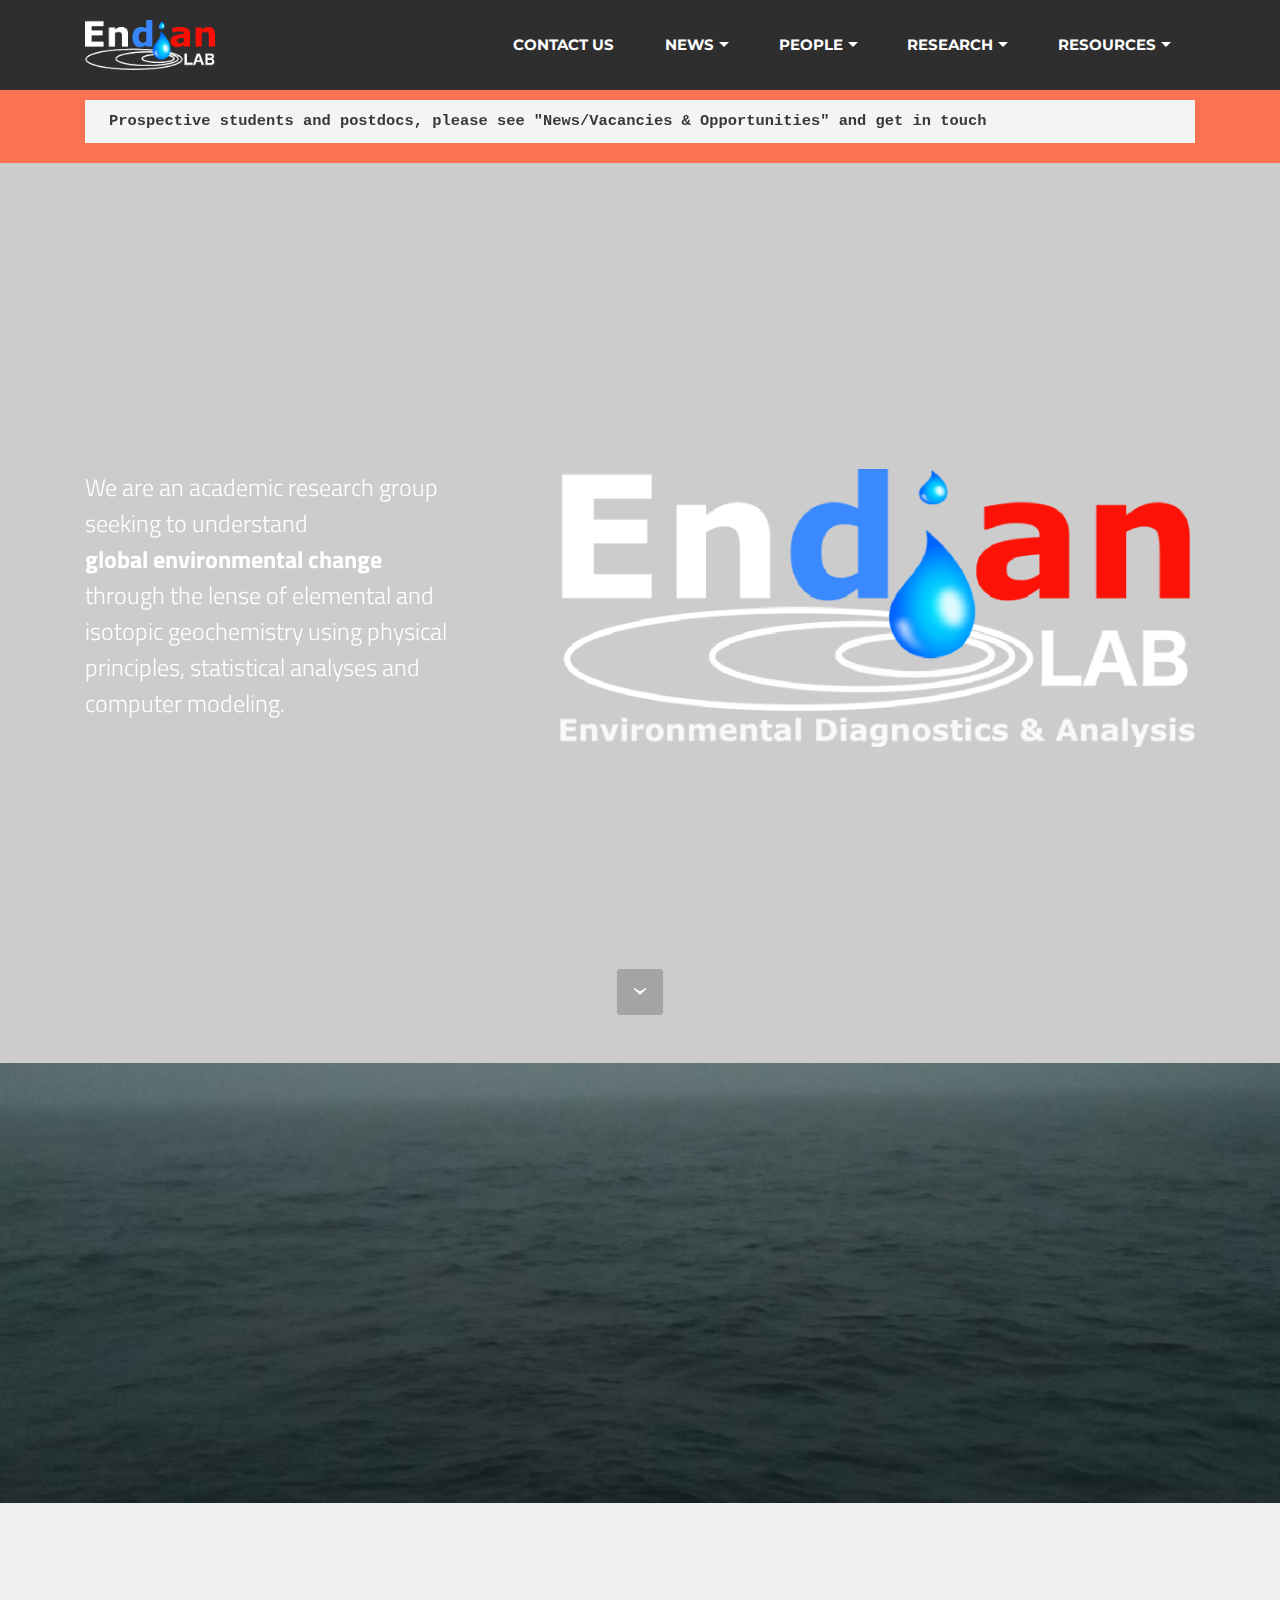
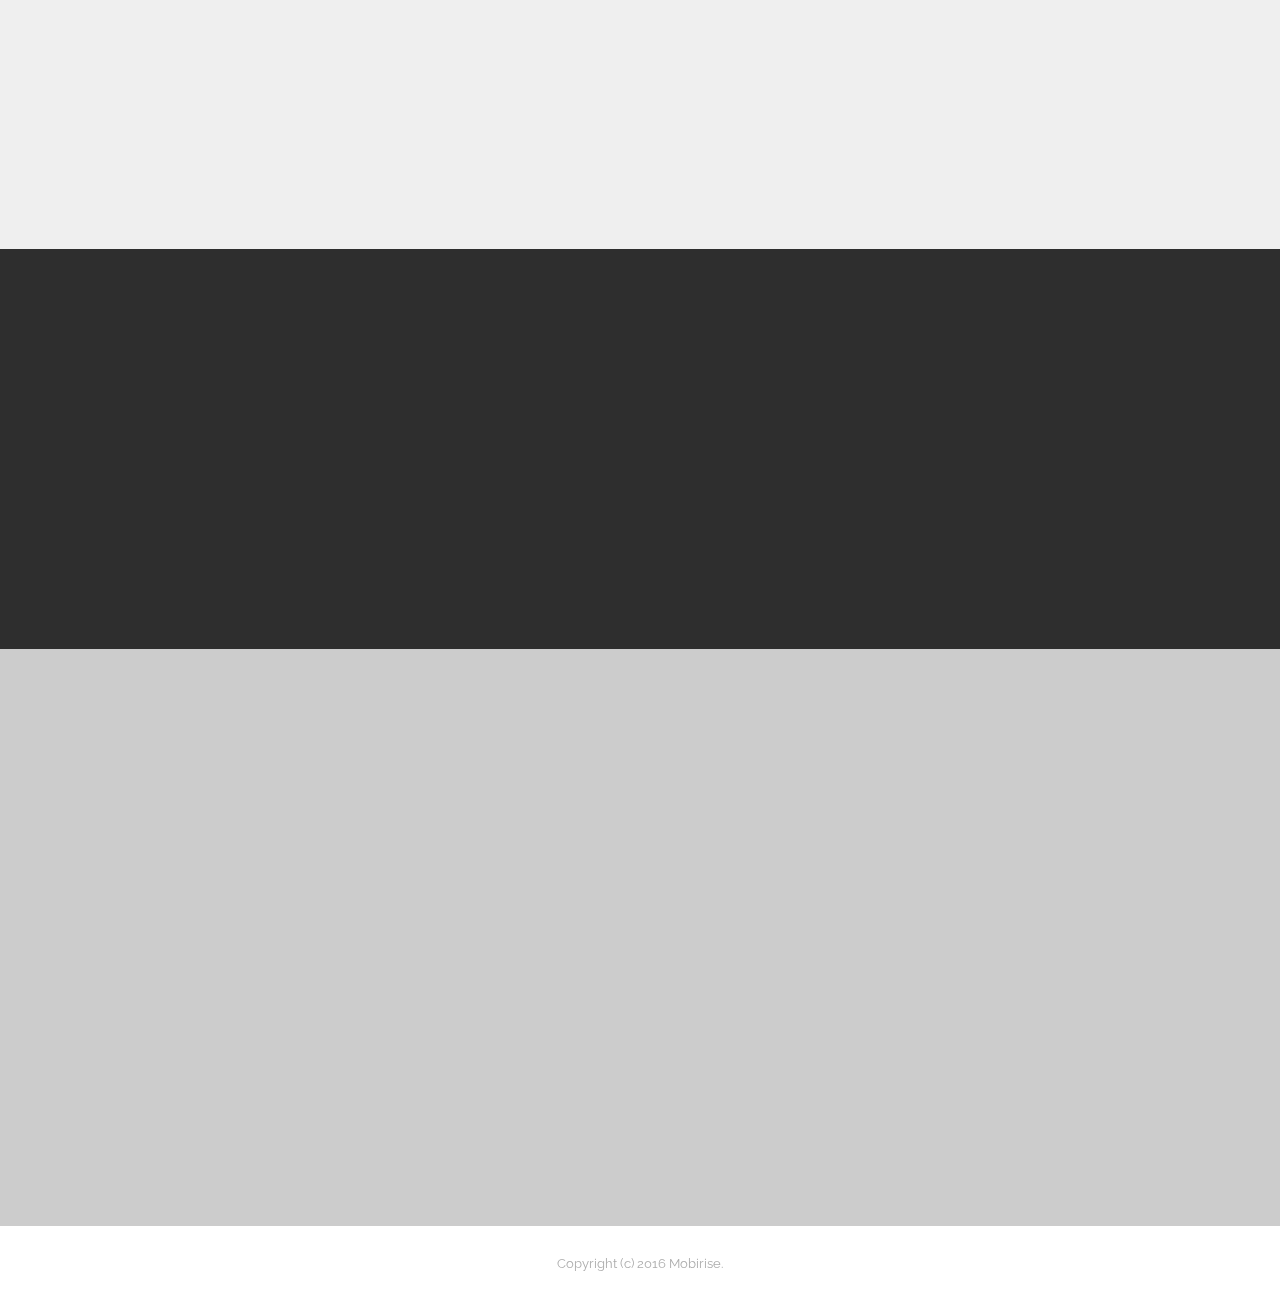
<file: index.html>
<!DOCTYPE html>
<html>
<head>
  <!-- Site made with Mobirise Website Builder v3.8.3, https://mobirise.com -->
  <meta charset="UTF-8">
  <meta http-equiv="X-UA-Compatible" content="IE=edge">
  <meta name="generator" content="Mobirise v3.8.3, mobirise.com">
  <meta name="viewport" content="width=device-width, initial-scale=1">
  <link rel="shortcut icon" href="assets/images/endian-logo-v3b4-new-webwhite-332x128-85.png" type="image/x-icon">
  <meta name="description" content="Welcome to the laboratory for ENvironmental DIagnostics and ANalysis">
  <title>The ENDIAN Lab</title>
  <link rel="stylesheet" href="https://fonts.googleapis.com/css?family=Lora:400,700,400italic,700italic&amp;subset=latin">
  <link rel="stylesheet" href="https://fonts.googleapis.com/css?family=Montserrat:400,700">
  <link rel="stylesheet" href="https://fonts.googleapis.com/css?family=Raleway:100,100i,200,200i,300,300i,400,400i,500,500i,600,600i,700,700i,800,800i,900,900i">
  <link rel="stylesheet" href="assets/et-line-font-plugin/style.css">
  <link rel="stylesheet" href="assets/bootstrap-material-design-font/css/material.css">
  <link rel="stylesheet" href="assets/tether/tether.min.css">
  <link rel="stylesheet" href="assets/bootstrap/css/bootstrap.min.css">
  <link rel="stylesheet" href="assets/socicon/css/socicon.min.css">
  <link rel="stylesheet" href="assets/animate.css/animate.min.css">
  <link rel="stylesheet" href="assets/dropdown/css/style.css">
  <link rel="stylesheet" href="assets/theme/css/style.css">
  <link rel="stylesheet" href="assets/mobirise/css/mbr-additional.css" type="text/css">
  
  
  
</head>
<body>
<section id="menu-0">

    <nav class="navbar navbar-dropdown navbar-fixed-top">
        <div class="container">

            <div class="mbr-table">
                <div class="mbr-table-cell">

                    <div class="navbar-brand">
                        <a href="index.html" class="navbar-logo"><img src="assets/images/endian-logo-v3b4-new-webwhite-332x128-85.png" alt="Endian home"></a>
                        
                    </div>

                </div>
                <div class="mbr-table-cell">

                    <button class="navbar-toggler pull-xs-right hidden-md-up" type="button" data-toggle="collapse" data-target="#exCollapsingNavbar">
                        <div class="hamburger-icon"></div>
                    </button>

                    <ul class="nav-dropdown collapse pull-xs-right nav navbar-nav navbar-toggleable-sm" id="exCollapsingNavbar"><li class="nav-item"><a class="nav-link link" href="index.html#contacts1-66">CONTACT US</a></li><li class="nav-item dropdown"><a class="nav-link link dropdown-toggle" href="news..html" data-toggle="dropdown-submenu" aria-expanded="false">NEWS</a><div class="dropdown-menu"><a class="dropdown-item" href="news..html">Updates &amp; Events</a><a class="dropdown-item" href="vacancies.html">Vacancies &amp; Opportunities</a></div></li><li class="nav-item dropdown"><a class="nav-link link dropdown-toggle" data-toggle="dropdown-submenu" href="https://mobirise.com/" aria-expanded="false">PEOPLE</a><div class="dropdown-menu"><a class="dropdown-item" href="people.html#msg-box5-65">Yves Plancherel</a><a class="dropdown-item" href="people.html#msg-box1-60" aria-expanded="false">Current members</a><a class="dropdown-item" href="people.html#msg-box1-63" aria-expanded="false">Alumni</a><a class="dropdown-item" href="https://mobirise.com/"></a></div></li><li class="nav-item dropdown open"><a class="nav-link link dropdown-toggle" data-toggle="dropdown-submenu" href="https://mobirise.com/" aria-expanded="true">RESEARCH</a><div class="dropdown-menu"><a class="dropdown-item" href="research.html#msg-box5-74">Rare Earth Elements and emerging tracers</a><a class="dropdown-item" href="research.html#msg-box5-78">Thorium, radiogenic and radioactive isotopes</a><a class="dropdown-item" href="research.html#msg-box5-80">Pb cycle and metal pollutants</a><a class="dropdown-item" href="research.html#msg-box5-82">Climate and ocean models</a><a class="dropdown-item" href="research.html#msg-box5-e">Industrial ecology and ecosystem services</a><a class="dropdown-item" href="research.html#msg-box5-f">AI for Earth</a></div></li><li class="nav-item dropdown"><a class="nav-link link dropdown-toggle" href="resources.html#content1-33" aria-expanded="false" data-toggle="dropdown-submenu">RESOURCES</a><div class="dropdown-menu"><a class="dropdown-item" href="https://www.imperial.ac.uk/people/y.plancherel/publications.html" target="_blank">Publications</a><a class="dropdown-item" href="teaching.html#content1-j">Outreach</a></div></li></ul>
                    <button hidden="" class="navbar-toggler navbar-close" type="button" data-toggle="collapse" data-target="#exCollapsingNavbar">
                        <div class="close-icon"></div>
                    </button>

                </div>
            </div>

        </div>
    </nav>

</section>

<section class="engine"><a rel="external" href="https://mobirise.com">easy site development</a></section><section class="mbr-section article mbr-section__container mbr-after-navbar" id="content1-9" style="background-color: rgb(249, 115, 82); padding-top: 100px; padding-bottom: 20px;">

    <div class="container">
        <div class="row">
            <div class="col-xs-12 lead"><pre><strong>Prospective students and postdocs, please see "News/Vacancies &amp; Opportunities" and get in touch</strong></pre></div>
        </div>
    </div>

</section>

<section class="mbr-section mbr-section-hero mbr-section-full" id="header2-65" data-bg-video="https://www.youtube.com/watch?v=uNCr7NdOJgw">

    <div class="mbr-overlay" style="opacity: 0.2; background-color: rgb(0, 0, 0);">
    </div>

    <div class="mbr-table mbr-table-full">
        <div class="mbr-table-cell">

            <div class="container">
                <div class="mbr-section row">
                    <div class="mbr-table-md-up">
                        
                        
                        

                        <div class="mbr-table-cell mbr-right-padding-md-up col-md-5 text-xs-center text-md-right">

                            

                            <div class="mbr-section-text lead">
                                <p><span style="line-height: 1.5;">We are an academic research group seeking to understand </span><strong>global&nbsp;environmental </strong><strong>change</strong><span style="line-height: 1.5;"> through the lense of elemental and isotopic geochemistry using physical principles, statistical analyses and computer modeling. &nbsp;</span><br></p>
                            </div>

                            

                        </div>
                        <div class="mbr-table-cell mbr-valign-top col-md-7">
                            <div class="mbr-figure"><img src="assets/images/endian-logo-v3b4-new-webwhite-1400x613-1.png" title="Endian logo"></div>
                        </div>

                    </div>
                </div>
            </div>

        </div>
    </div>

    <div class="mbr-arrow mbr-arrow-floating hidden-sm-down" aria-hidden="true"><a href="#msg-box8-1"><i class="mbr-arrow-icon"></i></a></div>

</section>

<section class="mbr-section mbr-parallax-background" id="msg-box8-1" style="background-image: url(assets/images/img-20180421-023846-2000x1500-9.jpg); padding-top: 40px; padding-bottom: 120px;">

    <div class="mbr-overlay" style="opacity: 0.2; background-color: rgb(34, 34, 34);">
    </div>
    <div class="container">
        <div class="row">
            <div class="col-md-8 col-md-offset-2 text-xs-center">
                <h3 class="mbr-section-title display-2">What we do?</h3>
                <div class="lead"><p>The goal of the Endian group is to develop a comprehensive understanding of <strong>global biogeochemical dynamics</strong> in a changing environment. </p><p>We aim to support the <strong>green transition</strong> while trying to <strong>anticipate the pollution issues</strong> of the new low-carbon world by consolidating the knowledge base and build the datasets and tools that will be needed in the next decades.&nbsp;</p></div>
                
            </div>
        </div>
    </div>

</section>

<section class="mbr-section article mbr-section__container" id="content1-1" style="background-color: rgb(239, 239, 239); padding-top: 40px; padding-bottom: 60px;">

    <div class="container">
        <div class="row">
            <div class="col-xs-12 lead"><p><span style="font-size: 1.07rem; line-height: 1.5;">In computer science, "<strong>endianness</strong>" refers to the order bytes are stored in memory. In everyday life, we use the <strong>big-endian</strong> convention: we write the number "one hundred" as "100", with the most significant digit first. But this is a just a convention. Some computers, however, use the <strong>little-endian</strong> form and store (and understand) the number "one hundred" in their memory as "001" (Wikipedia provides a detailed explanation of "endianness", https://en.wikipedia.org/wiki/Endianness).&nbsp;</span><br></p><p><br></p><p>With this in mind, "Endian", aside from being the acronym of our group, underlines also the group's philosophy; that is we strive to investigate environmental change from various angles, including and especially non-conventional ones (in the little-endian way!). "Endian" of course also highlights our use of computer modeling to help us quantify and physically understand environmental signals.</p></div>
        </div>
    </div>

</section>

<section class="mbr-section mbr-section-md-padding mbr-footer footer1" id="contacts1-66" style="background-color: rgb(46, 46, 46); padding-top: 30px; padding-bottom: 0px;">
    
    <div class="container">
        <div class="row">
            <div class="mbr-footer-content col-xs-12 col-md-3">
                <div><img src="assets/images/endian-logo-v3b4-new-webwhite-265x116-11.png"></div>
            </div>
            <div class="mbr-footer-content col-xs-12 col-md-3">
                <p><strong>Address</strong><br>Yves Plancherel<br>Grantham Institute - climate change and the environment<br>Imperial College London<br>South Kensington Campus<br>London, SW7 2AZ<br>United Kingdom<br><br><a href="http://www.imperial.ac.uk/visit/campuses/" target="_blank">Directions and map of campus</a><br></p>
            </div>
            <div class="mbr-footer-content col-xs-12 col-md-3">
                <p><strong>Contacts</strong><br>
Email: y.plancherel@imperial.ac.uk<br>
Phone (Grantham):<br>&nbsp;+44 (0)2075 941034 <br> Phone (ESE):<br>+44 (0)2075 942967 &nbsp;<br>Twitter: <a href="https://twitter.com/endian_lab " target="_blank" class="text-danger"><strong>@endian_lab</strong></a></p>
            </div>
            <div class="mbr-footer-content col-xs-12 col-md-3">
                <p></p><p><strong>Links</strong><br>
<a href="https://www.imperial.ac.uk" class="text-primary">Imperial College london</a></p><p><a href="https://www.imperial.ac.uk" class="text-danger"><br></a><a href="https://www.imperial.ac.uk/earth-science/ " target="_blank" class="text-primary" style="background-color: rgb(46, 46, 46); line-height: 1.5;">Department of Earth Sciences and Engineering</a></p><p><a href="https://www.imperial.ac.uk/earth-science/ " target="_blank" class="text-danger" style="background-color: rgb(46, 46, 46); line-height: 1.5;"><br></a></p><p><a href="https://www.imperial.ac.uk/grantham/" class="text-primary" target="_blank">Grantham Institute - climate change and the environment</a></p><p><br></p><p><a href="http://www.imperial.ac.uk/marine-and-coastal-environments" target="_blank" class="text-primary">Marine and coastal environments network</a></p><p><a href="https://www.imperial.ac.uk/grantham/" class="text-danger"><br></a><a href="http://www.ox.ac.uk" class="text-success"></a><br></p><p></p>
            </div>

        </div>
    </div>
</section>

<section class="mbr-section" id="form1-2" style="background-color: rgb(204, 204, 204); padding-top: 40px; padding-bottom: 40px;">
    
    <div class="mbr-section mbr-section__container mbr-section__container--middle">
        <div class="container">
            <div class="row">
                <div class="col-xs-12 text-xs-center">
                    <h3 class="mbr-section-title display-2">CONTACT FORM</h3>
                    <small class="mbr-section-subtitle">You can use this form to contact us by email.</small>
                </div>
            </div>
        </div>
    </div>
    <div class="mbr-section mbr-section-nopadding">
        <div class="container">
            <div class="row">
                <div class="col-xs-12 col-lg-10 col-lg-offset-1" data-form-type="formoid">


                    <div data-form-alert="true">
                        <div hidden="" data-form-alert-success="true" class="alert alert-form alert-success text-xs-center">Thanks for getting in touch, we'll get back to you shortly.</div>
                    </div>


                    <form action="https://mobirise.com/" method="post" data-form-title="CONTACT FORM">

                        <input type="hidden" value="vlRkc6oa6r+toUj5nqY8xbsiM/Q0AEAl91qKD4uABimi633MRgSZId+g0Fmuryy8ocJYi8wzC89RhDpRO9asbeDosd4Cr+qEWFTh5P1ZcrxMrIzVje0torrAYnpQlOxr" data-form-email="true">

                        <div class="row row-sm-offset">

                            <div class="col-xs-12 col-md-4">
                                <div class="form-group">
                                    <label class="form-control-label" for="form1-2-name">Name<span class="form-asterisk">*</span></label>
                                    <input type="text" class="form-control" name="name" required="" data-form-field="Name" id="form1-2-name">
                                </div>
                            </div>

                            <div class="col-xs-12 col-md-4">
                                <div class="form-group">
                                    <label class="form-control-label" for="form1-2-email">Email<span class="form-asterisk">*</span></label>
                                    <input type="email" class="form-control" name="email" required="" data-form-field="Email" id="form1-2-email">
                                </div>
                            </div>

                            <div class="col-xs-12 col-md-4">
                                <div class="form-group">
                                    <label class="form-control-label" for="form1-2-phone">Phone (optional)</label>
                                    <input type="tel" class="form-control" name="phone" data-form-field="Phone" id="form1-2-phone">
                                </div>
                            </div>

                        </div>

                        <div class="form-group">
                            <label class="form-control-label" for="form1-2-message">Message</label>
                            <textarea class="form-control" name="message" rows="7" data-form-field="Message" id="form1-2-message"></textarea>
                        </div>

                        <div><button type="submit" class="btn btn-danger">CONTACT US</button></div>

                    </form>
                </div>
            </div>
        </div>
    </div>
</section>

<footer class="mbr-small-footer mbr-section mbr-section-nopadding" id="footer1-2" style="background-color: rgb(255, 255, 255); padding-top: 1.75rem; padding-bottom: 1.75rem;">
    
    <div class="container">
        <p class="text-xs-center">Copyright (c) 2016 Mobirise.</p>
    </div>
</footer>


  <script src="assets/web/assets/jquery/jquery.min.js"></script>
  <script src="assets/tether/tether.min.js"></script>
  <script src="assets/bootstrap/js/bootstrap.min.js"></script>
  <script src="assets/smooth-scroll/SmoothScroll.js"></script>
  <script src="assets/viewportChecker/jquery.viewportchecker.js"></script>
  <script src="assets/jquery-mb-ytplayer/jquery.mb.YTPlayer.min.js"></script>
  <script src="assets/jarallax/jarallax.js"></script>
  <script src="assets/dropdown/js/script.min.js"></script>
  <script src="assets/touchSwipe/jquery.touchSwipe.min.js"></script>
  <script src="assets/theme/js/script.js"></script>
  <script src="assets/formoid/formoid.min.js"></script>
  
  
  <input name="animation" type="hidden">
  </body>
</html>
</file>
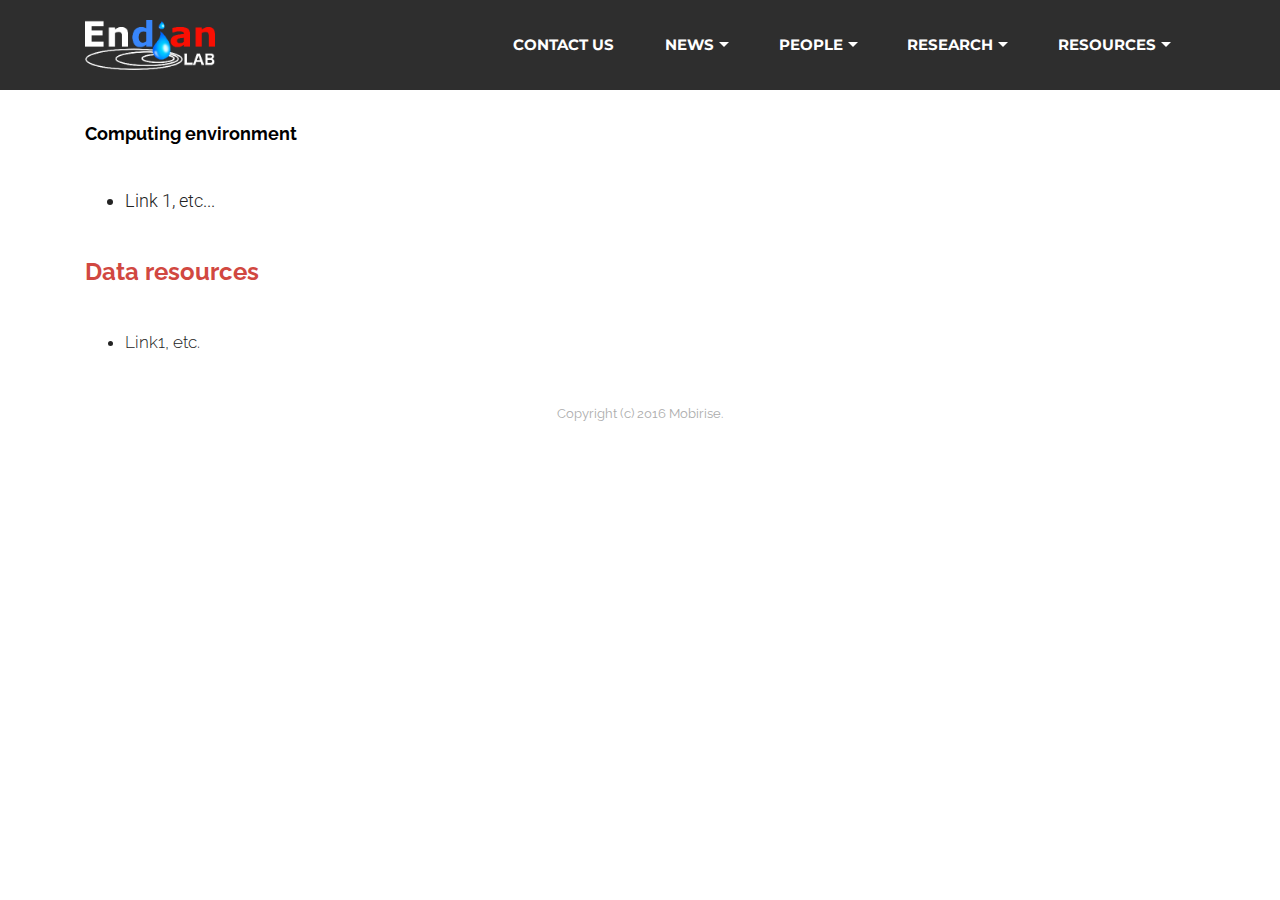
<file: links.html>
<!DOCTYPE html>
<html>
<head>
  <!-- Site made with Mobirise Website Builder v3.8.3, https://mobirise.com -->
  <meta charset="UTF-8">
  <meta http-equiv="X-UA-Compatible" content="IE=edge">
  <meta name="generator" content="Mobirise v3.8.3, mobirise.com">
  <meta name="viewport" content="width=device-width, initial-scale=1">
  <link rel="shortcut icon" href="assets/images/endian-logo-v3b4-new-webwhite-332x128-85.png" type="image/x-icon">
  <meta name="description" content="">
  <title>Useful links</title>
  <link rel="stylesheet" href="https://fonts.googleapis.com/css?family=Lora:400,700,400italic,700italic&amp;subset=latin">
  <link rel="stylesheet" href="https://fonts.googleapis.com/css?family=Montserrat:400,700">
  <link rel="stylesheet" href="https://fonts.googleapis.com/css?family=Raleway:100,100i,200,200i,300,300i,400,400i,500,500i,600,600i,700,700i,800,800i,900,900i">
  <link rel="stylesheet" href="assets/et-line-font-plugin/style.css">
  <link rel="stylesheet" href="assets/bootstrap-material-design-font/css/material.css">
  <link rel="stylesheet" href="assets/tether/tether.min.css">
  <link rel="stylesheet" href="assets/bootstrap/css/bootstrap.min.css">
  <link rel="stylesheet" href="assets/socicon/css/socicon.min.css">
  <link rel="stylesheet" href="assets/animate.css/animate.min.css">
  <link rel="stylesheet" href="assets/dropdown/css/style.css">
  <link rel="stylesheet" href="assets/theme/css/style.css">
  <link rel="stylesheet" href="assets/mobirise/css/mbr-additional.css" type="text/css">
  
  
  
</head>
<body>
<section id="menu-a">

    <nav class="navbar navbar-dropdown navbar-fixed-top">
        <div class="container">

            <div class="mbr-table">
                <div class="mbr-table-cell">

                    <div class="navbar-brand">
                        <a href="index.html" class="navbar-logo"><img src="assets/images/endian-logo-v3b4-new-webwhite-332x128-11.png" alt="Endian home"></a>
                        
                    </div>

                </div>
                <div class="mbr-table-cell">

                    <button class="navbar-toggler pull-xs-right hidden-md-up" type="button" data-toggle="collapse" data-target="#exCollapsingNavbar">
                        <div class="hamburger-icon"></div>
                    </button>

                    <ul class="nav-dropdown collapse pull-xs-right nav navbar-nav navbar-toggleable-sm" id="exCollapsingNavbar"><li class="nav-item"><a class="nav-link link" href="index.html#contacts1-66">CONTACT US</a></li><li class="nav-item dropdown"><a class="nav-link link dropdown-toggle" href="news..html" data-toggle="dropdown-submenu" aria-expanded="false">NEWS</a><div class="dropdown-menu"><a class="dropdown-item" href="news..html">Updates &amp; Events</a><a class="dropdown-item" href="vacancies.html">Vacancies &amp; Opportunities</a></div></li><li class="nav-item dropdown"><a class="nav-link link dropdown-toggle" data-toggle="dropdown-submenu" href="https://mobirise.com/" aria-expanded="false">PEOPLE</a><div class="dropdown-menu"><a class="dropdown-item" href="people.html#msg-box5-65">Yves Plancherel</a><a class="dropdown-item" href="people.html#msg-box1-60" aria-expanded="false">Current members</a><a class="dropdown-item" href="people.html#msg-box1-63" aria-expanded="false">Alumni</a><a class="dropdown-item" href="https://mobirise.com/"></a></div></li><li class="nav-item dropdown open"><a class="nav-link link dropdown-toggle" data-toggle="dropdown-submenu" href="https://mobirise.com/" aria-expanded="true">RESEARCH</a><div class="dropdown-menu"><a class="dropdown-item" href="research.html#msg-box5-74">Rare Earth Elements and emerging tracers</a><a class="dropdown-item" href="research.html#msg-box5-78">Thorium, radiogenic and radioactive isotopes</a><a class="dropdown-item" href="research.html#msg-box5-80">Pb cycle and metal pollutants</a><a class="dropdown-item" href="research.html#msg-box5-82">Climate and ocean models</a><a class="dropdown-item" href="research.html#msg-box5-e">Industrial ecology and ecosystem services</a><a class="dropdown-item" href="research.html#msg-box5-f">AI for Earth</a></div></li><li class="nav-item dropdown"><a class="nav-link link dropdown-toggle" href="resources.html#content1-33" aria-expanded="false" data-toggle="dropdown-submenu">RESOURCES</a><div class="dropdown-menu"><a class="dropdown-item" href="https://www.imperial.ac.uk/people/y.plancherel/publications.html" target="_blank">Publications</a><a class="dropdown-item" href="teaching.html#content1-j">Outreach</a></div></li></ul>
                    <button hidden="" class="navbar-toggler navbar-close" type="button" data-toggle="collapse" data-target="#exCollapsingNavbar">
                        <div class="close-icon"></div>
                    </button>

                </div>
            </div>

        </div>
    </nav>

</section>

<section class="engine"><a rel="external" href="https://mobirise.com">easy offline website creator</a></section><section class="mbr-section article mbr-section__container mbr-after-navbar" id="content1-2" style="background-color: rgb(255, 255, 255); padding-top: 120px; padding-bottom: 20px;">

    <div class="container">
        <div class="row">
            <div class="col-xs-12 lead"><p><strong>Computing environment</strong></p></div>
        </div>
    </div>

</section>

<section class="mbr-section article mbr-section__container" id="content1-1" style="background-color: rgb(255, 255, 255); padding-top: 20px; padding-bottom: 20px;">

    <div class="container">
        <div class="row">
            <div class="col-xs-12 lead"><ul><li>Link 1, etc...</li></ul></div>
        </div>
    </div>

</section>

<section class="mbr-section article mbr-section__container" id="content1-3" style="background-color: rgb(255, 255, 255); padding-top: 20px; padding-bottom: 20px;">

    <div class="container">
        <div class="row">
            <div class="col-xs-12 lead"><p><strong>Data resources</strong></p></div>
        </div>
    </div>

</section>

<section class="mbr-section article mbr-section__container" id="content1-4" style="background-color: rgb(255, 255, 255); padding-top: 20px; padding-bottom: 20px;">

    <div class="container">
        <div class="row">
            <div class="col-xs-12 lead"><ul><li>Link1, etc.</li></ul></div>
        </div>
    </div>

</section>

<footer class="mbr-small-footer mbr-section mbr-section-nopadding" id="footer1-b" style="background-color: rgb(255, 255, 255); padding-top: 1.75rem; padding-bottom: 1.75rem;">
    
    <div class="container">
        <p class="text-xs-center">Copyright (c) 2016 Mobirise.</p>
    </div>
</footer>


  <script src="assets/web/assets/jquery/jquery.min.js"></script>
  <script src="assets/tether/tether.min.js"></script>
  <script src="assets/bootstrap/js/bootstrap.min.js"></script>
  <script src="assets/smooth-scroll/SmoothScroll.js"></script>
  <script src="assets/viewportChecker/jquery.viewportchecker.js"></script>
  <script src="assets/dropdown/js/script.min.js"></script>
  <script src="assets/touchSwipe/jquery.touchSwipe.min.js"></script>
  <script src="assets/theme/js/script.js"></script>
  
  
  <input name="animation" type="hidden">
  </body>
</html>
</file>
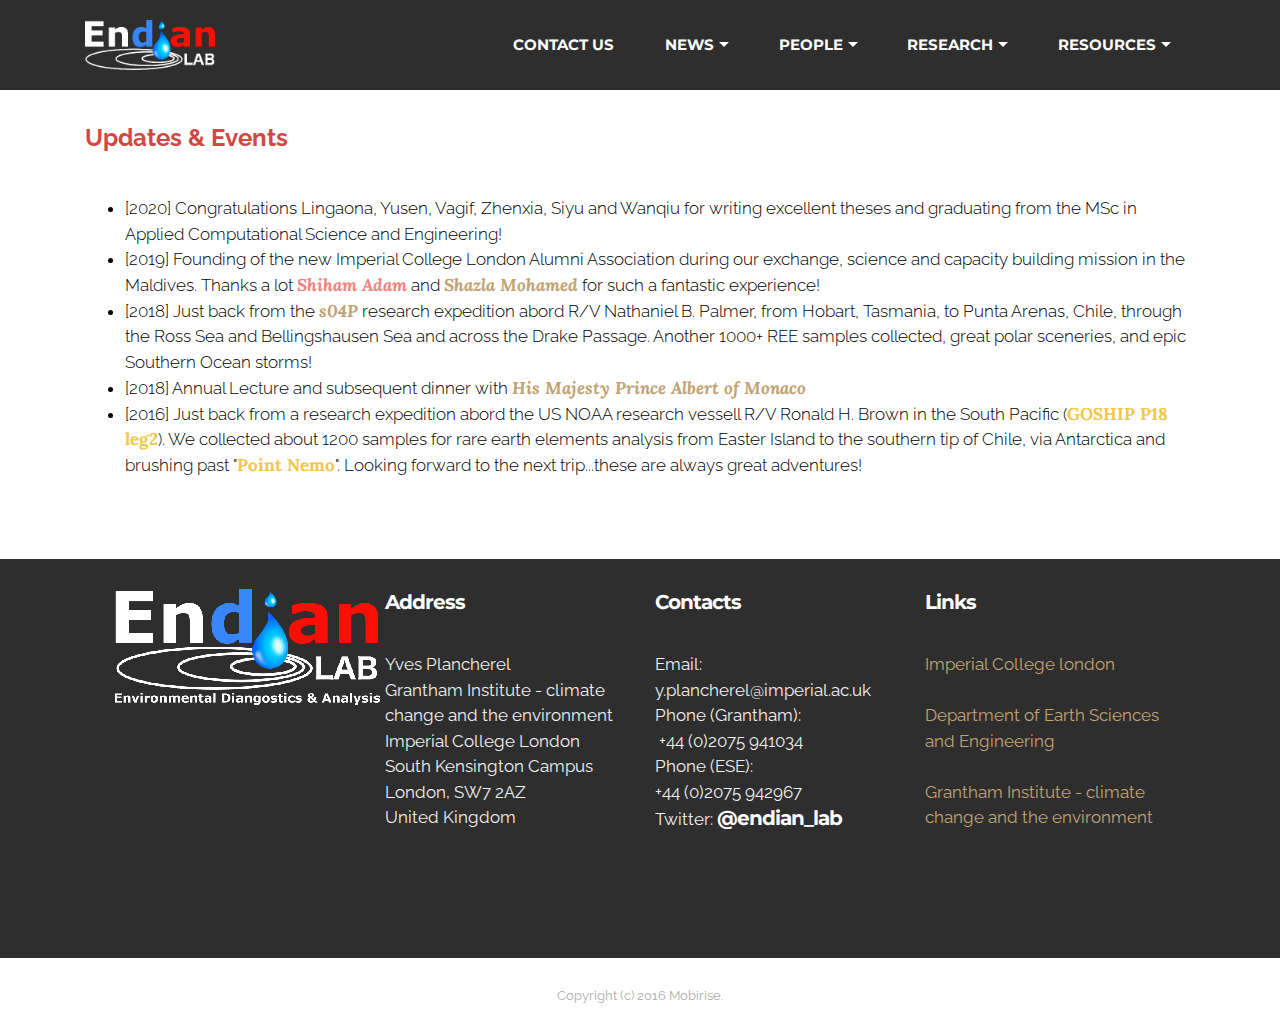
<file: news..html>
<!DOCTYPE html>
<html>
<head>
  <!-- Site made with Mobirise Website Builder v3.8.3, https://mobirise.com -->
  <meta charset="UTF-8">
  <meta http-equiv="X-UA-Compatible" content="IE=edge">
  <meta name="generator" content="Mobirise v3.8.3, mobirise.com">
  <meta name="viewport" content="width=device-width, initial-scale=1">
  <link rel="shortcut icon" href="assets/images/endian-logo-v3b4-new-webwhite-332x128-85.png" type="image/x-icon">
  <meta name="description" content="News, updates and vacancies">
  <title>News</title>
  <link rel="stylesheet" href="https://fonts.googleapis.com/css?family=Lora:400,700,400italic,700italic&amp;subset=latin">
  <link rel="stylesheet" href="https://fonts.googleapis.com/css?family=Montserrat:400,700">
  <link rel="stylesheet" href="https://fonts.googleapis.com/css?family=Raleway:100,100i,200,200i,300,300i,400,400i,500,500i,600,600i,700,700i,800,800i,900,900i">
  <link rel="stylesheet" href="assets/et-line-font-plugin/style.css">
  <link rel="stylesheet" href="assets/bootstrap-material-design-font/css/material.css">
  <link rel="stylesheet" href="assets/tether/tether.min.css">
  <link rel="stylesheet" href="assets/bootstrap/css/bootstrap.min.css">
  <link rel="stylesheet" href="assets/socicon/css/socicon.min.css">
  <link rel="stylesheet" href="assets/animate.css/animate.min.css">
  <link rel="stylesheet" href="assets/dropdown/css/style.css">
  <link rel="stylesheet" href="assets/theme/css/style.css">
  <link rel="stylesheet" href="assets/mobirise/css/mbr-additional.css" type="text/css">
  
  
  
</head>
<body>
<section id="menu-3">

    <nav class="navbar navbar-dropdown navbar-fixed-top">
        <div class="container">

            <div class="mbr-table">
                <div class="mbr-table-cell">

                    <div class="navbar-brand">
                        <a href="index.html" class="navbar-logo"><img src="assets/images/endian-logo-v3b4-new-webwhite-332x128-84.png" alt="Endian home"></a>
                        
                    </div>

                </div>
                <div class="mbr-table-cell">

                    <button class="navbar-toggler pull-xs-right hidden-md-up" type="button" data-toggle="collapse" data-target="#exCollapsingNavbar">
                        <div class="hamburger-icon"></div>
                    </button>

                    <ul class="nav-dropdown collapse pull-xs-right nav navbar-nav navbar-toggleable-sm" id="exCollapsingNavbar"><li class="nav-item"><a class="nav-link link" href="index.html#contacts1-66">CONTACT US</a></li><li class="nav-item dropdown"><a class="nav-link link dropdown-toggle" href="news..html" data-toggle="dropdown-submenu" aria-expanded="false">NEWS</a><div class="dropdown-menu"><a class="dropdown-item" href="news..html">Updates &amp; Events</a><a class="dropdown-item" href="vacancies.html">Vacancies &amp; Opportunities</a></div></li><li class="nav-item dropdown"><a class="nav-link link dropdown-toggle" data-toggle="dropdown-submenu" href="https://mobirise.com/" aria-expanded="false">PEOPLE</a><div class="dropdown-menu"><a class="dropdown-item" href="people.html#msg-box5-65">Yves Plancherel</a><a class="dropdown-item" href="people.html#msg-box1-60" aria-expanded="false">Current members</a><a class="dropdown-item" href="people.html#msg-box1-63" aria-expanded="false">Alumni</a><a class="dropdown-item" href="https://mobirise.com/"></a></div></li><li class="nav-item dropdown open"><a class="nav-link link dropdown-toggle" data-toggle="dropdown-submenu" href="https://mobirise.com/" aria-expanded="true">RESEARCH</a><div class="dropdown-menu"><a class="dropdown-item" href="research.html#msg-box5-74">Rare Earth Elements and emerging tracers</a><a class="dropdown-item" href="research.html#msg-box5-78">Thorium, radiogenic and radioactive isotopes</a><a class="dropdown-item" href="research.html#msg-box5-80">Pb cycle and metal pollutants</a><a class="dropdown-item" href="research.html#msg-box5-82">Climate and ocean models</a><a class="dropdown-item" href="research.html#msg-box5-e">Industrial ecology and ecosystem services</a><a class="dropdown-item" href="research.html#msg-box5-f">AI for Earth</a></div></li><li class="nav-item dropdown"><a class="nav-link link dropdown-toggle" href="resources.html#content1-33" aria-expanded="false" data-toggle="dropdown-submenu">RESOURCES</a><div class="dropdown-menu"><a class="dropdown-item" href="https://www.imperial.ac.uk/people/y.plancherel/publications.html" target="_blank">Publications</a><a class="dropdown-item" href="teaching.html#content1-j">Outreach</a></div></li></ul>
                    <button hidden="" class="navbar-toggler navbar-close" type="button" data-toggle="collapse" data-target="#exCollapsingNavbar">
                        <div class="close-icon"></div>
                    </button>

                </div>
            </div>

        </div>
    </nav>

</section>

<section class="engine"><a rel="external" href="https://mobirise.com">best website creator software</a></section><section class="mbr-section article mbr-section__container mbr-after-navbar" id="content1-7" style="background-color: rgb(255, 255, 255); padding-top: 120px; padding-bottom: 20px;">

    <div class="container">
        <div class="row">
            <div class="col-xs-12 lead"><p><strong>Updates &amp; Events</strong></p></div>
        </div>
    </div>

</section>

<section class="mbr-section article mbr-section__container" id="content1-6" style="background-color: rgb(255, 255, 255); padding-top: 20px; padding-bottom: 80px;">

    <div class="container">
        <div class="row">
            <div class="col-xs-12 lead"><ul><li>[2020] Congratulations Lingaona, Yusen, Vagif, Zhenxia, Siyu and Wanqiu for writing excellent theses and graduating from the MSc in Applied Computational Science and Engineering!&nbsp;</li><li>[2019] Founding of the new Imperial College London Alumni Association during our exchange, science and capacity building mission in the Maldives. Thanks a lot <a href="https://www.linkedin.com/in/msadam/" target="_blank" class="text-danger"><strong>Shiham Adam</strong></a> and <a href="https://www.researchgate.net/profile/Shazla_Mohamed" target="_blank"><strong>Shazla Mohamed</strong></a> for such a fantastic experience!&nbsp;</li><li>[2018] Just back from the <a href="https://cchdo.ucsd.edu/cruise/320620180309" target="_blank"><strong>s04P</strong></a> research expedition abord R/V Nathaniel B. Palmer, from Hobart, Tasmania, to Punta Arenas, Chile, through the Ross Sea and Bellingshausen Sea and across the Drake Passage. Another 1000+ REE samples collected, great polar sceneries, and epic Southern Ocean storms!</li><li>[2018] Annual Lecture and subsequent dinner with <a href="https://www.imperial.ac.uk/news/185068/prince-albert-monaco-blue-economy-must/" target="_blank"><strong>His Majesty Prince Albert of Monaco</strong></a></li><li>[2016] Just back from a research expedition abord the US NOAA research vessell R/V Ronald H. Brown in the South Pacific (<a href="https://cchdo.github.io/usgoship.ucsd.edu/about/" target="_blank" class="text-warning" style="font-style: normal;"><strong>GOSHIP P18 leg2</strong></a>). We collected about 1200 samples for rare earth elements analysis from Easter Island to the southern tip of Chile, via Antarctica and brushing past "<a href="https://en.wikipedia.org/wiki/Pole_of_inaccessibility" target="_blank" class="text-warning" style="font-style: normal;"><strong>Point Nemo</strong></a>". Looking forward to the next trip...these are always great adventures!&nbsp;</li></ul></div>
        </div>
    </div>

</section>

<section class="mbr-section mbr-section-md-padding mbr-footer footer1" id="contacts1-4" style="background-color: rgb(46, 46, 46); padding-top: 30px; padding-bottom: 0px;">
    
    <div class="container">
        <div class="row">
            <div class="mbr-footer-content col-xs-12 col-md-3">
                <div><img src="assets/images/endian-logo-v3b4-new-webwhite-big-265x116-49.png"></div>
            </div>
            <div class="mbr-footer-content col-xs-12 col-md-3">
                <p><strong>Address</strong><br>Yves Plancherel<br>Grantham Institute - climate change and the environment<br>Imperial College London<br>South Kensington Campus<br>London, SW7 2AZ<br>United Kingdom<br><br><a href="http://www.imperial.ac.uk/visit/campuses/" target="_blank">Directions and map of campus</a><br></p>
            </div>
            <div class="mbr-footer-content col-xs-12 col-md-3">
                <p><strong>Contacts</strong><br>
Email: y.plancherel@imperial.ac.uk<br>
Phone (Grantham):<br>&nbsp;+44 (0)2075 941034 <br> Phone (ESE):<br>+44 (0)2075 942967 &nbsp;<br>Twitter: <a href="https://twitter.com/endian_lab " target="_blank" class="text-danger"><strong>@endian_lab</strong></a></p>
            </div>
            <div class="mbr-footer-content col-xs-12 col-md-3">
                <p></p><p><strong>Links</strong><br>
<a href="https://www.imperial.ac.uk" class="text-primary">Imperial College london</a></p><p><a href="https://www.imperial.ac.uk" class="text-danger"><br></a><a href="https://www.imperial.ac.uk/earth-science/ " target="_blank" class="text-primary" style="background-color: rgb(46, 46, 46); line-height: 1.5;">Department of Earth Sciences and Engineering</a></p><p><a href="https://www.imperial.ac.uk/earth-science/ " target="_blank" class="text-danger" style="background-color: rgb(46, 46, 46); line-height: 1.5;"><br></a></p><p><a href="https://www.imperial.ac.uk/grantham/" class="text-primary" target="_blank">Grantham Institute - climate change and the environment</a></p><p><br></p><p><a href="http://www.imperial.ac.uk/marine-and-coastal-environments" target="_blank" class="text-primary">Marine and coastal environments network</a></p><p><a href="https://www.imperial.ac.uk/grantham/" class="text-danger"><br></a><a href="http://www.ox.ac.uk" class="text-success"></a><br></p><p></p>
            </div>

        </div>
    </div>
</section>

<footer class="mbr-small-footer mbr-section mbr-section-nopadding" id="footer1-5" style="background-color: rgb(255, 255, 255); padding-top: 1.75rem; padding-bottom: 1.75rem;">
    
    <div class="container">
        <p class="text-xs-center">Copyright (c) 2016 Mobirise.</p>
    </div>
</footer>


  <script src="assets/web/assets/jquery/jquery.min.js"></script>
  <script src="assets/tether/tether.min.js"></script>
  <script src="assets/bootstrap/js/bootstrap.min.js"></script>
  <script src="assets/smooth-scroll/SmoothScroll.js"></script>
  <script src="assets/viewportChecker/jquery.viewportchecker.js"></script>
  <script src="assets/dropdown/js/script.min.js"></script>
  <script src="assets/touchSwipe/jquery.touchSwipe.min.js"></script>
  <script src="assets/theme/js/script.js"></script>
  
  
  <input name="animation" type="hidden">
  </body>
</html>
</file>
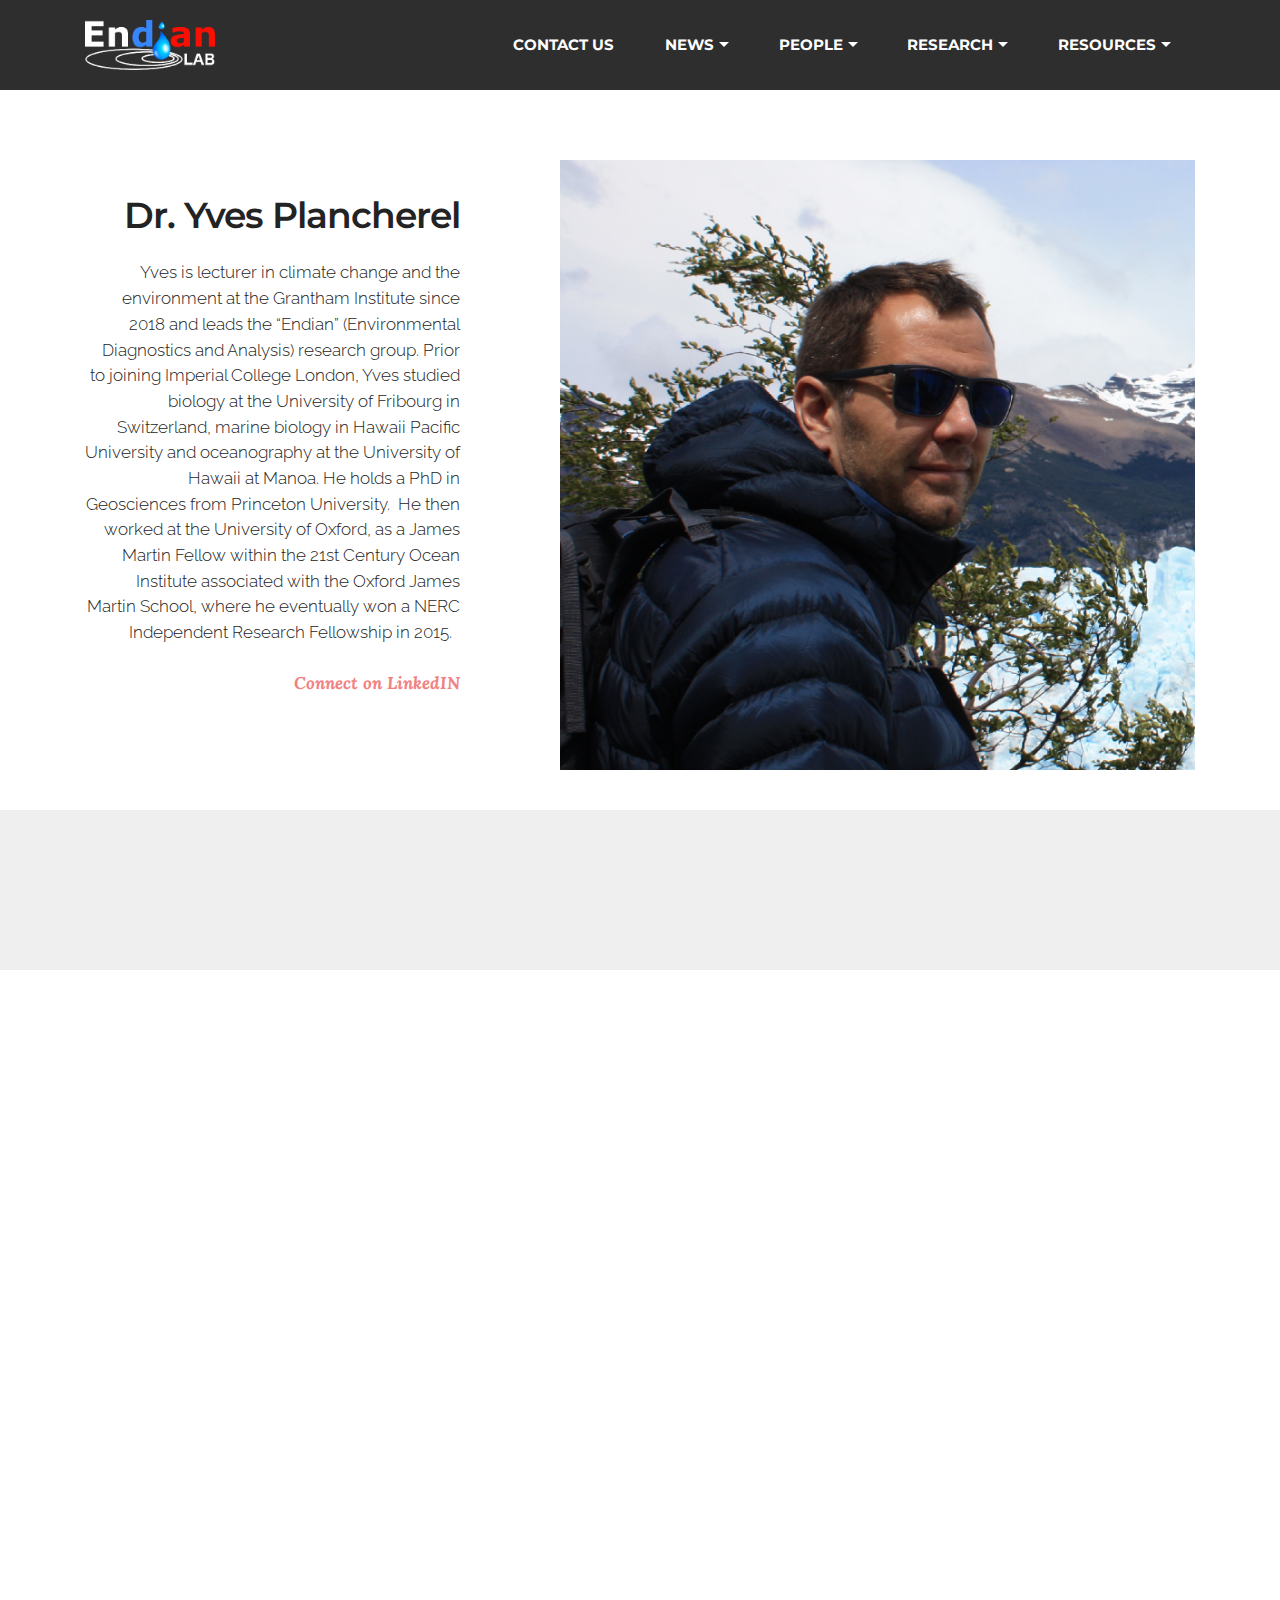
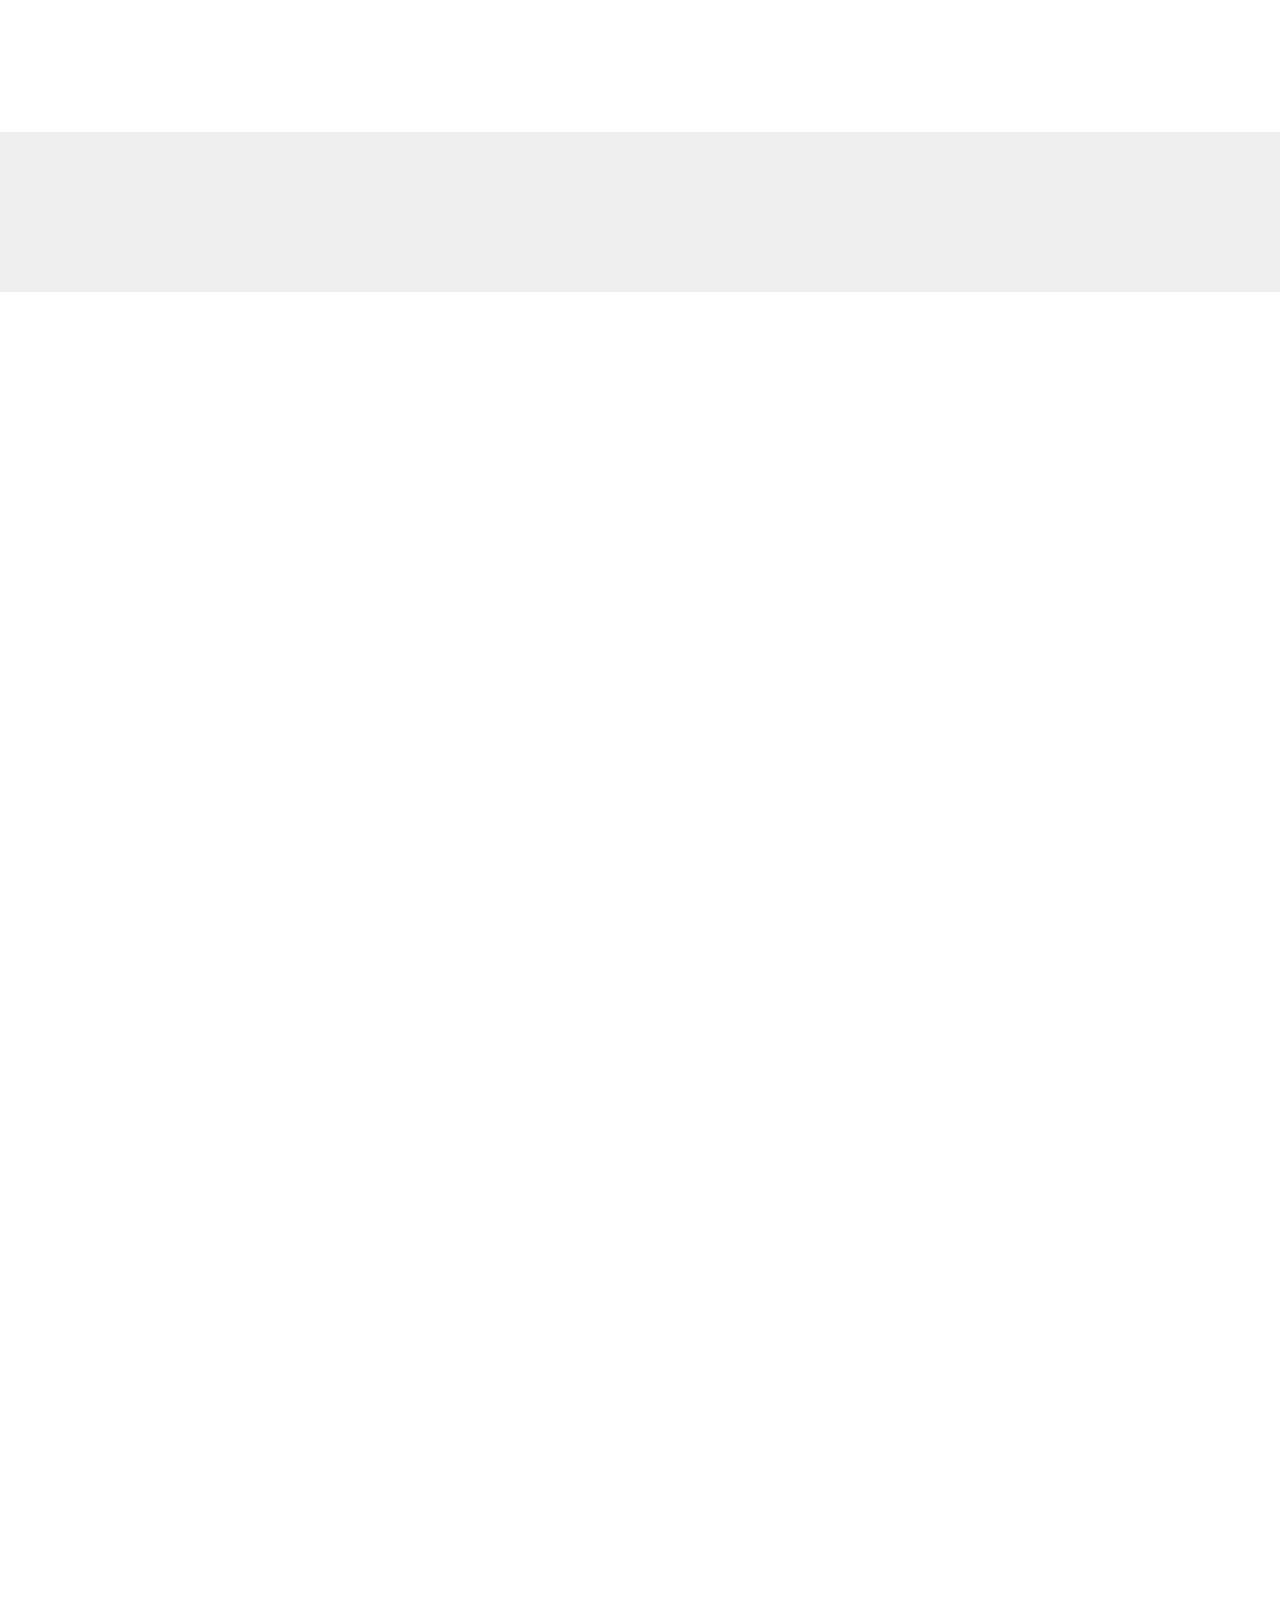
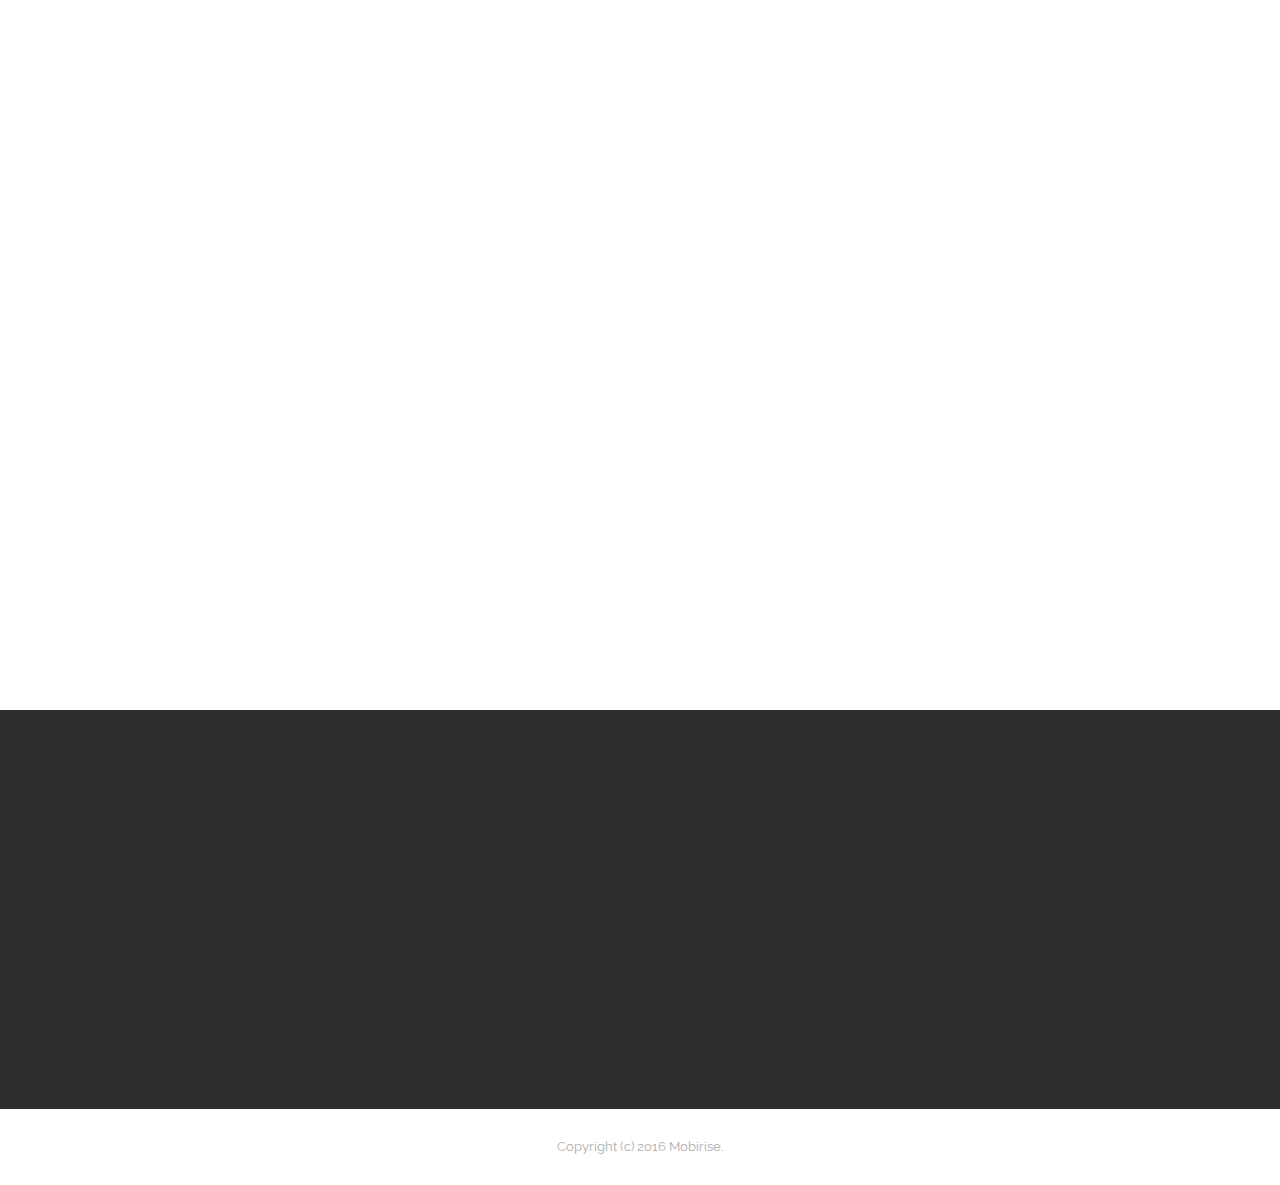
<file: people.html>
<!DOCTYPE html>
<html>
<head>
  <!-- Site made with Mobirise Website Builder v3.8.3, https://mobirise.com -->
  <meta charset="UTF-8">
  <meta http-equiv="X-UA-Compatible" content="IE=edge">
  <meta name="generator" content="Mobirise v3.8.3, mobirise.com">
  <meta name="viewport" content="width=device-width, initial-scale=1">
  <link rel="shortcut icon" href="assets/images/endian-logo-v3b4-new-webwhite-332x128-85.png" type="image/x-icon">
  <meta name="description" content="The workforce, past and present">
  <title>People</title>
  <link rel="stylesheet" href="https://fonts.googleapis.com/css?family=Lora:400,700,400italic,700italic&amp;subset=latin">
  <link rel="stylesheet" href="https://fonts.googleapis.com/css?family=Montserrat:400,700">
  <link rel="stylesheet" href="https://fonts.googleapis.com/css?family=Raleway:100,100i,200,200i,300,300i,400,400i,500,500i,600,600i,700,700i,800,800i,900,900i">
  <link rel="stylesheet" href="assets/et-line-font-plugin/style.css">
  <link rel="stylesheet" href="assets/bootstrap-material-design-font/css/material.css">
  <link rel="stylesheet" href="assets/tether/tether.min.css">
  <link rel="stylesheet" href="assets/bootstrap/css/bootstrap.min.css">
  <link rel="stylesheet" href="assets/socicon/css/socicon.min.css">
  <link rel="stylesheet" href="assets/animate.css/animate.min.css">
  <link rel="stylesheet" href="assets/dropdown/css/style.css">
  <link rel="stylesheet" href="assets/theme/css/style.css">
  <link rel="stylesheet" href="assets/mobirise/css/mbr-additional.css" type="text/css">
  
  
  
</head>
<body>
<section id="menu-59">

    <nav class="navbar navbar-dropdown navbar-fixed-top">
        <div class="container">

            <div class="mbr-table">
                <div class="mbr-table-cell">

                    <div class="navbar-brand">
                        <a href="index.html" class="navbar-logo"><img src="assets/images/endian-logo-v3b4-new-webwhite-332x128-45.png" alt="Endian home"></a>
                        
                    </div>

                </div>
                <div class="mbr-table-cell">

                    <button class="navbar-toggler pull-xs-right hidden-md-up" type="button" data-toggle="collapse" data-target="#exCollapsingNavbar">
                        <div class="hamburger-icon"></div>
                    </button>

                    <ul class="nav-dropdown collapse pull-xs-right nav navbar-nav navbar-toggleable-sm" id="exCollapsingNavbar"><li class="nav-item"><a class="nav-link link" href="index.html#contacts1-66">CONTACT US</a></li><li class="nav-item dropdown"><a class="nav-link link dropdown-toggle" href="news..html" data-toggle="dropdown-submenu" aria-expanded="false">NEWS</a><div class="dropdown-menu"><a class="dropdown-item" href="news..html">Updates &amp; Events</a><a class="dropdown-item" href="vacancies.html">Vacancies &amp; Opportunities</a></div></li><li class="nav-item dropdown"><a class="nav-link link dropdown-toggle" data-toggle="dropdown-submenu" href="https://mobirise.com/" aria-expanded="false">PEOPLE</a><div class="dropdown-menu"><a class="dropdown-item" href="people.html#msg-box5-65">Yves Plancherel</a><a class="dropdown-item" href="people.html#msg-box1-60" aria-expanded="false">Current members</a><a class="dropdown-item" href="people.html#msg-box1-63" aria-expanded="false">Alumni</a><a class="dropdown-item" href="https://mobirise.com/"></a></div></li><li class="nav-item dropdown open"><a class="nav-link link dropdown-toggle" data-toggle="dropdown-submenu" href="https://mobirise.com/" aria-expanded="true">RESEARCH</a><div class="dropdown-menu"><a class="dropdown-item" href="research.html#msg-box5-74">Rare Earth Elements and emerging tracers</a><a class="dropdown-item" href="research.html#msg-box5-78">Thorium, radiogenic and radioactive isotopes</a><a class="dropdown-item" href="research.html#msg-box5-80">Pb cycle and metal pollutants</a><a class="dropdown-item" href="research.html#msg-box5-82">Climate and ocean models</a><a class="dropdown-item" href="research.html#msg-box5-e">Industrial ecology and ecosystem services</a><a class="dropdown-item" href="research.html#msg-box5-f">AI for Earth</a></div></li><li class="nav-item dropdown"><a class="nav-link link dropdown-toggle" href="resources.html#content1-33" aria-expanded="false" data-toggle="dropdown-submenu">RESOURCES</a><div class="dropdown-menu"><a class="dropdown-item" href="https://www.imperial.ac.uk/people/y.plancherel/publications.html" target="_blank">Publications</a><a class="dropdown-item" href="teaching.html#content1-j">Outreach</a></div></li></ul>
                    <button hidden="" class="navbar-toggler navbar-close" type="button" data-toggle="collapse" data-target="#exCollapsingNavbar">
                        <div class="close-icon"></div>
                    </button>

                </div>
            </div>

        </div>
    </nav>

</section>

<section class="engine"><a rel="external" href="https://mobirise.com">best html site maker software</a></section><section class="mbr-section mbr-after-navbar" id="msg-box5-65" style="background-color: rgb(255, 255, 255); padding-top: 160px; padding-bottom: 40px;">

    
    <div class="container">
        <div class="row">
            <div class="mbr-table-md-up">

              

              <div class="mbr-table-cell mbr-right-padding-md-up col-md-5 text-xs-center text-md-right">
                  <h3 class="mbr-section-title display-2">Dr. Yves Plancherel</h3>
                  <div class="lead">

                    <p>Yves is lecturer in climate change and the environment at the Grantham Institute since 2018 and leads the “Endian” (Environmental Diagnostics and Analysis) research group. Prior to joining Imperial College London, Yves studied biology at the University of Fribourg in Switzerland, marine biology in Hawaii Pacific University and oceanography at the University of Hawaii at Manoa. He holds a PhD in Geosciences from Princeton University. &nbsp;He then worked at the University of Oxford, as a James Martin Fellow within the 21st Century Ocean Institute associated with the Oxford James Martin School, where he eventually won a NERC Independent Research Fellowship in 2015. &nbsp;<br><br><a href="http://www.linkedin.com/in/yves-plancherel" target="_blank" class="text-danger"><strong>Connect on LinkedIN</strong></a><br></p>

                  </div>

                  
              </div>


              


              <div class="mbr-table-cell mbr-valign-top col-md-7">
                  <div class="mbr-figure"><a href="people.html"><img src="assets/images/img-4862-small-1400x1345-35.png"></a></div>
              </div>

            </div>
        </div>
    </div>

</section>

<section class="mbr-info mbr-info-extra mbr-section mbr-section-md-padding" id="msg-box1-60" style="background-color: rgb(239, 239, 239); padding-top: 90px; padding-bottom: 30px;">

    
    <div class="container">
        <div class="row">


            


            <div class="mbr-table-md-up">
                <div class="mbr-table-cell mbr-right-padding-md-up col-md-8 text-xs-center text-md-left">
                    
                    <h3 class="mbr-info-title mbr-section-title display-2">Current members</h3>
                </div>

                <div class="mbr-table-cell col-md-4">
                    
                </div>
            </div>


        </div>
    </div>
</section>

<section class="mbr-cards mbr-section mbr-section-nopadding" id="features1-1" style="background-color: rgb(255, 255, 255);">

        

    <div class="mbr-cards-row row striped">

        <div class="mbr-cards-col col-xs-12 col-lg-4" style="padding-top: 40px; padding-bottom: 40px;">
            <div class="container">
                <div class="card cart-block">
                    
                    <div class="card-block">
                        <h4 class="card-title">Ophelie Meuriot</h4>
                        <h5 class="card-subtitle">PhD student<br>SSCP DTP (2019 cohort)</h5>
                        <p class="card-text">Ophelie is pursuing a PhD on climate and ocean physics. She is investigating how the world's intermediate waters form, how climate and ocean model represent them, and what their role in climate is.</p>
                        
                    </div>
                </div>
            </div>
        </div>
        <div class="mbr-cards-col col-xs-12 col-lg-4" style="padding-top: 40px; padding-bottom: 40px;">
            <div class="container">
                <div class="card cart-block">
                    
                    <div class="card-block">
                        <h4 class="card-title">Oliver Hicks</h4>
                        <h5 class="card-subtitle">Masters' student<br>Earth Sciences and Engineering (2020)</h5>
                        <p class="card-text">Ollie is focusing on developing a quantiative understanding of biogeochemical that controle the evolution of cerium (one of the rare earth elements) in the ocean.</p>
                        
                    </div>
                </div>
            </div>
        </div>
        <div class="mbr-cards-col col-xs-12 col-lg-4" style="padding-top: 40px; padding-bottom: 40px;">
            <div class="container">
                <div class="card cart-block">
                    
                    <div class="card-block">
                        <h4 class="card-title">Roshini Mistry</h4>
                        <h5 class="card-subtitle">Masters' student<br>Earth Sciences and Engineering (2020)</h5>
                        <p class="card-text">Roshini is looking at the peculiar biogeochemistry of copper in the ocean. Copper is not only one of the major metal that is required to fuel the green transition, it is also both a micronutrient and can be toxic to marine life. Little is known about copper in the ocean.&nbsp;</p>
                        
                    </div>
                </div>
            </div>
        </div>
        
        
        
    </div>
</section>

<section class="mbr-cards mbr-section mbr-section-nopadding" id="features1-2" style="background-color: rgb(255, 255, 255);">

        

    <div class="mbr-cards-row row striped">

        <div class="mbr-cards-col col-xs-12 col-lg-4" style="padding-top: 40px; padding-bottom: 40px;">
            <div class="container">
                <div class="card cart-block">
                    
                    <div class="card-block">
                        <h4 class="card-title">Hannah Allan</h4>
                        <h5 class="card-subtitle">Masters' student<br>Earth Sciences and Engineering (2020)</h5>
                        <p class="card-text">Hannah works on the Pb cycle. Pb is not only toxic, it also posseses various isotopes that can (hopefully) be used to fingerprint the source of metal pollution through space and time. Hannah is developing models to quantify errors associated with the isotopic fingerprinting method and to advance our understanding of Pb biogeochemistry.</p>
                        
                    </div>
                </div>
            </div>
        </div>
        <div class="mbr-cards-col col-xs-12 col-lg-4" style="padding-top: 40px; padding-bottom: 40px;">
            <div class="container">
                <div class="card cart-block">
                    
                    <div class="card-block">
                        <h4 class="card-title">Sarawud Saleesongsom</h4>
                        <h5 class="card-subtitle">Masters' student<br>Earth Sciences and Engineering (2020)</h5>
                        <p class="card-text">Sarawud (Juy) worries about the marine cycle of Arsenic. Arsenic is a powerful toxic metal, but little is known about its marine cycle. We know it has an interesting chemistry, but do not yet understand what controls the distribution and sources of Arsenic in the ocean.</p>
                        
                    </div>
                </div>
            </div>
        </div>
        <div class="mbr-cards-col col-xs-12 col-lg-4" style="padding-top: 40px; padding-bottom: 40px;">
            <div class="container">
                <div class="card cart-block">
                    
                    <div class="card-block">
                        <h4 class="card-title">Zhenxia Shen</h4>
                        <h5 class="card-subtitle">Masters' student and research specialist<br>MSc in Applied Computational Science and Engineering (2020)</h5>
                        <p class="card-text">Zhenxia just graduated with his MSc but we like him so much, we want to keep him longer. Zhenxia is working in the field of Industrial Ecology. He is developing a software (ElementTracker) that combines baysian statistics with material flow assessment modelling.&nbsp;<br>"ElementTracker: A model of elemental flows through the global economy.”</p>
                        
                    </div>
                </div>
            </div>
        </div>
        
        
        
    </div>
</section>

<section class="mbr-info mbr-info-extra mbr-section mbr-section-md-padding" id="msg-box1-63" style="background-color: rgb(239, 239, 239); padding-top: 90px; padding-bottom: 30px;">

    
    <div class="container">
        <div class="row">


            


            <div class="mbr-table-md-up">
                <div class="mbr-table-cell mbr-right-padding-md-up col-md-8 text-xs-center text-md-left">
                    
                    <h3 class="mbr-info-title mbr-section-title display-2">Alumni</h3>
                </div>

                <div class="mbr-table-cell col-md-4">
                    
                </div>
            </div>


        </div>
    </div>
</section>

<section class="mbr-cards mbr-section mbr-section-nopadding" id="features1-d" style="background-color: rgb(255, 255, 255);">

        

    <div class="mbr-cards-row row striped">

        <div class="mbr-cards-col col-xs-12 col-lg-4" style="padding-top: 40px; padding-bottom: 40px;">
            <div class="container">
                <div class="card cart-block">
                    
                    <div class="card-block">
                        <h4 class="card-title">Lingaona Zhu</h4>
                        <h5 class="card-subtitle">Masters' student<div>MSc in Applied Computational Science and Engineering (2020)</div></h5>
                        <p class="card-text">"Modelling the transient evolution and atmospheric transport of Pb emissions.”</p>
                        
                    </div>
                </div>
            </div>
        </div>
        <div class="mbr-cards-col col-xs-12 col-lg-4" style="padding-top: 40px; padding-bottom: 40px;">
            <div class="container">
                <div class="card cart-block">
                    
                    <div class="card-block">
                        <h4 class="card-title">Yusen Zhou</h4>
                        <h5 class="card-subtitle">MMasters' student<div>MSc in Applied Computational Science and Engineering (2020)</div></h5>
                        <p class="card-text">"EZClim2.0: a software package for climate modelling diagnostics."</p>
                        
                    </div>
                </div>
            </div>
        </div>
        <div class="mbr-cards-col col-xs-12 col-lg-4" style="padding-top: 40px; padding-bottom: 40px;">
            <div class="container">
                <div class="card cart-block">
                    
                    <div class="card-block">
                        <h4 class="card-title">Vagif Aliyev</h4>
                        <h5 class="card-subtitle">Masters' student<div>MSc in Applied Computational Science and Engineering (2020)</div></h5>
                        <p class="card-text">"ARGOWorks: developing a new software analyze and visualize ARGO float data."</p>
                        
                    </div>
                </div>
            </div>
        </div>
        
        
        
    </div>
</section>

<section class="mbr-cards mbr-section mbr-section-nopadding" id="features1-4" style="background-color: rgb(255, 255, 255);">

        

    <div class="mbr-cards-row row striped">

        <div class="mbr-cards-col col-xs-12 col-lg-4" style="padding-top: 40px; padding-bottom: 40px;">
            <div class="container">
                <div class="card cart-block">
                    
                    <div class="card-block">
                        <h4 class="card-title">Wanqiu Yin</h4>
                        <h5 class="card-subtitle">Masters' student<br>MSc in Applied Computational Science and Engineering (2020)</h5>
                        <p class="card-text">"Analyzing the environmental sentiment of the public using Twitter data.”</p>
                        
                    </div>
                </div>
            </div>
        </div>
        <div class="mbr-cards-col col-xs-12 col-lg-4" style="padding-top: 40px; padding-bottom: 40px;">
            <div class="container">
                <div class="card cart-block">
                    
                    <div class="card-block">
                        <h4 class="card-title">Siyu Wang</h4>
                        <h5 class="card-subtitle">Masters' student<br>MSc in Applied Computational Science and Engineering (2020)</h5>
                        <p class="card-text">"Seagrass mapping using machine learning, satellite data and the Google Earth Engine"</p>
                        
                    </div>
                </div>
            </div>
        </div>
        <div class="mbr-cards-col col-xs-12 col-lg-4" style="padding-top: 40px; padding-bottom: 40px;">
            <div class="container">
                <div class="card cart-block">
                    
                    <div class="card-block">
                        <h4 class="card-title">Michelle Madin</h4>
                        <h5 class="card-subtitle">UROP summer intern<br>Imperial College London, Chemistry (2020)</h5>
                        <p class="card-text">"Modelling large-scale speciation patterns in the Oceans.”&nbsp;</p>
                        
                    </div>
                </div>
            </div>
        </div>
        
        
        
    </div>
</section>

<section class="mbr-cards mbr-section mbr-section-nopadding" id="features1-5" style="background-color: rgb(255, 255, 255);">

        

    <div class="mbr-cards-row row striped">

        <div class="mbr-cards-col col-xs-12 col-lg-4" style="padding-top: 40px; padding-bottom: 40px;">
            <div class="container">
                <div class="card cart-block">
                    
                    <div class="card-block">
                        <h4 class="card-title">Anna &nbsp;Pudlowska</h4>
                        <h5 class="card-subtitle">Masters' student<br>Earth Sciences and Engineering (2019)</h5>
                        <p class="card-text">"Physical and biogeochemical variability in the Indian Ocean: what is the value of an ocean observatory in the Maldives?”</p>
                        
                    </div>
                </div>
            </div>
        </div>
        <div class="mbr-cards-col col-xs-12 col-lg-4" style="padding-top: 40px; padding-bottom: 40px;">
            <div class="container">
                <div class="card cart-block">
                    
                    <div class="card-block">
                        <h4 class="card-title">Adanna Akwataghibe</h4>
                        <h5 class="card-subtitle">Masters' student<br>MSc in Applied Computational Science and Engineering (2019)</h5>
                        <p class="card-text">"EZClim:&nbsp;Software Package for Climate Modelling Diagnostics"</p>
                        
                    </div>
                </div>
            </div>
        </div>
        <div class="mbr-cards-col col-xs-12 col-lg-4" style="padding-top: 40px; padding-bottom: 40px;">
            <div class="container">
                <div class="card cart-block">
                    
                    <div class="card-block">
                        <h4 class="card-title">Jonathan Ren</h4>
                        <h5 class="card-subtitle">UROP summer intern<br>University College London, Geography (2019)</h5>
                        <p class="card-text">"Mining and climate change: mapping earth resources and their vulnerabilities."</p>
                        
                    </div>
                </div>
            </div>
        </div>
        
        
        
    </div>
</section>

<section class="mbr-cards mbr-section mbr-section-nopadding" id="features1-7" style="background-color: rgb(255, 255, 255);">

        

    <div class="mbr-cards-row row striped">

        <div class="mbr-cards-col col-xs-12 col-lg-4" style="padding-top: 40px; padding-bottom: 40px;">
            <div class="container">
                <div class="card cart-block">
                    
                    <div class="card-block">
                        <h4 class="card-title">Nathan Abela</h4>
                        <h5 class="card-subtitle">MOAP summer intern<br>Imperial College London, Physics (2017)&nbsp;</h5>
                        <p class="card-text">"The subtropical circulations of biogeochemical active tracers in the Atlantic"</p>
                        
                    </div>
                </div>
            </div>
        </div>
        <div class="mbr-cards-col col-xs-12 col-lg-4" style="padding-top: 40px; padding-bottom: 40px;">
            <div class="container">
                <div class="card cart-block">
                    
                    <div class="card-block">
                        <h4 class="card-title">Cecile Roques</h4>
                        <h5 class="card-subtitle">UG research intern<br>Ecole Normale Superieure Paris-Saclay, Theoretical physics (2019)</h5>
                        <p class="card-text">"Setup and run a global atmospheric transport model to simulate the dispersion of Pb."</p>
                        
                    </div>
                </div>
            </div>
        </div>
        <div class="mbr-cards-col col-xs-12 col-lg-4" style="padding-top: 40px; padding-bottom: 40px;">
            <div class="container">
                <div class="card cart-block">
                    
                    <div class="card-block">
                        <h4 class="card-title">Benson Chang</h4>
                        <h5 class="card-subtitle">UROP summer intern<br>Imperial College London, Physics (2019)</h5>
                        <p class="card-text">"Evaluation of hydrographic changes in polar and subpolar oceans.”</p>
                        
                    </div>
                </div>
            </div>
        </div>
        
        
        
    </div>
</section>

<section class="mbr-cards mbr-section mbr-section-nopadding" id="features1-6" style="background-color: rgb(255, 255, 255);">

        

    <div class="mbr-cards-row row striped">

        <div class="mbr-cards-col col-xs-12 col-lg-4" style="padding-top: 40px; padding-bottom: 40px;">
            <div class="container">
                <div class="card cart-block">
                    
                    <div class="card-block">
                        <h4 class="card-title">Kate Davies</h4>
                        <h5 class="card-subtitle">Masters' student<br>University College; 2017-2018</h5>
                        <p class="card-text">"Behaviour and seasonality of the rare earth elements in rivers."</p>
                        
                    </div>
                </div>
            </div>
        </div>
        <div class="mbr-cards-col col-xs-12 col-lg-4" style="padding-top: 40px; padding-bottom: 40px;">
            <div class="container">
                <div class="card cart-block">
                    
                    <div class="card-block">
                        <h4 class="card-title">Emily Hutley</h4>
                        <h5 class="card-subtitle">Masters' student<br>Worcester College; 2017-2018</h5>
                        <p class="card-text">"“Statistical analysis of the GEOTRACES data product and the quest for new quasi-conservative&nbsp;tracers.”</p>
                        
                    </div>
                </div>
            </div>
        </div>
        <div class="mbr-cards-col col-xs-12 col-lg-4" style="padding-top: 40px; padding-bottom: 40px;">
            <div class="container">
                <div class="card cart-block">
                    
                    <div class="card-block">
                        <h4 class="card-title">Seng Teck Avester Lau</h4>
                        <h5 class="card-subtitle">Masters' student<br>St-Edumnd Hall; 2016-2017</h5>
                        <p class="card-text">"Biogeochemical cycling of the rare earth elements (REEs) in the Pacific sector of the Southern Ocean.”</p>
                        
                    </div>
                </div>
            </div>
        </div>
        
        
        
    </div>
</section>

<section class="mbr-cards mbr-section mbr-section-nopadding" id="features1-61" style="background-color: rgb(255, 255, 255);">

        

    <div class="mbr-cards-row row striped">

        <div class="mbr-cards-col col-xs-12 col-lg-4" style="padding-top: 40px; padding-bottom: 40px;">
            <div class="container">
                <div class="card cart-block">
                    
                    <div class="card-block">
                        <h4 class="card-title">Luke Maxfield</h4>
                        <h5 class="card-subtitle">Masters' student<br>Exeter College; 2016-2017</h5>
                        <p class="card-text">"The fate of deep ocean water masses: a model intercomparison."</p>
                        
                    </div>
                </div>
            </div>
        </div>
        <div class="mbr-cards-col col-xs-12 col-lg-4" style="padding-top: 40px; padding-bottom: 40px;">
            <div class="container">
                <div class="card cart-block">
                    
                    <div class="card-block">
                        <h4 class="card-title">Andrew Jamieson</h4>
                        <h5 class="card-subtitle">Masters' student<br>St-Annes College; 2016-2017</h5>
                        <p class="card-text">"A global assessment of anthropogenic lead emissions and construction of a simulation of the transport and deposition."</p>
                        
                    </div>
                </div>
            </div>
        </div>
        <div class="mbr-cards-col col-xs-12 col-lg-4" style="padding-top: 40px; padding-bottom: 40px;">
            <div class="container">
                <div class="card cart-block">
                    
                    <div class="card-block">
                        <h4 class="card-title">Shital Visana</h4>
                        <h5 class="card-subtitle">Masters' student<br>St-Annes College; 2016-2017</h5>
                        <p class="card-text">"Large-scale speciation patterns in the Atlantic."</p>
                        
                    </div>
                </div>
            </div>
        </div>
        
        
        
    </div>
</section>

<section class="mbr-cards mbr-section mbr-section-nopadding" id="features1-64" style="background-color: rgb(255, 255, 255);">

        

    <div class="mbr-cards-row row striped">

        <div class="mbr-cards-col col-xs-12 col-lg-4" style="padding-top: 40px; padding-bottom: 40px;">
            <div class="container">
                <div class="card cart-block">
                    
                    <div class="card-block">
                        <h4 class="card-title">Lewis Carney</h4>
                        <h5 class="card-subtitle">MOAP summer intern<br>St-Hughs College; 2014</h5>
                        <p class="card-text">"Understanding 10Be as a proxy for past solar change and its relationship with climate change."</p>
                        
                    </div>
                </div>
            </div>
        </div>
        <div class="mbr-cards-col col-xs-12 col-lg-4" style="padding-top: 40px; padding-bottom: 40px;">
            <div class="container">
                <div class="card cart-block">
                    
                    <div class="card-block">
                        <h4 class="card-title">Georgina Tuffin</h4>
                        <h5 class="card-subtitle">MOAP summer intern<br>University of Southampton; 2015</h5>
                        <p class="card-text">"Understanding the processes that control the large-scale evolution and time evolution of lead (Pb) in the ocean."</p>
                        
                    </div>
                </div>
            </div>
        </div>
        <div class="mbr-cards-col col-xs-12 col-lg-4" style="padding-top: 40px; padding-bottom: 40px;">
            <div class="container">
                <div class="card cart-block">
                    
                    <div class="card-block">
                        <h4 class="card-title">Matthew Hammond</h4>
                        <h5 class="card-subtitle">MOAP summer intern<br>University College, 2014</h5>
                        <p class="card-text">"Radium isotopes as tracers for ocean mixing and nutrient supply in the Cape Basin"</p>
                        
                    </div>
                </div>
            </div>
        </div>
        
        
        
    </div>
</section>

<section class="mbr-cards mbr-section mbr-section-nopadding" id="features1-8" style="background-color: rgb(255, 255, 255);">

        

    <div class="mbr-cards-row row striped">

        <div class="mbr-cards-col col-xs-12 col-lg-6" style="padding-top: 40px; padding-bottom: 40px;">
            <div class="container">
                <div class="card cart-block">
                    
                    <div class="card-block">
                        <h4 class="card-title">Peter Scott</h4>
                        <h5 class="card-subtitle">Masters' student<br>University College; 2013</h5>
                        <p class="card-text">"Rare earth elements in the South Atlantic – water mass behavior and tracing of micronutrient sourcesto the surface ocean.”</p>
                        
                    </div>
                </div>
            </div>
        </div>
        <div class="mbr-cards-col col-xs-12 col-lg-6" style="padding-top: 40px; padding-bottom: 40px;">
            <div class="container">
                <div class="card cart-block">
                    
                    <div class="card-block">
                        <h4 class="card-title"></h4>
                        <h5 class="card-subtitle"><br><br></h5>
                        <p class="card-text"></p>
                        
                    </div>
                </div>
            </div>
        </div>
        
        
        
        
    </div>
</section>

<section class="mbr-section mbr-section-md-padding mbr-footer footer1" id="contacts1-4" style="background-color: rgb(46, 46, 46); padding-top: 30px; padding-bottom: 0px;">
    
    <div class="container">
        <div class="row">
            <div class="mbr-footer-content col-xs-12 col-md-3">
                <div><img src="assets/images/endian-logo-v3b4-new-webwhite-big-265x116-49.png"></div>
            </div>
            <div class="mbr-footer-content col-xs-12 col-md-3">
                <p><strong>Address</strong><br>Yves Plancherel<br>Grantham Institute - climate change and the environment<br>Imperial College London<br>South Kensington Campus<br>London, SW7 2AZ<br>United Kingdom<br><br><a href="http://www.imperial.ac.uk/visit/campuses/" target="_blank">Directions and map of campus</a><br></p>
            </div>
            <div class="mbr-footer-content col-xs-12 col-md-3">
                <p><strong>Contacts</strong><br>
Email: y.plancherel@imperial.ac.uk<br>
Phone (Grantham):<br>&nbsp;+44 (0)2075 941034 <br> Phone (ESE):<br>+44 (0)2075 942967 &nbsp;<br>Twitter: <a href="https://twitter.com/endian_lab " target="_blank" class="text-danger"><strong>@endian_lab</strong></a></p>
            </div>
            <div class="mbr-footer-content col-xs-12 col-md-3">
                <p></p><p><strong>Links</strong><br>
<a href="https://www.imperial.ac.uk" class="text-primary">Imperial College london</a></p><p><a href="https://www.imperial.ac.uk" class="text-danger"><br></a><a href="https://www.imperial.ac.uk/earth-science/ " target="_blank" class="text-primary" style="background-color: rgb(46, 46, 46); line-height: 1.5;">Department of Earth Sciences and Engineering</a></p><p><a href="https://www.imperial.ac.uk/earth-science/ " target="_blank" class="text-danger" style="background-color: rgb(46, 46, 46); line-height: 1.5;"><br></a></p><p><a href="https://www.imperial.ac.uk/grantham/" class="text-primary" target="_blank">Grantham Institute - climate change and the environment</a></p><p><br></p><p><a href="http://www.imperial.ac.uk/marine-and-coastal-environments" target="_blank" class="text-primary">Marine and coastal environments network</a></p><p><a href="https://www.imperial.ac.uk/grantham/" class="text-danger"><br></a><a href="http://www.ox.ac.uk" class="text-success"></a><br></p><p></p>
            </div>

        </div>
    </div>
</section>

<footer class="mbr-small-footer mbr-section mbr-section-nopadding" id="footer1-62" style="background-color: rgb(255, 255, 255); padding-top: 1.75rem; padding-bottom: 1.75rem;">
    
    <div class="container">
        <p class="text-xs-center">Copyright (c) 2016 Mobirise.</p>
    </div>
</footer>


  <script src="assets/web/assets/jquery/jquery.min.js"></script>
  <script src="assets/tether/tether.min.js"></script>
  <script src="assets/bootstrap/js/bootstrap.min.js"></script>
  <script src="assets/smooth-scroll/SmoothScroll.js"></script>
  <script src="assets/viewportChecker/jquery.viewportchecker.js"></script>
  <script src="assets/dropdown/js/script.min.js"></script>
  <script src="assets/touchSwipe/jquery.touchSwipe.min.js"></script>
  <script src="assets/theme/js/script.js"></script>
  
  
  <input name="animation" type="hidden">
  </body>
</html>
</file>
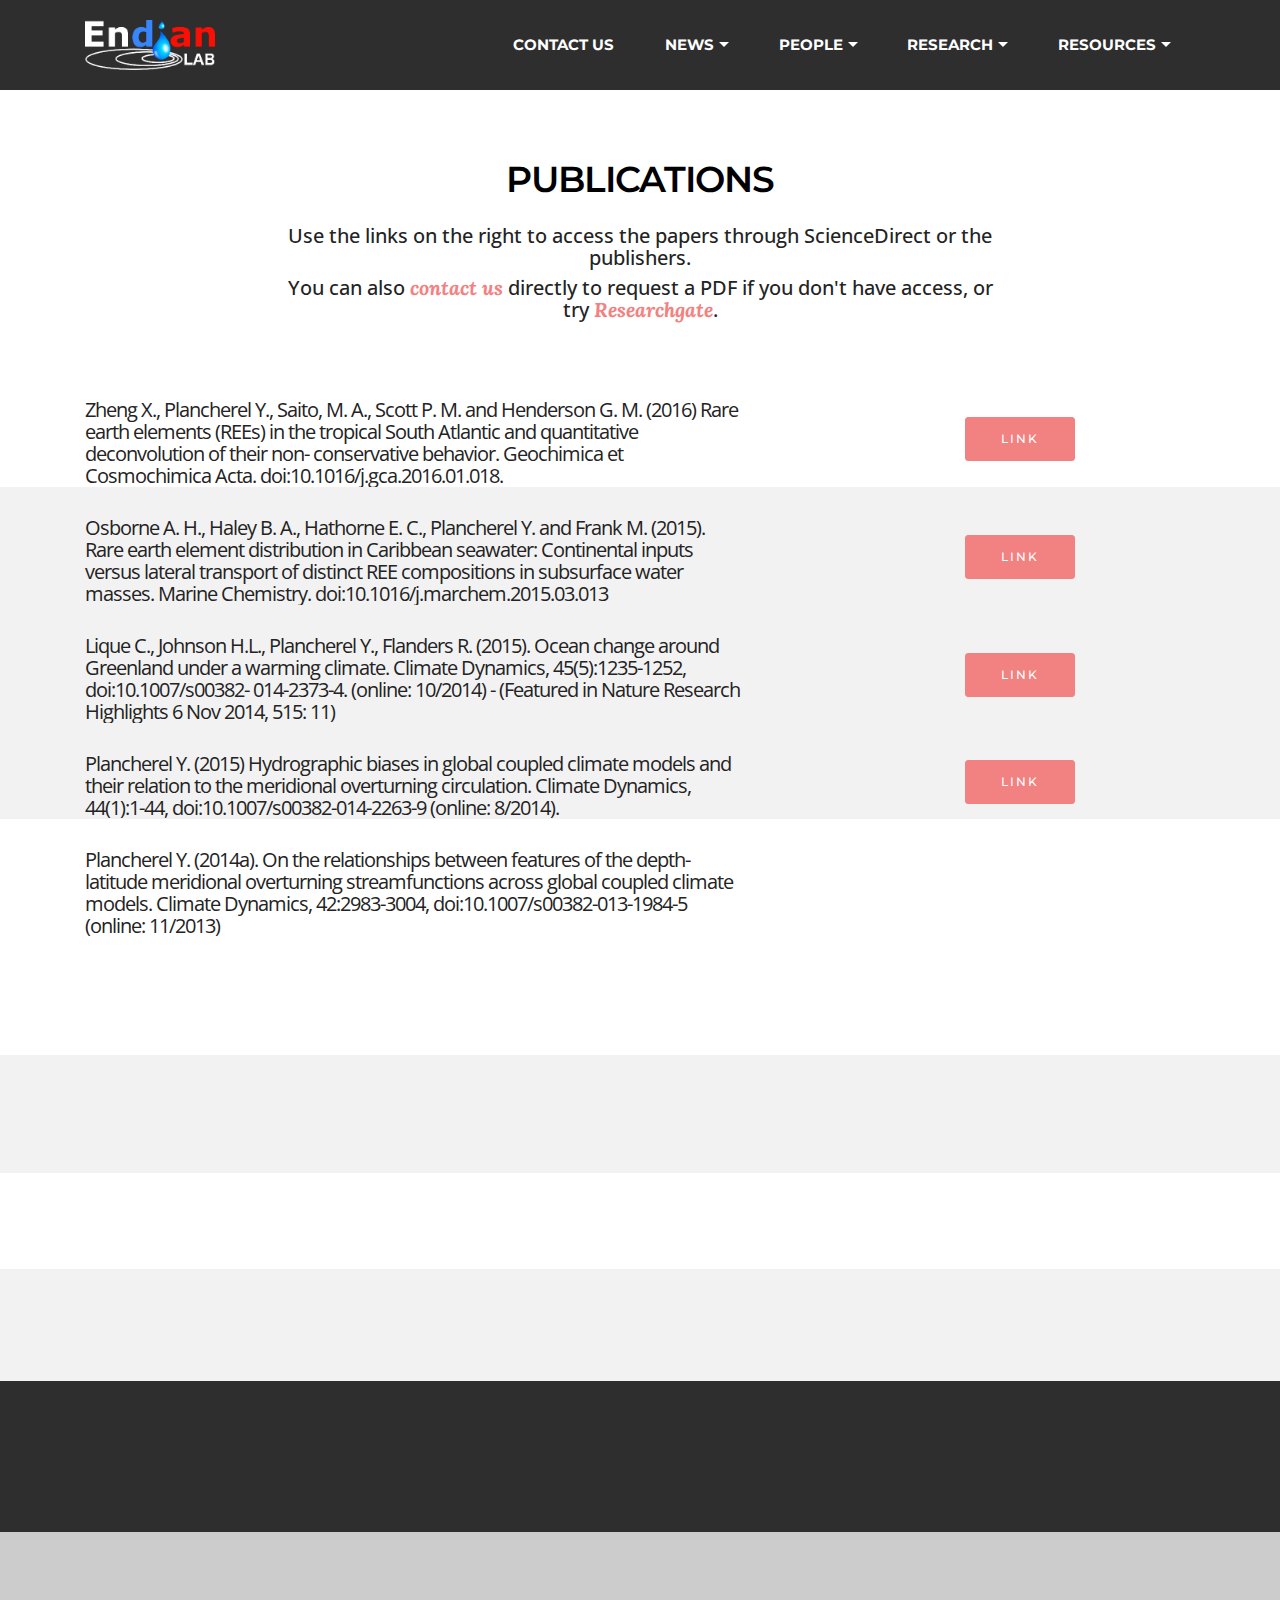
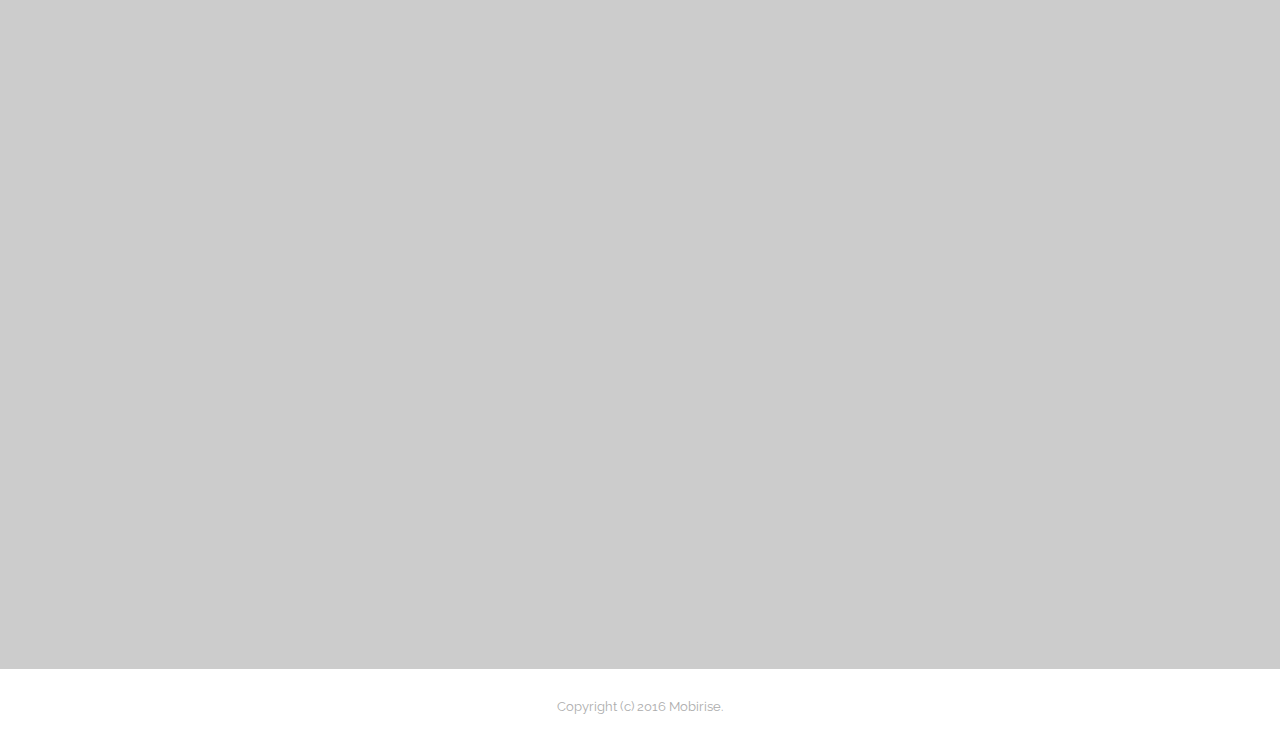
<file: publications.html>
<!DOCTYPE html>
<html>
<head>
  <!-- Site made with Mobirise Website Builder v3.8.3, https://mobirise.com -->
  <meta charset="UTF-8">
  <meta http-equiv="X-UA-Compatible" content="IE=edge">
  <meta name="generator" content="Mobirise v3.8.3, mobirise.com">
  <meta name="viewport" content="width=device-width, initial-scale=1">
  <link rel="shortcut icon" href="assets/images/endian-logo-v3b4-new-webwhite-332x128-85.png" type="image/x-icon">
  <meta name="description" content="A list of publications">
  <title>Publications</title>
  <link rel="stylesheet" href="https://fonts.googleapis.com/css?family=Lora:400,700,400italic,700italic&amp;subset=latin">
  <link rel="stylesheet" href="https://fonts.googleapis.com/css?family=Montserrat:400,700">
  <link rel="stylesheet" href="https://fonts.googleapis.com/css?family=Raleway:100,100i,200,200i,300,300i,400,400i,500,500i,600,600i,700,700i,800,800i,900,900i">
  <link rel="stylesheet" href="assets/et-line-font-plugin/style.css">
  <link rel="stylesheet" href="assets/bootstrap-material-design-font/css/material.css">
  <link rel="stylesheet" href="assets/tether/tether.min.css">
  <link rel="stylesheet" href="assets/bootstrap/css/bootstrap.min.css">
  <link rel="stylesheet" href="assets/socicon/css/socicon.min.css">
  <link rel="stylesheet" href="assets/animate.css/animate.min.css">
  <link rel="stylesheet" href="assets/dropdown/css/style.css">
  <link rel="stylesheet" href="assets/theme/css/style.css">
  <link rel="stylesheet" href="assets/mobirise/css/mbr-additional.css" type="text/css">
  
  
  
</head>
<body>
<section id="menu-88">

    <nav class="navbar navbar-dropdown navbar-fixed-top">
        <div class="container">

            <div class="mbr-table">
                <div class="mbr-table-cell">

                    <div class="navbar-brand">
                        <a href="index.html" class="navbar-logo"><img src="assets/images/endian-logo-v3b4-new-webwhite-332x128-20.png" alt="Endian home"></a>
                        
                    </div>

                </div>
                <div class="mbr-table-cell">

                    <button class="navbar-toggler pull-xs-right hidden-md-up" type="button" data-toggle="collapse" data-target="#exCollapsingNavbar">
                        <div class="hamburger-icon"></div>
                    </button>

                    <ul class="nav-dropdown collapse pull-xs-right nav navbar-nav navbar-toggleable-sm" id="exCollapsingNavbar"><li class="nav-item"><a class="nav-link link" href="index.html#contacts1-66">CONTACT US</a></li><li class="nav-item dropdown"><a class="nav-link link dropdown-toggle" href="news..html" data-toggle="dropdown-submenu" aria-expanded="false">NEWS</a><div class="dropdown-menu"><a class="dropdown-item" href="news..html">Updates &amp; Events</a><a class="dropdown-item" href="vacancies.html">Vacancies &amp; Opportunities</a></div></li><li class="nav-item dropdown"><a class="nav-link link dropdown-toggle" data-toggle="dropdown-submenu" href="https://mobirise.com/" aria-expanded="false">PEOPLE</a><div class="dropdown-menu"><a class="dropdown-item" href="people.html#msg-box5-65">Yves Plancherel</a><a class="dropdown-item" href="people.html#msg-box1-60" aria-expanded="false">Current members</a><a class="dropdown-item" href="people.html#msg-box1-63" aria-expanded="false">Alumni</a><a class="dropdown-item" href="https://mobirise.com/"></a></div></li><li class="nav-item dropdown open"><a class="nav-link link dropdown-toggle" data-toggle="dropdown-submenu" href="https://mobirise.com/" aria-expanded="true">RESEARCH</a><div class="dropdown-menu"><a class="dropdown-item" href="research.html#msg-box5-74">Rare Earth Elements and emerging tracers</a><a class="dropdown-item" href="research.html#msg-box5-78">Thorium, radiogenic and radioactive isotopes</a><a class="dropdown-item" href="research.html#msg-box5-80">Pb cycle and metal pollutants</a><a class="dropdown-item" href="research.html#msg-box5-82">Climate and ocean models</a><a class="dropdown-item" href="research.html#msg-box5-e">Industrial ecology and ecosystem services</a><a class="dropdown-item" href="research.html#msg-box5-f">AI for Earth</a></div></li><li class="nav-item dropdown"><a class="nav-link link dropdown-toggle" href="resources.html#content1-33" aria-expanded="false" data-toggle="dropdown-submenu">RESOURCES</a><div class="dropdown-menu"><a class="dropdown-item" href="https://www.imperial.ac.uk/people/y.plancherel/publications.html" target="_blank">Publications</a><a class="dropdown-item" href="teaching.html#content1-j">Outreach</a></div></li></ul>
                    <button hidden="" class="navbar-toggler navbar-close" type="button" data-toggle="collapse" data-target="#exCollapsingNavbar">
                        <div class="close-icon"></div>
                    </button>

                </div>
            </div>

        </div>
    </nav>

</section>

<section class="engine"><a rel="external" href="https://mobirise.com">responsive web site generator software</a></section><section class="mbr-section mbr-after-navbar" id="msg-box8-85" style="background-color: rgb(255, 255, 255); padding-top: 160px; padding-bottom: 40px;">

    
    <div class="container">
        <div class="row">
            <div class="col-md-8 col-md-offset-2 text-xs-center">
                <h3 class="mbr-section-title display-2">PUBLICATIONS</h3>
                <div class="lead"><h5>Use the links on the right to access the papers through ScienceDirect or the publishers. </h5><h5>You can also <a href="publications.html#form1-98" class="text-danger"><strong>contact us</strong></a>&nbsp;directly to request a PDF if you don't have access, or try <a href="https://www.researchgate.net/profile/Yves_Plancherel" target="_blank" class="text-danger"><strong>Researchgate</strong></a>.</h5></div>
                
            </div>
        </div>
    </div>

</section>

<section class="mbr-info mbr-info-extra mbr-section mbr-section-md-padding" id="msg-box1-86" style="background-color: rgb(255, 255, 255); padding-top: 30px; padding-bottom: 0px;">

    
    <div class="container">
        <div class="row">


            


            <div class="mbr-table-md-up">
                <div class="mbr-table-cell mbr-right-padding-md-up col-md-8 text-xs-center text-md-left">
                    
                    <h3 class="mbr-info-title mbr-section-title display-2"><span style="font-weight: normal;">Zheng X., Plancherel Y., Saito, M. A., Scott P. M. and Henderson G. M. (2016) Rare earth 
   elements (REEs) in the tropical South Atlantic and quantitative deconvolution of their non-
   conservative behavior. Geochimica et Cosmochimica Acta. doi:10.1016/j.gca.2016.01.018.
</span></h3>
                </div>

                <div class="mbr-table-cell col-md-4">
                    <div class="text-xs-center"><a class="btn btn-danger" href="http://www.sciencedirect.com/science/article/pii/S0016703716000442" target="_blank">LINK</a></div>
                </div>
            </div>


        </div>
    </div>
</section>

<section class="mbr-info mbr-info-extra mbr-section mbr-section-md-padding" id="msg-box1-87" style="background-color: rgb(242, 242, 242); padding-top: 30px; padding-bottom: 0px;">

    
    <div class="container">
        <div class="row">


            


            <div class="mbr-table-md-up">
                <div class="mbr-table-cell mbr-right-padding-md-up col-md-8 text-xs-center text-md-left">
                    
                    <h3 class="mbr-info-title mbr-section-title display-2"><span style="font-weight: normal;">Osborne A. H., Haley B. A., Hathorne E. C., Plancherel Y. and Frank M. (2015). Rare earth 
  element distribution in Caribbean seawater: Continental inputs versus lateral transport of 
  distinct REE compositions in subsurface water masses. Marine Chemistry. 
  doi:10.1016/j.marchem.2015.03.013
</span></h3>
                </div>

                <div class="mbr-table-cell col-md-4">
                    <div class="text-xs-center"><a class="btn btn-danger" href="http://www.sciencedirect.com/science/article/pii/S0304420315000675" target="_blank">LINK</a></div>
                </div>
            </div>


        </div>
    </div>
</section>

<section class="mbr-info mbr-info-extra mbr-section mbr-section-md-padding" id="msg-box1-90" style="background-color: rgb(242, 242, 242); padding-top: 30px; padding-bottom: 0px;">

    
    <div class="container">
        <div class="row">


            


            <div class="mbr-table-md-up">
                <div class="mbr-table-cell mbr-right-padding-md-up col-md-8 text-xs-center text-md-left">
                    
                    <h3 class="mbr-info-title mbr-section-title display-2"><span style="font-weight: normal;">Lique C., Johnson H.L., Plancherel Y., Flanders R. (2015). Ocean change around Greenland under a warming climate. Climate Dynamics, 45(5):1235-1252, doi:10.1007/s00382-
  014-2373-4. (online: 10/2014) - (Featured in Nature Research Highlights 6 Nov 2014, 515: 11)</span></h3>
                </div>

                <div class="mbr-table-cell col-md-4">
                    <div class="text-xs-center"><a class="btn btn-danger" href="http://link.springer.com/article/10.1007/s00382-014-2373-4" target="_blank">LINK</a></div>
                </div>
            </div>


        </div>
    </div>
</section>

<section class="mbr-info mbr-info-extra mbr-section mbr-section-md-padding" id="msg-box1-91" style="background-color: rgb(242, 242, 242); padding-top: 30px; padding-bottom: 0px;">

    
    <div class="container">
        <div class="row">


            


            <div class="mbr-table-md-up">
                <div class="mbr-table-cell mbr-right-padding-md-up col-md-8 text-xs-center text-md-left">
                    
                    <h3 class="mbr-info-title mbr-section-title display-2"><span style="font-weight: normal;">Plancherel Y. (2015) Hydrographic biases in global coupled climate models and their 
  relation to the meridional overturning circulation. Climate Dynamics, 44(1):1-44, 
  doi:10.1007/s00382-014-2263-9 (online: 8/2014).
</span></h3>
                </div>

                <div class="mbr-table-cell col-md-4">
                    <div class="text-xs-center"><a class="btn btn-danger" href="http://link.springer.com/article/10.1007/s00382-014-2263-9" target="_blank">LINK</a></div>
                </div>
            </div>


        </div>
    </div>
</section>

<section class="mbr-info mbr-info-extra mbr-section mbr-section-md-padding" id="msg-box1-92" style="background-color: rgb(255, 255, 255); padding-top: 30px; padding-bottom: 0px;">

    
    <div class="container">
        <div class="row">


            


            <div class="mbr-table-md-up">
                <div class="mbr-table-cell mbr-right-padding-md-up col-md-8 text-xs-center text-md-left">
                    
                    <h3 class="mbr-info-title mbr-section-title display-2"><span style="font-weight: normal;">Plancherel Y. (2014a). On the relationships between features of the depth-latitude 
  meridional overturning streamfunctions across global coupled climate models. Climate  
  Dynamics, 42:2983-3004, doi:10.1007/s00382-013-1984-5 (online: 11/2013)
</span></h3>
                </div>

                <div class="mbr-table-cell col-md-4">
                    <div class="text-xs-center"><a class="btn btn-danger" href="http://link.springer.com/article/10.1007/s00382-013-1984-5" target="_blank">LINK</a></div>
                </div>
            </div>


        </div>
    </div>
</section>

<section class="mbr-info mbr-info-extra mbr-section mbr-section-md-padding" id="msg-box1-93" style="background-color: rgb(255, 255, 255); padding-top: 30px; padding-bottom: 0px;">

    
    <div class="container">
        <div class="row">


            


            <div class="mbr-table-md-up">
                <div class="mbr-table-cell mbr-right-padding-md-up col-md-8 text-xs-center text-md-left">
                    
                    <h3 class="mbr-info-title mbr-section-title display-2"><span style="font-weight: normal;">Rodgers K., Aumont O., Mikaloff-Fletcher S., Plancherel Y., Bopp L., de Boyer Montegut 
  C., Iudicone D., Keeling R. F., Madec G., Wanninkhof R. (2014) Strong sensitivity of  
  Southern Ocean carbon uptake and nutrient cycling to wind stirring. Biogeosciences, 11:4077-
  4098, doi:10.5194/bg-11-1-2014.
</span></h3>
                </div>

                <div class="mbr-table-cell col-md-4">
                    <div class="text-xs-center"><a class="btn btn-danger" href="http://www.biogeosciences.net/11/4077/2014/" target="_blank">LINK</a></div>
                </div>
            </div>


        </div>
    </div>
</section>

<section class="mbr-info mbr-info-extra mbr-section mbr-section-md-padding" id="msg-box1-94" style="background-color: rgb(242, 242, 242); padding-top: 30px; padding-bottom: 0px;">

    
    <div class="container">
        <div class="row">


            


            <div class="mbr-table-md-up">
                <div class="mbr-table-cell mbr-right-padding-md-up col-md-8 text-xs-center text-md-left">
                    
                    <h3 class="mbr-info-title mbr-section-title display-2"><span style="font-weight: normal;">Plancherel Y., Rodgers, K. B., Key, R. M., Jacobson, A. R., Sarmiento, J.L. (2013). Role 
  of regression model selection and station distribution on the estimation of oceanic 
  anthropogenic carbon by eMLR. Biogeosciences, 10, 4801-4831, doi:10.5194/bg-10-
  4801-2013
</span></h3>
                </div>

                <div class="mbr-table-cell col-md-4">
                    <div class="text-xs-center"><a class="btn btn-danger" href="http://www.biogeosciences.net/10/4801/2013/" target="_blank">LINK</a></div>
                </div>
            </div>


        </div>
    </div>
</section>

<section class="mbr-info mbr-info-extra mbr-section mbr-section-md-padding" id="msg-box1-95" style="background-color: rgb(255, 255, 255); padding-top: 30px; padding-bottom: 0px;">

    
    <div class="container">
        <div class="row">


            


            <div class="mbr-table-md-up">
                <div class="mbr-table-cell mbr-right-padding-md-up col-md-8 text-xs-center text-md-left">
                    
                    <h3 class="mbr-info-title mbr-section-title display-2"><span style="font-weight: normal;">Lam P., Jensen M., Kock A., Lettman K.A., Plancherel Y., Lavik G., Bange H., Kuypers 
  M.M.M. (2011) Origin and fate of the secondary nitrite maximum in the Arabian Sea. 
  Biogeosciences, 8, 1565-1577.
</span></h3>
                </div>

                <div class="mbr-table-cell col-md-4">
                    <div class="text-xs-center"><a class="btn btn-danger" href="http://www.biogeosciences.net/8/1565/2011/bg-8-1565-2011.html" target="_blank">LINK</a></div>
                </div>
            </div>


        </div>
    </div>
</section>

<section class="mbr-info mbr-info-extra mbr-section mbr-section-md-padding" id="msg-box1-96" style="background-color: rgb(242, 242, 242); padding-top: 30px; padding-bottom: 30px;">

    
    <div class="container">
        <div class="row">


            


            <div class="mbr-table-md-up">
                <div class="mbr-table-cell mbr-right-padding-md-up col-md-8 text-xs-center text-md-left">
                    
                    <h3 class="mbr-info-title mbr-section-title display-2"><span style="font-weight: normal;">Plancherel Y. and J. P. Cowen (2007). Towards measuring particle-associated fecal 
  indicator bacteria in tropical streams. Water Research 41(7): 1501-1515.
</span></h3>
                </div>

                <div class="mbr-table-cell col-md-4">
                    <div class="text-xs-center"><a class="btn btn-danger" href="http://www.sciencedirect.com/science/article/pii/S0043135406007263" target="_blank">LINK</a></div>
                </div>
            </div>


        </div>
    </div>
</section>

<section class="mbr-info mbr-section mbr-section-md-padding" id="msg-box2-97" style="background-color: rgb(46, 46, 46); padding-top: 30px; padding-bottom: 30px;">

    
    <div class="container">
        <div class="row">

            

            <div class="mbr-table-md-up">
              <div class="mbr-table-cell mbr-right-padding-md-up col-md-8 text-xs-center text-md-left">
                  <h3 class="mbr-info-title mbr-section-title display-2">Ph.D. Dissertation<br><span style="font-weight: normal;">Plancherel Y. (2012) “A study of the ocean’s water masses using data and models.” 
  Ph.D. Dissertation, Princeton University.
</span></h3>
                  
              </div>
              <div class="mbr-table-cell col-md-4">
                  <div class="text-xs-center"><a class="btn btn-danger" href="http://dataspace.princeton.edu/jspui/handle/88435/dsp01jh343s32h" target="_blank">LINK</a></div>
              </div>
            </div>

        </div>
    </div>
</section>

<section class="mbr-section" id="form1-98" style="background-color: rgb(204, 204, 204); padding-top: 120px; padding-bottom: 120px;">
    
    <div class="mbr-section mbr-section__container mbr-section__container--middle">
        <div class="container">
            <div class="row">
                <div class="col-xs-12 text-xs-center">
                    <h3 class="mbr-section-title display-2">CONTACT FORM</h3>
                    <small class="mbr-section-subtitle">You can use this form to contact us by email.</small>
                </div>
            </div>
        </div>
    </div>
    <div class="mbr-section mbr-section-nopadding">
        <div class="container">
            <div class="row">
                <div class="col-xs-12 col-lg-10 col-lg-offset-1" data-form-type="formoid">


                    <div data-form-alert="true">
                        <div hidden="" data-form-alert-success="true" class="alert alert-form alert-success text-xs-center">Thanks for getting in touch, we'll get back to you shortly.</div>
                    </div>


                    <form action="https://mobirise.com/" method="post" data-form-title="CONTACT FORM">

                        <input type="hidden" value="PXThyVjIqoAEF3l6t81SrRVSIb17B1YWPr8A6r7YTc0ZEgFcP0AKLidt3wjTzZhhf/d1rIS/uwUYt+JEVwUowEKhw9sG4MrUtipf4nkJ1zvllGWPtfJFQXx3tuLEb5dp" data-form-email="true">

                        <div class="row row-sm-offset">

                            <div class="col-xs-12 col-md-4">
                                <div class="form-group">
                                    <label class="form-control-label" for="form1-98-name">Name<span class="form-asterisk">*</span></label>
                                    <input type="text" class="form-control" name="name" required="" data-form-field="Name" id="form1-98-name">
                                </div>
                            </div>

                            <div class="col-xs-12 col-md-4">
                                <div class="form-group">
                                    <label class="form-control-label" for="form1-98-email">Email<span class="form-asterisk">*</span></label>
                                    <input type="email" class="form-control" name="email" required="" data-form-field="Email" id="form1-98-email">
                                </div>
                            </div>

                            <div class="col-xs-12 col-md-4">
                                <div class="form-group">
                                    <label class="form-control-label" for="form1-98-phone">Phone (optional)</label>
                                    <input type="tel" class="form-control" name="phone" data-form-field="Phone" id="form1-98-phone">
                                </div>
                            </div>

                        </div>

                        <div class="form-group">
                            <label class="form-control-label" for="form1-98-message">Message</label>
                            <textarea class="form-control" name="message" rows="7" data-form-field="Message" id="form1-98-message"></textarea>
                        </div>

                        <div><button type="submit" class="btn btn-danger">CONTACT US</button></div>

                    </form>
                </div>
            </div>
        </div>
    </div>
</section>

<footer class="mbr-small-footer mbr-section mbr-section-nopadding" id="footer1-89" style="background-color: rgb(255, 255, 255); padding-top: 1.75rem; padding-bottom: 1.75rem;">
    
    <div class="container">
        <p class="text-xs-center">Copyright (c) 2016 Mobirise.</p>
    </div>
</footer>


  <script src="assets/web/assets/jquery/jquery.min.js"></script>
  <script src="assets/tether/tether.min.js"></script>
  <script src="assets/bootstrap/js/bootstrap.min.js"></script>
  <script src="assets/smooth-scroll/SmoothScroll.js"></script>
  <script src="assets/viewportChecker/jquery.viewportchecker.js"></script>
  <script src="assets/dropdown/js/script.min.js"></script>
  <script src="assets/touchSwipe/jquery.touchSwipe.min.js"></script>
  <script src="assets/theme/js/script.js"></script>
  <script src="assets/formoid/formoid.min.js"></script>
  
  
  <input name="animation" type="hidden">
  </body>
</html>
</file>
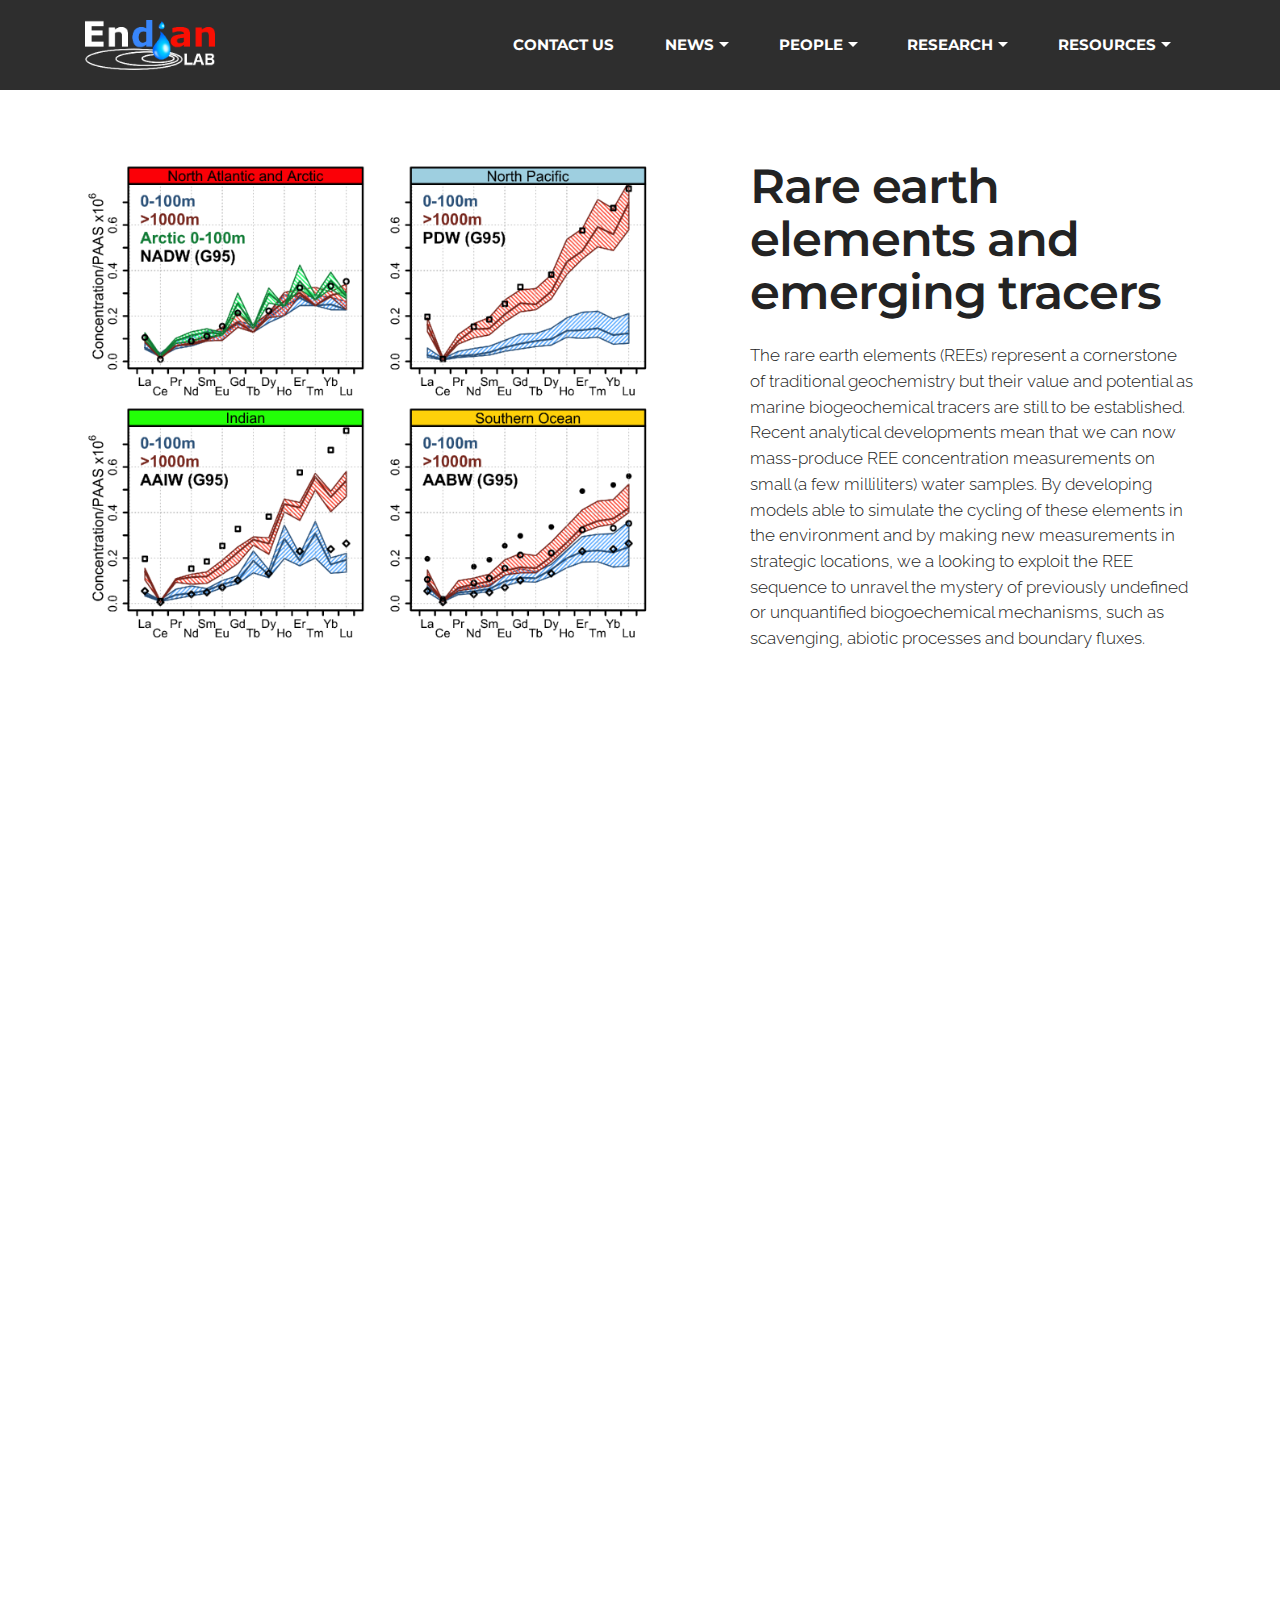
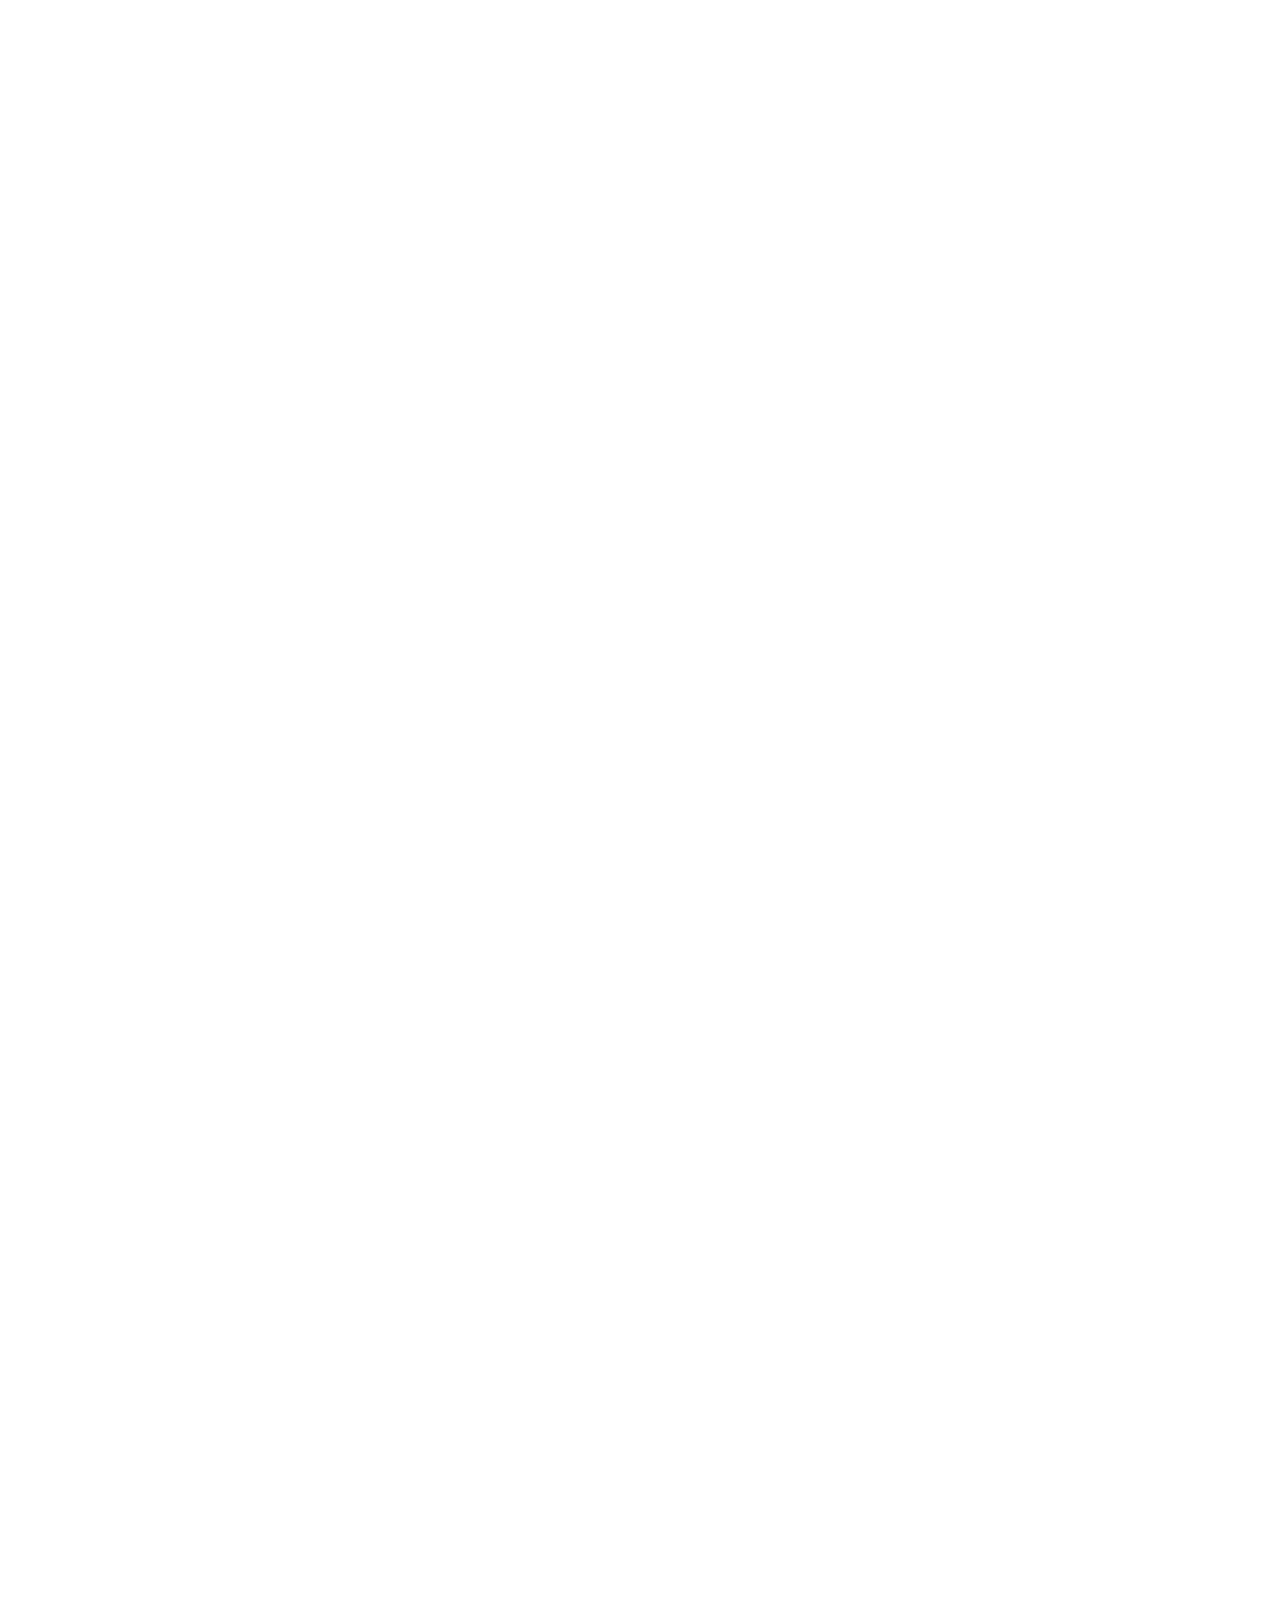
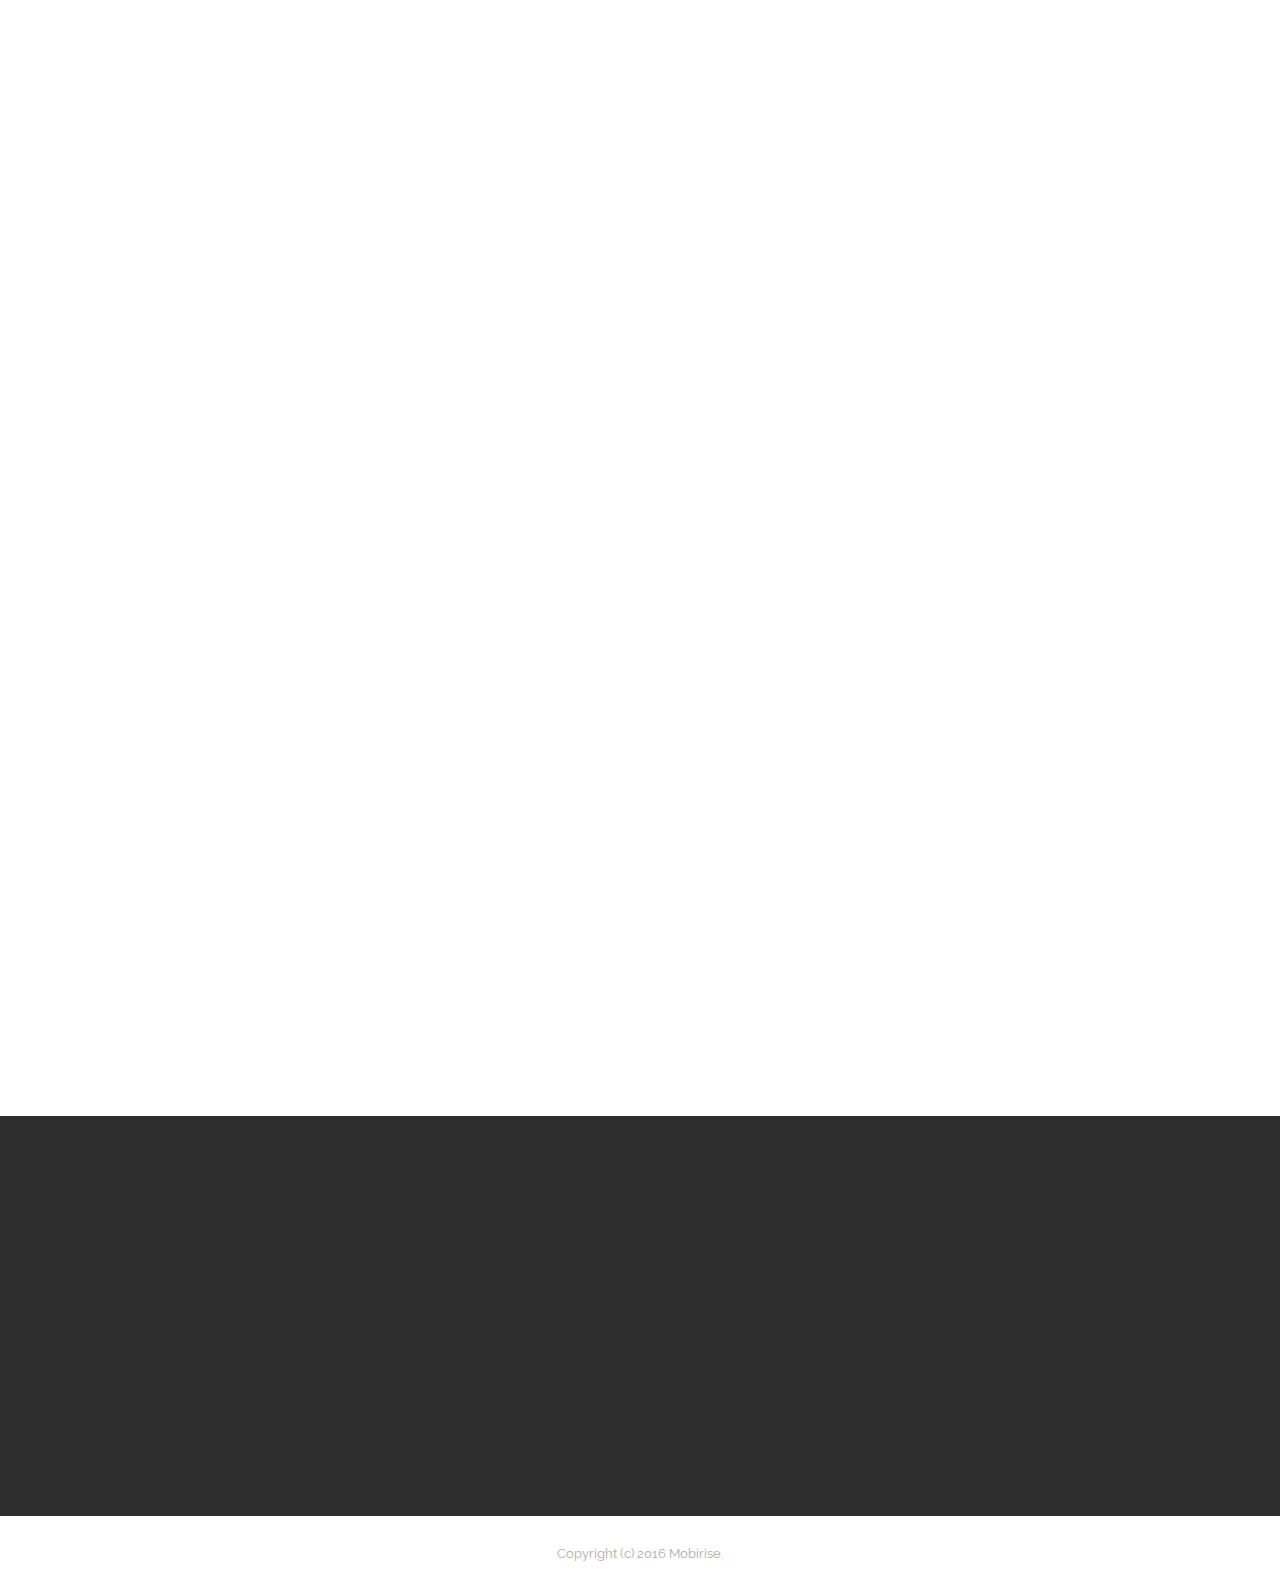
<file: research.html>
<!DOCTYPE html>
<html>
<head>
  <!-- Site made with Mobirise Website Builder v3.8.3, https://mobirise.com -->
  <meta charset="UTF-8">
  <meta http-equiv="X-UA-Compatible" content="IE=edge">
  <meta name="generator" content="Mobirise v3.8.3, mobirise.com">
  <meta name="viewport" content="width=device-width, initial-scale=1">
  <link rel="shortcut icon" href="assets/images/endian-logo-v3b4-new-webwhite-332x128-85.png" type="image/x-icon">
  <meta name="description" content="Brief description of our research projects.">
  <title>Research</title>
  <link rel="stylesheet" href="https://fonts.googleapis.com/css?family=Lora:400,700,400italic,700italic&amp;subset=latin">
  <link rel="stylesheet" href="https://fonts.googleapis.com/css?family=Montserrat:400,700">
  <link rel="stylesheet" href="https://fonts.googleapis.com/css?family=Raleway:100,100i,200,200i,300,300i,400,400i,500,500i,600,600i,700,700i,800,800i,900,900i">
  <link rel="stylesheet" href="assets/et-line-font-plugin/style.css">
  <link rel="stylesheet" href="assets/bootstrap-material-design-font/css/material.css">
  <link rel="stylesheet" href="assets/tether/tether.min.css">
  <link rel="stylesheet" href="assets/bootstrap/css/bootstrap.min.css">
  <link rel="stylesheet" href="assets/socicon/css/socicon.min.css">
  <link rel="stylesheet" href="assets/animate.css/animate.min.css">
  <link rel="stylesheet" href="assets/dropdown/css/style.css">
  <link rel="stylesheet" href="assets/theme/css/style.css">
  <link rel="stylesheet" href="assets/mobirise/css/mbr-additional.css" type="text/css">
  
  
  
</head>
<body>
<section id="menu-75">

    <nav class="navbar navbar-dropdown navbar-fixed-top">
        <div class="container">

            <div class="mbr-table">
                <div class="mbr-table-cell">

                    <div class="navbar-brand">
                        <a href="index.html" class="navbar-logo"><img src="assets/images/endian-logo-v3b4-new-webwhite-332x128-74.png" alt="Endian home"></a>
                        
                    </div>

                </div>
                <div class="mbr-table-cell">

                    <button class="navbar-toggler pull-xs-right hidden-md-up" type="button" data-toggle="collapse" data-target="#exCollapsingNavbar">
                        <div class="hamburger-icon"></div>
                    </button>

                    <ul class="nav-dropdown collapse pull-xs-right nav navbar-nav navbar-toggleable-sm" id="exCollapsingNavbar"><li class="nav-item"><a class="nav-link link" href="index.html#contacts1-66">CONTACT US</a></li><li class="nav-item dropdown"><a class="nav-link link dropdown-toggle" href="news..html" data-toggle="dropdown-submenu" aria-expanded="false">NEWS</a><div class="dropdown-menu"><a class="dropdown-item" href="news..html">Updates &amp; Events</a><a class="dropdown-item" href="vacancies.html">Vacancies &amp; Opportunities</a></div></li><li class="nav-item dropdown"><a class="nav-link link dropdown-toggle" data-toggle="dropdown-submenu" href="https://mobirise.com/" aria-expanded="false">PEOPLE</a><div class="dropdown-menu"><a class="dropdown-item" href="people.html#msg-box5-65">Yves Plancherel</a><a class="dropdown-item" href="people.html#msg-box1-60" aria-expanded="false">Current members</a><a class="dropdown-item" href="people.html#msg-box1-63" aria-expanded="false">Alumni</a><a class="dropdown-item" href="https://mobirise.com/"></a></div></li><li class="nav-item dropdown open"><a class="nav-link link dropdown-toggle" data-toggle="dropdown-submenu" href="https://mobirise.com/" aria-expanded="true">RESEARCH</a><div class="dropdown-menu"><a class="dropdown-item" href="research.html#msg-box5-74">Rare Earth Elements and emerging tracers</a><a class="dropdown-item" href="research.html#msg-box5-78">Thorium, radiogenic and radioactive isotopes</a><a class="dropdown-item" href="research.html#msg-box5-80">Pb cycle and metal pollutants</a><a class="dropdown-item" href="research.html#msg-box5-82">Climate and ocean models</a><a class="dropdown-item" href="research.html#msg-box5-e">Industrial ecology and ecosystem services</a><a class="dropdown-item" href="research.html#msg-box5-f">AI for Earth</a></div></li><li class="nav-item dropdown"><a class="nav-link link dropdown-toggle" href="resources.html#content1-33" aria-expanded="false" data-toggle="dropdown-submenu">RESOURCES</a><div class="dropdown-menu"><a class="dropdown-item" href="https://www.imperial.ac.uk/people/y.plancherel/publications.html" target="_blank">Publications</a><a class="dropdown-item" href="teaching.html#content1-j">Outreach</a></div></li></ul>
                    <button hidden="" class="navbar-toggler navbar-close" type="button" data-toggle="collapse" data-target="#exCollapsingNavbar">
                        <div class="close-icon"></div>
                    </button>

                </div>
            </div>

        </div>
    </nav>

</section>

<section class="engine"><a rel="external" href="https://mobirise.com">simple bootstrap web page building</a></section><section class="mbr-section mbr-after-navbar" id="msg-box5-74" style="background-color: rgb(255, 255, 255); padding-top: 160px; padding-bottom: 40px;">

    
    <div class="container">
        <div class="row">
            <div class="mbr-table-md-up">

              <div class="mbr-table-cell mbr-right-padding-md-up mbr-valign-top col-md-7">
                  <div class="mbr-figure"><img src="assets/images/shalenormalized-basinscomparison-g95-14april2014-1400x1200-9.png"></div>
              </div>

              


              <div class="mbr-table-cell col-md-5 text-xs-center text-md-left">
                  <h3 class="mbr-section-title display-2">Rare earth elements and emerging tracers</h3>
                  <div class="lead">

                    <p>The rare earth elements (REEs) represent a cornerstone of traditional geochemistry but their value and potential as marine biogeochemical tracers are still to be established. Recent analytical developments mean that we can now mass-produce REE concentration measurements on small (a few milliliters) water samples. By developing models able to simulate the cycling of these elements in the environment and by making new measurements in strategic locations, we a looking to exploit the REE sequence to unravel the mystery of previously undefined or unquantified biogoechemical mechanisms, such as scavenging, abiotic processes and boundary fluxes.</p>

                  </div>

                  
              </div>


              

            </div>
        </div>
    </div>

</section>

<section class="mbr-section" id="msg-box5-78" style="background-color: rgb(255, 255, 255); padding-top: 160px; padding-bottom: 40px;">

    
    <div class="container">
        <div class="row">
            <div class="mbr-table-md-up">

              

              <div class="mbr-table-cell mbr-right-padding-md-up col-md-5 text-xs-center text-md-right">
                  <h3 class="mbr-section-title display-2">Thorium, radiogenic and &nbsp;radioactive isotopes</h3>
                  <div class="lead">

                    <p>Owing to its propensity to adsorb onto surfaces, Th is a great element to study the role of particles in the ocean. By coupling radioactive and stable Th isotopes, one can estimate particle sinking rates and elemental input fluxes to the ocean. Other radiogenic isotopes, such as &nbsp;10Be and 7Be and isotopes of radium, can also be used to study ocean processes. &nbsp;&nbsp;</p>

                  </div>

                  
              </div>


              


              <div class="mbr-table-cell mbr-valign-top col-md-7">
                  <div class="mbr-figure"><img src="assets/images/analyze-thorium-v7-22oct2015-1400x808-98.png"></div>
              </div>

            </div>
        </div>
    </div>

</section>

<section class="mbr-section" id="msg-box5-80" style="background-color: rgb(255, 255, 255); padding-top: 160px; padding-bottom: 40px;">

    
    <div class="container">
        <div class="row">
            <div class="mbr-table-md-up">

              <div class="mbr-table-cell mbr-right-padding-md-up mbr-valign-top col-md-7">
                  <div class="mbr-figure"><img src="assets/images/proposal-pb-maps-v6-4-19nov2015-1400x1147-39.png"></div>
              </div>

              


              <div class="mbr-table-cell col-md-5 text-xs-center text-md-left">
                  <h3 class="mbr-section-title display-2">The Pb cycle and metal pollutants</h3>
                  <div class="lead">

                    <p>Massive amounts of Pb have been released to the environment when leaded gasoline was being used (from the 1920s). In that regard, Pb can be thought of as one of the great geophysical experiment (like atomic bombs and radioactive tracers, CFCs and the ozone hole, CO2 emissions and climate change). The big question is "where is this Pb now"? Pb isotopes also carry regional signatures. Can these isotopic signatures help us reconstruct &nbsp;fluxes &nbsp;and the fate of Pb in the ocean, across decades and hudrends to thousands of kilometers? Pb is just the "tip of the iceberg" when it comes to metal pollution. The biogeochemical cycles of many other elements are seriously impacted by anthropogenic activities, but little is known about the impact of these activities on large spacial scales and long time scales, that is space and time scales that transcend the short-sightedness of political boundaries.&nbsp;</p>

                  </div>

                  
              </div>


              

            </div>
        </div>
    </div>

</section>

<section class="mbr-section" id="msg-box5-82" style="background-color: rgb(255, 255, 255); padding-top: 160px; padding-bottom: 40px;">

    
    <div class="container">
        <div class="row">
            <div class="mbr-table-md-up">

              

              <div class="mbr-table-cell mbr-right-padding-md-up col-md-5 text-xs-center text-md-right">
                  <h3 class="mbr-section-title display-2">Climate and ocean models</h3>
                  <div class="lead">

                    <p>Although many climate models exist, these models are not all created equal and the forecasts they generate vary consierably. Which model forecast should one believe? Do all models have the same scientific value? What are the biases and can the root causes for these biases be identified? How can models be used to understand the carbon cycle and heat uptake by the ocean? In spite of their limitations, climate and ocean models &nbsp;are poweful and phyiscally consistent tools to understand the environment around us.</p>

                  </div>

                  
              </div>


              


              <div class="mbr-table-cell mbr-valign-top col-md-7">
                  <div class="mbr-figure"><img src="assets/images/woa05-annual-climatology-volumetric-decades-ipcc4style-1-small-1400x874-81.png"></div>
              </div>

            </div>
        </div>
    </div>

</section>

<section class="mbr-section" id="msg-box5-e" style="background-color: rgb(255, 255, 255); padding-top: 160px; padding-bottom: 40px;">

    
    <div class="container">
        <div class="row">
            <div class="mbr-table-md-up">

              <div class="mbr-table-cell mbr-right-padding-md-up mbr-valign-top col-md-7">
                  <div class="mbr-figure"><img src="assets/images/pem-prior-uncertainty-abs-1400x700-43.png"></div>
              </div>

              


              <div class="mbr-table-cell col-md-5 text-xs-center text-md-left">
                  <h3 class="mbr-section-title display-2">Industrial ecology and ecosystems services&nbsp;</h3>
                  <div class="lead">

                    <p>To deliver the green transition, achieve decarbonization and meet our net-zero emission targets, we will need to mine more in the next 30 years than in the last 100 years. This means that the demand for minerals, the type of minerals and the intensity with which mineral will be extracted, processed, traded, transformed, recycled and disposed will change. One must not only develop frameworks to understand how elements move through our economy, but also how to meet the demand in a sustainable way. Sustainable development also implies a smarter way to interact with our environment. Ecosystems add value to our society by providing key services. Understanding these services, and possibly developing ways to engineer them in our built environment (to capture carbon, extract metals, decontaminate sites, etc.) &nbsp;is key for our future and will play a role to achieve zero-pollution.&nbsp;</p>

                  </div>

                  
              </div>


              

            </div>
        </div>
    </div>

</section>

<section class="mbr-section" id="msg-box5-f" style="background-color: rgb(255, 255, 255); padding-top: 160px; padding-bottom: 40px;">

    
    <div class="container">
        <div class="row">
            <div class="mbr-table-md-up">

              

              <div class="mbr-table-cell mbr-right-padding-md-up col-md-5 text-xs-center text-md-right">
                  <h3 class="mbr-section-title display-2">AI for Earth</h3>
                  <div class="lead">

                    <p>The domain of Earth Science is undergoing a data revolution, in that the field is transitioning from being data poor to being, in some instances, "data overwhelmed"! New sensors, remote sensing, improved data access and cloud computing represent new opportunities to study the Earth, quantify biogeochemical processes, and ultimately manage resources, but tools are required to interpret these new data streams.&nbsp;</p>

                  </div>

                  
              </div>


              


              <div class="mbr-table-cell mbr-valign-top col-md-7">
                  <div class="mbr-figure"><img src="assets/images/app-1400x552-17.png" title="ARGOTrainer by Vagif Aliyev"></div>
              </div>

            </div>
        </div>
    </div>

</section>

<section class="mbr-section mbr-section-md-padding mbr-footer footer1" id="contacts1-4" style="background-color: rgb(46, 46, 46); padding-top: 30px; padding-bottom: 0px;">
    
    <div class="container">
        <div class="row">
            <div class="mbr-footer-content col-xs-12 col-md-3">
                <div><img src="assets/images/endian-logo-v3b4-new-webwhite-big-265x116-49.png"></div>
            </div>
            <div class="mbr-footer-content col-xs-12 col-md-3">
                <p><strong>Address</strong><br>Yves Plancherel<br>Grantham Institute - climate change and the environment<br>Imperial College London<br>South Kensington Campus<br>London, SW7 2AZ<br>United Kingdom<br><br><a href="http://www.imperial.ac.uk/visit/campuses/" target="_blank">Directions and map of campus</a><br></p>
            </div>
            <div class="mbr-footer-content col-xs-12 col-md-3">
                <p><strong>Contacts</strong><br>
Email: y.plancherel@imperial.ac.uk<br>
Phone (Grantham):<br>&nbsp;+44 (0)2075 941034 <br> Phone (ESE):<br>+44 (0)2075 942967 &nbsp;<br>Twitter: <a href="https://twitter.com/endian_lab " target="_blank" class="text-danger"><strong>@endian_lab</strong></a></p>
            </div>
            <div class="mbr-footer-content col-xs-12 col-md-3">
                <p></p><p><strong>Links</strong><br>
<a href="https://www.imperial.ac.uk" class="text-primary">Imperial College london</a></p><p><a href="https://www.imperial.ac.uk" class="text-danger"><br></a><a href="https://www.imperial.ac.uk/earth-science/ " target="_blank" class="text-primary" style="background-color: rgb(46, 46, 46); line-height: 1.5;">Department of Earth Sciences and Engineering</a></p><p><a href="https://www.imperial.ac.uk/earth-science/ " target="_blank" class="text-danger" style="background-color: rgb(46, 46, 46); line-height: 1.5;"><br></a></p><p><a href="https://www.imperial.ac.uk/grantham/" class="text-primary" target="_blank">Grantham Institute - climate change and the environment</a></p><p><br></p><p><a href="http://www.imperial.ac.uk/marine-and-coastal-environments" target="_blank" class="text-primary">Marine and coastal environments network</a></p><p><a href="https://www.imperial.ac.uk/grantham/" class="text-danger"><br></a><a href="http://www.ox.ac.uk" class="text-success"></a><br></p><p></p>
            </div>

        </div>
    </div>
</section>

<footer class="mbr-small-footer mbr-section mbr-section-nopadding" id="footer1-76" style="background-color: rgb(255, 255, 255); padding-top: 1.75rem; padding-bottom: 1.75rem;">
    
    <div class="container">
        <p class="text-xs-center">Copyright (c) 2016 Mobirise.</p>
    </div>
</footer>


  <script src="assets/web/assets/jquery/jquery.min.js"></script>
  <script src="assets/tether/tether.min.js"></script>
  <script src="assets/bootstrap/js/bootstrap.min.js"></script>
  <script src="assets/smooth-scroll/SmoothScroll.js"></script>
  <script src="assets/viewportChecker/jquery.viewportchecker.js"></script>
  <script src="assets/dropdown/js/script.min.js"></script>
  <script src="assets/touchSwipe/jquery.touchSwipe.min.js"></script>
  <script src="assets/theme/js/script.js"></script>
  
  
  <input name="animation" type="hidden">
  </body>
</html>
</file>
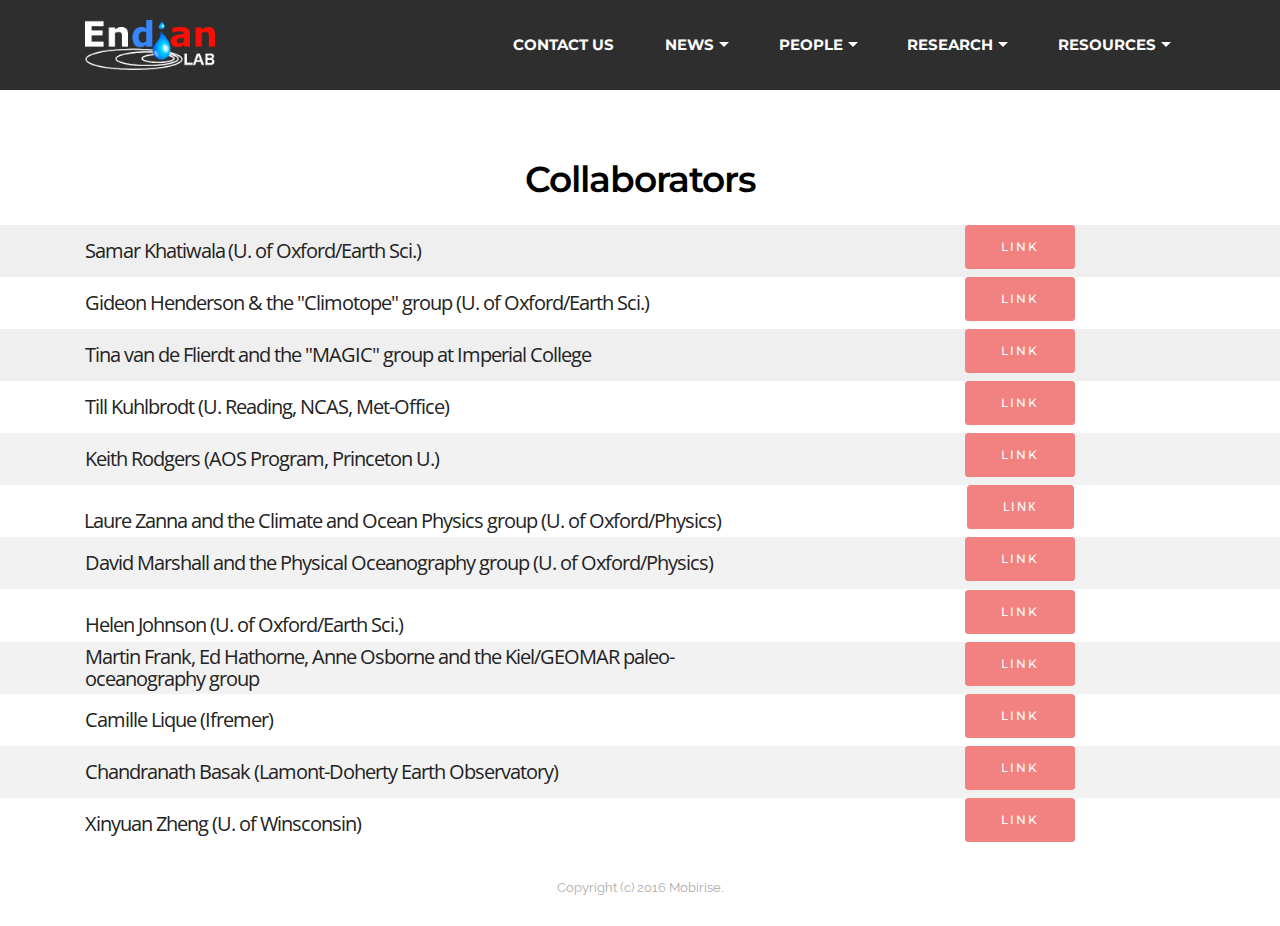
<file: social.html>
<!DOCTYPE html>
<html>
<head>
  <!-- Site made with Mobirise Website Builder v3.8.3, https://mobirise.com -->
  <meta charset="UTF-8">
  <meta http-equiv="X-UA-Compatible" content="IE=edge">
  <meta name="generator" content="Mobirise v3.8.3, mobirise.com">
  <meta name="viewport" content="width=device-width, initial-scale=1">
  <link rel="shortcut icon" href="assets/images/endian-logo-v3b4-new-webwhite-332x128-85.png" type="image/x-icon">
  <meta name="description" content="Social events, outreach and collaborations">
  <title>Social and collaborations</title>
  <link rel="stylesheet" href="https://fonts.googleapis.com/css?family=Lora:400,700,400italic,700italic&amp;subset=latin">
  <link rel="stylesheet" href="https://fonts.googleapis.com/css?family=Montserrat:400,700">
  <link rel="stylesheet" href="https://fonts.googleapis.com/css?family=Raleway:100,100i,200,200i,300,300i,400,400i,500,500i,600,600i,700,700i,800,800i,900,900i">
  <link rel="stylesheet" href="assets/et-line-font-plugin/style.css">
  <link rel="stylesheet" href="assets/bootstrap-material-design-font/css/material.css">
  <link rel="stylesheet" href="assets/tether/tether.min.css">
  <link rel="stylesheet" href="assets/bootstrap/css/bootstrap.min.css">
  <link rel="stylesheet" href="assets/socicon/css/socicon.min.css">
  <link rel="stylesheet" href="assets/animate.css/animate.min.css">
  <link rel="stylesheet" href="assets/dropdown/css/style.css">
  <link rel="stylesheet" href="assets/theme/css/style.css">
  <link rel="stylesheet" href="assets/mobirise/css/mbr-additional.css" type="text/css">
  
  
  
</head>
<body>
<section id="menu-109">

    <nav class="navbar navbar-dropdown navbar-fixed-top">
        <div class="container">

            <div class="mbr-table">
                <div class="mbr-table-cell">

                    <div class="navbar-brand">
                        <a href="index.html" class="navbar-logo"><img src="assets/images/endian-logo-v3b4-new-webwhite-332x128-92.png" alt="Endian home"></a>
                        
                    </div>

                </div>
                <div class="mbr-table-cell">

                    <button class="navbar-toggler pull-xs-right hidden-md-up" type="button" data-toggle="collapse" data-target="#exCollapsingNavbar">
                        <div class="hamburger-icon"></div>
                    </button>

                    <ul class="nav-dropdown collapse pull-xs-right nav navbar-nav navbar-toggleable-sm" id="exCollapsingNavbar"><li class="nav-item"><a class="nav-link link" href="index.html#contacts1-66">CONTACT US</a></li><li class="nav-item dropdown"><a class="nav-link link dropdown-toggle" href="news..html" data-toggle="dropdown-submenu" aria-expanded="false">NEWS</a><div class="dropdown-menu"><a class="dropdown-item" href="news..html">Updates &amp; Events</a><a class="dropdown-item" href="vacancies.html">Vacancies &amp; Opportunities</a></div></li><li class="nav-item dropdown"><a class="nav-link link dropdown-toggle" data-toggle="dropdown-submenu" href="https://mobirise.com/" aria-expanded="false">PEOPLE</a><div class="dropdown-menu"><a class="dropdown-item" href="people.html#msg-box5-65">Yves Plancherel</a><a class="dropdown-item" href="people.html#msg-box1-60" aria-expanded="false">Current members</a><a class="dropdown-item" href="people.html#msg-box1-63" aria-expanded="false">Alumni</a><a class="dropdown-item" href="https://mobirise.com/"></a></div></li><li class="nav-item dropdown open"><a class="nav-link link dropdown-toggle" data-toggle="dropdown-submenu" href="https://mobirise.com/" aria-expanded="true">RESEARCH</a><div class="dropdown-menu"><a class="dropdown-item" href="research.html#msg-box5-74">Rare Earth Elements and emerging tracers</a><a class="dropdown-item" href="research.html#msg-box5-78">Thorium, radiogenic and radioactive isotopes</a><a class="dropdown-item" href="research.html#msg-box5-80">Pb cycle and metal pollutants</a><a class="dropdown-item" href="research.html#msg-box5-82">Climate and ocean models</a><a class="dropdown-item" href="research.html#msg-box5-e">Industrial ecology and ecosystem services</a><a class="dropdown-item" href="research.html#msg-box5-f">AI for Earth</a></div></li><li class="nav-item dropdown"><a class="nav-link link dropdown-toggle" href="resources.html#content1-33" aria-expanded="false" data-toggle="dropdown-submenu">RESOURCES</a><div class="dropdown-menu"><a class="dropdown-item" href="https://www.imperial.ac.uk/people/y.plancherel/publications.html" target="_blank">Publications</a><a class="dropdown-item" href="teaching.html#content1-j">Outreach</a></div></li></ul>
                    <button hidden="" class="navbar-toggler navbar-close" type="button" data-toggle="collapse" data-target="#exCollapsingNavbar">
                        <div class="close-icon"></div>
                    </button>

                </div>
            </div>

        </div>
    </nav>

</section>

<section class="engine"><a rel="external" href="https://mobirise.com">responsive web page maker</a></section><section class="mbr-section mbr-after-navbar" id="msg-box8-99" style="background-color: rgb(255, 255, 255); padding-top: 160px; padding-bottom: 0px;">

    
    <div class="container">
        <div class="row">
            <div class="col-md-8 col-md-offset-2 text-xs-center">
                <h3 class="mbr-section-title display-2">Collaborators</h3>
                
                
            </div>
        </div>
    </div>

</section>

<section class="mbr-info mbr-info-extra mbr-section mbr-section-md-padding" id="msg-box1-100" style="background-color: rgb(239, 239, 239); padding-top: 0px; padding-bottom: 0px;">

    
    <div class="container">
        <div class="row">


            


            <div class="mbr-table-md-up">
                <div class="mbr-table-cell mbr-right-padding-md-up col-md-8 text-xs-center text-md-left">
                    
                    <h3 class="mbr-info-title mbr-section-title display-2"><span style="font-weight: normal;">Samar Khatiwala (U. of Oxford/Earth Sci.)</span></h3>
                </div>

                <div class="mbr-table-cell col-md-4">
                    <div class="text-xs-center"><a class="btn btn-danger" href="https://www.earth.ox.ac.uk/people/samar-khatiwala/" target="_blank">LINK</a></div>
                </div>
            </div>


        </div>
    </div>
</section>

<section class="mbr-info mbr-info-extra mbr-section mbr-section-md-padding" id="msg-box1-101" style="background-color: rgb(255, 255, 255); padding-top: 0px; padding-bottom: 0px;">

    
    <div class="container">
        <div class="row">


            


            <div class="mbr-table-md-up">
                <div class="mbr-table-cell mbr-right-padding-md-up col-md-8 text-xs-center text-md-left">
                    
                    <h3 class="mbr-info-title mbr-section-title display-2"><span style="font-weight: normal;">Gideon Henderson &amp; the "Climotope" group (U. of Oxford/Earth Sci.)</span></h3>
                </div>

                <div class="mbr-table-cell col-md-4">
                    <div class="text-xs-center"><a class="btn btn-danger" href="http://climotope.earth.ox.ac.uk" target="_blank">LINK</a></div>
                </div>
            </div>


        </div>
    </div>
</section>

<section class="mbr-info mbr-info-extra mbr-section mbr-section-md-padding" id="msg-box1-102" style="background-color: rgb(239, 239, 239); padding-top: 0px; padding-bottom: 0px;">

    
    <div class="container">
        <div class="row">


            


            <div class="mbr-table-md-up">
                <div class="mbr-table-cell mbr-right-padding-md-up col-md-8 text-xs-center text-md-left">
                    
                    <h3 class="mbr-info-title mbr-section-title display-2"><span style="font-weight: normal;">Tina van de Flierdt and the "MAGIC" group at Imperial College</span></h3>
                </div>

                <div class="mbr-table-cell col-md-4">
                    <div class="text-xs-center"><a class="btn btn-danger" href="http://www.imperial.ac.uk/people/tina.vandeflierdt" target="_blank">LINK</a></div>
                </div>
            </div>


        </div>
    </div>
</section>

<section class="mbr-info mbr-info-extra mbr-section mbr-section-md-padding" id="msg-box1-103" style="background-color: rgb(255, 255, 255); padding-top: 0px; padding-bottom: 0px;">

    
    <div class="container">
        <div class="row">


            


            <div class="mbr-table-md-up">
                <div class="mbr-table-cell mbr-right-padding-md-up col-md-8 text-xs-center text-md-left">
                    
                    <h3 class="mbr-info-title mbr-section-title display-2"><span style="font-weight: normal;">Till Kuhlbrodt (U. Reading, NCAS, Met-Office)</span></h3>
                </div>

                <div class="mbr-table-cell col-md-4">
                    <div class="text-xs-center"><a class="btn btn-danger" href="http://www.met.reading.ac.uk/~till/" target="_blank">LINK</a></div>
                </div>
            </div>


        </div>
    </div>
</section>

<section class="mbr-info mbr-info-extra mbr-section mbr-section-md-padding" id="msg-box1-104" style="background-color: rgb(242, 242, 242); padding-top: 0px; padding-bottom: 0px;">

    
    <div class="container">
        <div class="row">


            


            <div class="mbr-table-md-up">
                <div class="mbr-table-cell mbr-right-padding-md-up col-md-8 text-xs-center text-md-left">
                    
                    <h3 class="mbr-info-title mbr-section-title display-2"><span style="font-weight: normal;">Keith Rodgers (AOS Program, Princeton U.)</span></h3>
                </div>

                <div class="mbr-table-cell col-md-4">
                    <div class="text-xs-center"><a class="btn btn-danger" href="http://www.princeton.edu/aos/people/research_staff/rodgers/" target="_blank">LINK</a></div>
                </div>
            </div>


        </div>
    </div>
</section>

<section class="mbr-info mbr-info-extra mbr-section mbr-section-md-padding" id="msg-box1-105" style="background-color: rgb(255, 255, 255); padding-top: 0px; padding-bottom: 0px;">

    
    <div class="container">
        <div class="row">


            


            <div class="mbr-table-md-up">
                <div class="mbr-table-cell mbr-right-padding-md-up col-md-8 text-xs-center text-md-left">
                    
                    <h3 class="mbr-info-title mbr-section-title display-2"><span style="font-weight: normal;">Laure Zanna and the Climate and Ocean Physics group (U. of Oxford/Physics)</span></h3>
                </div>

                <div class="mbr-table-cell col-md-4">
                    <div class="text-xs-center"><a class="btn btn-danger" href="https://www2.physics.ox.ac.uk/research/climate-and-ocean-physics" target="_blank">LINK</a></div>
                </div>
            </div>


        </div>
    </div>
</section>

<section class="mbr-info mbr-info-extra mbr-section mbr-section-md-padding" id="msg-box1-106" style="background-color: rgb(242, 242, 242); padding-top: 0px; padding-bottom: 0px;">

    
    <div class="container">
        <div class="row">


            


            <div class="mbr-table-md-up">
                <div class="mbr-table-cell mbr-right-padding-md-up col-md-8 text-xs-center text-md-left">
                    
                    <h3 class="mbr-info-title mbr-section-title display-2"><span style="font-weight: normal;">David Marshall and the Physical Oceanography group (U. of Oxford/Physics)&nbsp;</span></h3>
                </div>

                <div class="mbr-table-cell col-md-4">
                    <div class="text-xs-center"><a class="btn btn-danger" href="https://www2.physics.ox.ac.uk/research/physical-oceanography" target="_blank">LINK</a></div>
                </div>
            </div>


        </div>
    </div>
</section>

<section class="mbr-info mbr-info-extra mbr-section mbr-section-md-padding" id="msg-box1-107" style="background-color: rgb(255, 255, 255); padding-top: 0px; padding-bottom: 0px;">

    
    <div class="container">
        <div class="row">


            


            <div class="mbr-table-md-up">
                <div class="mbr-table-cell mbr-right-padding-md-up col-md-8 text-xs-center text-md-left">
                    
                    <h3 class="mbr-info-title mbr-section-title display-2"><span style="font-weight: normal;">Helen Johnson (U. of Oxford/Earth Sci.)</span></h3>
                </div>

                <div class="mbr-table-cell col-md-4">
                    <div class="text-xs-center"><a class="btn btn-danger" href="https://www.earth.ox.ac.uk/research-groups/physical-oceanography/" target="_blank">LINK</a></div>
                </div>
            </div>


        </div>
    </div>
</section>

<section class="mbr-info mbr-info-extra mbr-section mbr-section-md-padding" id="msg-box1-108" style="background-color: rgb(242, 242, 242); padding-top: 0px; padding-bottom: 0px;">

    
    <div class="container">
        <div class="row">


            


            <div class="mbr-table-md-up">
                <div class="mbr-table-cell mbr-right-padding-md-up col-md-8 text-xs-center text-md-left">
                    
                    <h3 class="mbr-info-title mbr-section-title display-2"><span style="font-weight: normal;">Martin Frank, Ed Hathorne, Anne Osborne and the Kiel/GEOMAR paleo-oceanography group</span></h3>
                </div>

                <div class="mbr-table-cell col-md-4">
                    <div class="text-xs-center"><a class="btn btn-danger" href="http://www.geomar.de/en/mitarbeiter/fb1/po-z/mfrank/" target="_blank">LINK</a></div>
                </div>
            </div>


        </div>
    </div>
</section>

<section class="mbr-info mbr-info-extra mbr-section mbr-section-md-padding" id="msg-box1-111" style="background-color: rgb(255, 255, 255); padding-top: 0px; padding-bottom: 0px;">

    
    <div class="container">
        <div class="row">


            


            <div class="mbr-table-md-up">
                <div class="mbr-table-cell mbr-right-padding-md-up col-md-8 text-xs-center text-md-left">
                    
                    <h3 class="mbr-info-title mbr-section-title display-2"><span style="font-weight: normal;">Camille Lique (Ifremer)</span></h3>
                </div>

                <div class="mbr-table-cell col-md-4">
                    <div class="text-xs-center"><a class="btn btn-danger" href="http://annuaire.ifremer.fr/cv/17781/en/" target="_blank">LINK</a></div>
                </div>
            </div>


        </div>
    </div>
</section>

<section class="mbr-info mbr-info-extra mbr-section mbr-section-md-padding" id="msg-box1-112" style="background-color: rgb(242, 242, 242); padding-top: 0px; padding-bottom: 0px;">

    
    <div class="container">
        <div class="row">


            


            <div class="mbr-table-md-up">
                <div class="mbr-table-cell mbr-right-padding-md-up col-md-8 text-xs-center text-md-left">
                    
                    <h3 class="mbr-info-title mbr-section-title display-2"><span style="font-weight: normal;">Chandranath Basak (Lamont-Doherty Earth Observatory)</span></h3>
                </div>

                <div class="mbr-table-cell col-md-4">
                    <div class="text-xs-center"><a class="btn btn-danger" href="https://www.ldeo.columbia.edu/user/cbasak" target="_blank">LINK</a></div>
                </div>
            </div>


        </div>
    </div>
</section>

<section class="mbr-info mbr-info-extra mbr-section mbr-section-md-padding" id="msg-box1-113" style="background-color: rgb(255, 255, 255); padding-top: 0px; padding-bottom: 0px;">

    
    <div class="container">
        <div class="row">


            


            <div class="mbr-table-md-up">
                <div class="mbr-table-cell mbr-right-padding-md-up col-md-8 text-xs-center text-md-left">
                    
                    <h3 class="mbr-info-title mbr-section-title display-2"><span style="font-weight: normal;">Xinyuan Zheng (U. of Winsconsin)</span></h3>
                </div>

                <div class="mbr-table-cell col-md-4">
                    <div class="text-xs-center"><a class="btn btn-danger" href="http://geoscience.wisc.edu/geoscience/people/postdoctoral-associates/xzheng/" target="_blank">LINK</a></div>
                </div>
            </div>


        </div>
    </div>
</section>

<footer class="mbr-small-footer mbr-section mbr-section-nopadding" id="footer1-110" style="background-color: rgb(255, 255, 255); padding-top: 1.75rem; padding-bottom: 1.75rem;">
    
    <div class="container">
        <p class="text-xs-center">Copyright (c) 2016 Mobirise.</p>
    </div>
</footer>


  <script src="assets/web/assets/jquery/jquery.min.js"></script>
  <script src="assets/tether/tether.min.js"></script>
  <script src="assets/bootstrap/js/bootstrap.min.js"></script>
  <script src="assets/smooth-scroll/SmoothScroll.js"></script>
  <script src="assets/viewportChecker/jquery.viewportchecker.js"></script>
  <script src="assets/dropdown/js/script.min.js"></script>
  <script src="assets/touchSwipe/jquery.touchSwipe.min.js"></script>
  <script src="assets/theme/js/script.js"></script>
  
  
  <input name="animation" type="hidden">
  </body>
</html>
</file>
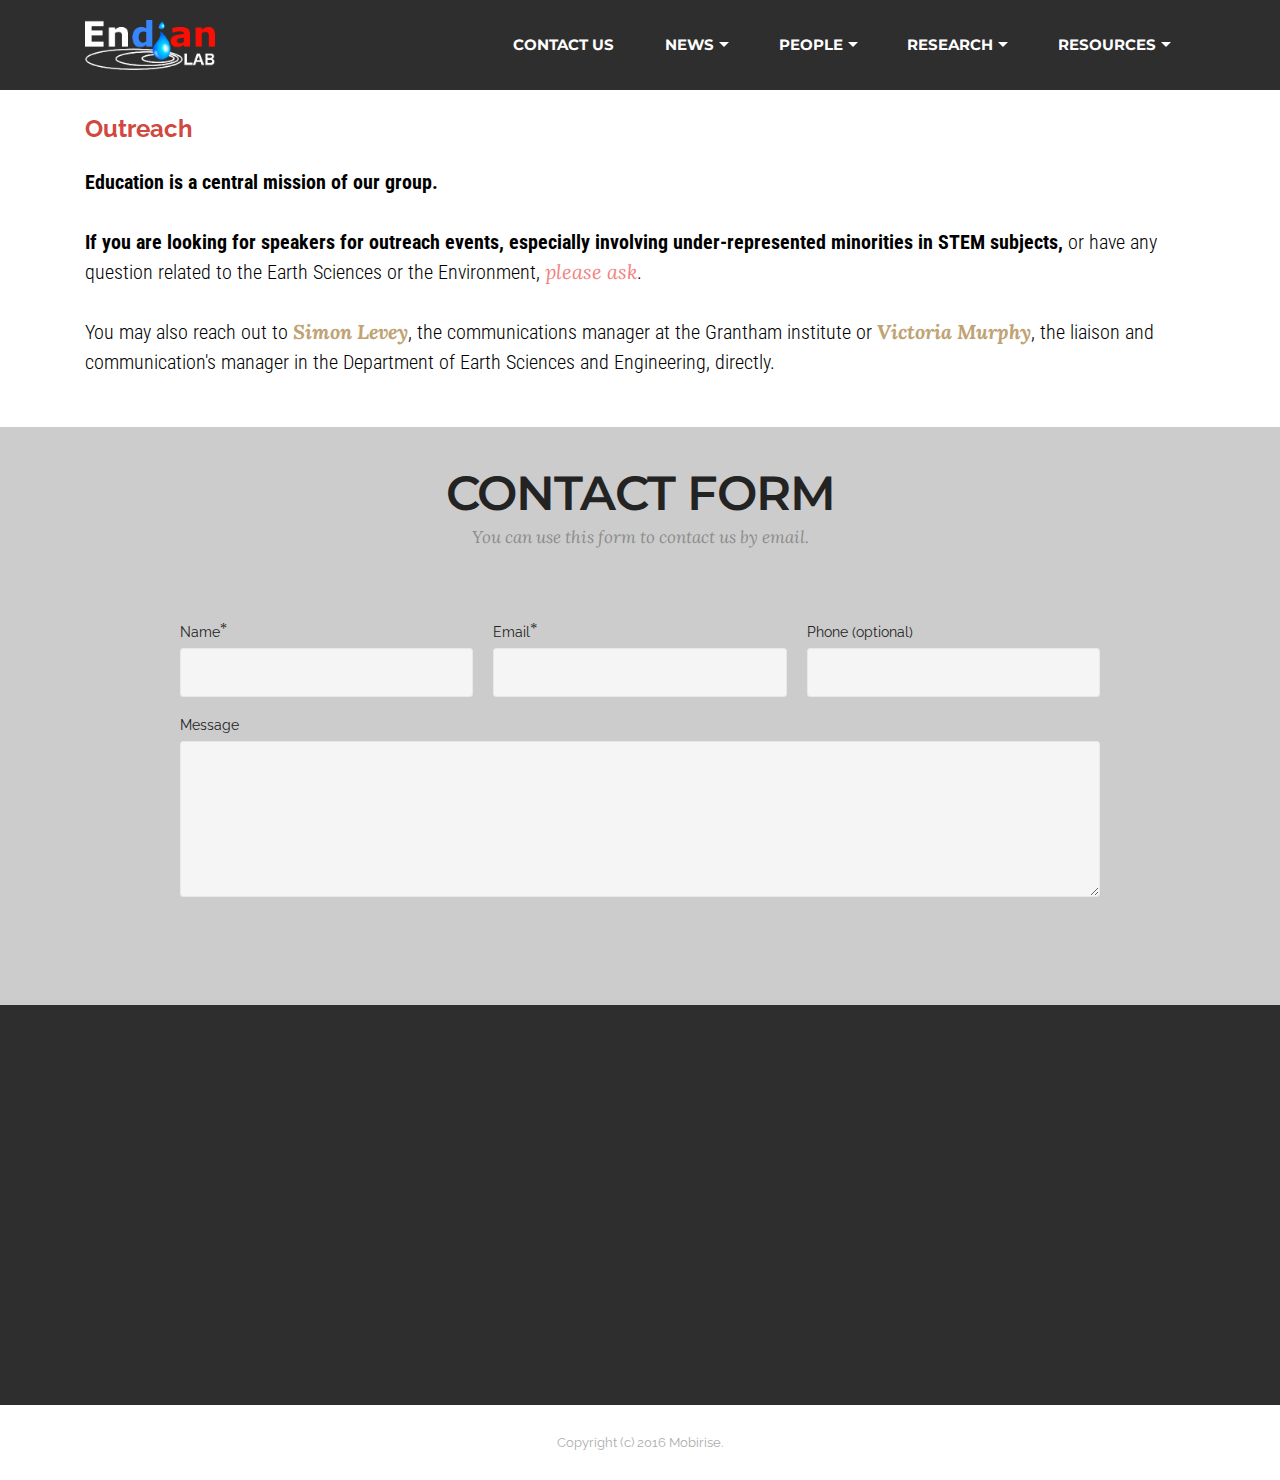
<file: teaching.html>
<!DOCTYPE html>
<html>
<head>
  <!-- Site made with Mobirise Website Builder v3.8.3, https://mobirise.com -->
  <meta charset="UTF-8">
  <meta http-equiv="X-UA-Compatible" content="IE=edge">
  <meta name="generator" content="Mobirise v3.8.3, mobirise.com">
  <meta name="viewport" content="width=device-width, initial-scale=1">
  <link rel="shortcut icon" href="assets/images/endian-logo-v3b4-new-webwhite-332x128-85.png" type="image/x-icon">
  <meta name="description" content="">
  <title>Teaching and outreach</title>
  <link rel="stylesheet" href="https://fonts.googleapis.com/css?family=Lora:400,700,400italic,700italic&amp;subset=latin">
  <link rel="stylesheet" href="https://fonts.googleapis.com/css?family=Montserrat:400,700">
  <link rel="stylesheet" href="https://fonts.googleapis.com/css?family=Raleway:100,100i,200,200i,300,300i,400,400i,500,500i,600,600i,700,700i,800,800i,900,900i">
  <link rel="stylesheet" href="assets/et-line-font-plugin/style.css">
  <link rel="stylesheet" href="assets/bootstrap-material-design-font/css/material.css">
  <link rel="stylesheet" href="assets/tether/tether.min.css">
  <link rel="stylesheet" href="assets/bootstrap/css/bootstrap.min.css">
  <link rel="stylesheet" href="assets/socicon/css/socicon.min.css">
  <link rel="stylesheet" href="assets/animate.css/animate.min.css">
  <link rel="stylesheet" href="assets/dropdown/css/style.css">
  <link rel="stylesheet" href="assets/theme/css/style.css">
  <link rel="stylesheet" href="assets/mobirise/css/mbr-additional.css" type="text/css">
  
  
  
</head>
<body>
<section id="menu-e">

    <nav class="navbar navbar-dropdown navbar-fixed-top">
        <div class="container">

            <div class="mbr-table">
                <div class="mbr-table-cell">

                    <div class="navbar-brand">
                        <a href="index.html" class="navbar-logo"><img src="assets/images/endian-logo-v3b4-new-webwhite-332x128-84.png" alt="Endian home"></a>
                        
                    </div>

                </div>
                <div class="mbr-table-cell">

                    <button class="navbar-toggler pull-xs-right hidden-md-up" type="button" data-toggle="collapse" data-target="#exCollapsingNavbar">
                        <div class="hamburger-icon"></div>
                    </button>

                    <ul class="nav-dropdown collapse pull-xs-right nav navbar-nav navbar-toggleable-sm" id="exCollapsingNavbar"><li class="nav-item"><a class="nav-link link" href="index.html#contacts1-66">CONTACT US</a></li><li class="nav-item dropdown"><a class="nav-link link dropdown-toggle" href="news..html" data-toggle="dropdown-submenu" aria-expanded="false">NEWS</a><div class="dropdown-menu"><a class="dropdown-item" href="news..html">Updates &amp; Events</a><a class="dropdown-item" href="vacancies.html">Vacancies &amp; Opportunities</a></div></li><li class="nav-item dropdown"><a class="nav-link link dropdown-toggle" data-toggle="dropdown-submenu" href="https://mobirise.com/" aria-expanded="false">PEOPLE</a><div class="dropdown-menu"><a class="dropdown-item" href="people.html#msg-box5-65">Yves Plancherel</a><a class="dropdown-item" href="people.html#msg-box1-60" aria-expanded="false">Current members</a><a class="dropdown-item" href="people.html#msg-box1-63" aria-expanded="false">Alumni</a><a class="dropdown-item" href="https://mobirise.com/"></a></div></li><li class="nav-item dropdown open"><a class="nav-link link dropdown-toggle" data-toggle="dropdown-submenu" href="https://mobirise.com/" aria-expanded="true">RESEARCH</a><div class="dropdown-menu"><a class="dropdown-item" href="research.html#msg-box5-74">Rare Earth Elements and emerging tracers</a><a class="dropdown-item" href="research.html#msg-box5-78">Thorium, radiogenic and radioactive isotopes</a><a class="dropdown-item" href="research.html#msg-box5-80">Pb cycle and metal pollutants</a><a class="dropdown-item" href="research.html#msg-box5-82">Climate and ocean models</a><a class="dropdown-item" href="research.html#msg-box5-e">Industrial ecology and ecosystem services</a><a class="dropdown-item" href="research.html#msg-box5-f">AI for Earth</a></div></li><li class="nav-item dropdown"><a class="nav-link link dropdown-toggle" href="resources.html#content1-33" aria-expanded="false" data-toggle="dropdown-submenu">RESOURCES</a><div class="dropdown-menu"><a class="dropdown-item" href="https://www.imperial.ac.uk/people/y.plancherel/publications.html" target="_blank">Publications</a><a class="dropdown-item" href="teaching.html#content1-j">Outreach</a></div></li></ul>
                    <button hidden="" class="navbar-toggler navbar-close" type="button" data-toggle="collapse" data-target="#exCollapsingNavbar">
                        <div class="close-icon"></div>
                    </button>

                </div>
            </div>

        </div>
    </nav>

</section>

<section class="engine"><a rel="external" href="https://mobirise.com">easy html web page creator software download</a></section><section class="mbr-section article mbr-section__container mbr-after-navbar" id="content1-i" style="background-color: rgb(255, 255, 255); padding-top: 20px; padding-bottom: 20px;">

    <div class="container">
        <div class="row">
            <div class="col-xs-12 lead"><ul><li>2nd year "Math Tools for Earth Sciences" &nbsp; &nbsp;(course material on <a href="https://weblearn.ox.ac.uk/portal" target="_blank" class="text-primary">Weblearn</a>)</li><li>4th year "Topics in Oceanography" &nbsp; &nbsp; (course material on <a href="https://weblearn.ox.ac.uk/portal" target="_blank">Weblearn</a>)</li></ul></div>
        </div>
    </div>

</section>

<section class="mbr-section article mbr-section__container" id="content1-l" style="background-color: rgb(255, 255, 255); padding-top: 20px; padding-bottom: 0px;">

    <div class="container">
        <div class="row">
            <div class="col-xs-12 lead"><p><strong>Outreach</strong>&nbsp;</p></div>
        </div>
    </div>

</section>

<section class="mbr-section article mbr-section__container" id="content1-8" style="background-color: rgb(255, 255, 255); padding-top: 20px; padding-bottom: 20px;">

    <div class="container">
        <div class="row">
            <div class="col-xs-12 lead"><p><strong>Education is a central mission of our group.&nbsp;</strong></p><p><strong><br></strong></p><p><strong>If you are looking for speakers for outreach events, especially involving under-represented minorities in STEM subjects,</strong>&nbsp;or have any question related to the Earth Sciences or the Environment, <a href="teaching.html#form1-d" class="text-danger">please ask</a>. </p><p><br></p><p>You may also reach out to <a href="https://www.imperial.ac.uk/people/s.levey" target="_blank"><strong>Simon Levey</strong></a>, the communications manager at the Grantham institute or <a href="https://www.imperial.ac.uk/people/v.murphy" target="_blank"><strong>Victoria Murphy</strong></a>, the liaison and communication's manager in the Department of Earth Sciences and Engineering, directly.&nbsp;</p><p><br></p></div>
        </div>
    </div>

</section>

<section class="mbr-section" id="form1-d" style="background-color: rgb(204, 204, 204); padding-top: 40px; padding-bottom: 40px;">
    
    <div class="mbr-section mbr-section__container mbr-section__container--middle">
        <div class="container">
            <div class="row">
                <div class="col-xs-12 text-xs-center">
                    <h3 class="mbr-section-title display-2">CONTACT FORM</h3>
                    <small class="mbr-section-subtitle">You can use this form to contact us by email.</small>
                </div>
            </div>
        </div>
    </div>
    <div class="mbr-section mbr-section-nopadding">
        <div class="container">
            <div class="row">
                <div class="col-xs-12 col-lg-10 col-lg-offset-1" data-form-type="formoid">


                    <div data-form-alert="true">
                        <div hidden="" data-form-alert-success="true" class="alert alert-form alert-success text-xs-center">Thanks for getting in touch, we'll get back to you shortly.</div>
                    </div>


                    <form action="https://mobirise.com/" method="post" data-form-title="CONTACT FORM">

                        <input type="hidden" value="kSdSi43hawgwMWNWhd/KaZwq0vM64de27QnTXAVXaQQPapBRQJ1Bk1qXewGzXPq8aZOuiihFu0NFmY1il0bOZ0InfNdnZnJGwEi5zq/4IHi/9dQ6hHS8tZNhK7FRrH/n" data-form-email="true">

                        <div class="row row-sm-offset">

                            <div class="col-xs-12 col-md-4">
                                <div class="form-group">
                                    <label class="form-control-label" for="form1-d-name">Name<span class="form-asterisk">*</span></label>
                                    <input type="text" class="form-control" name="name" required="" data-form-field="Name" id="form1-d-name">
                                </div>
                            </div>

                            <div class="col-xs-12 col-md-4">
                                <div class="form-group">
                                    <label class="form-control-label" for="form1-d-email">Email<span class="form-asterisk">*</span></label>
                                    <input type="email" class="form-control" name="email" required="" data-form-field="Email" id="form1-d-email">
                                </div>
                            </div>

                            <div class="col-xs-12 col-md-4">
                                <div class="form-group">
                                    <label class="form-control-label" for="form1-d-phone">Phone (optional)</label>
                                    <input type="tel" class="form-control" name="phone" data-form-field="Phone" id="form1-d-phone">
                                </div>
                            </div>

                        </div>

                        <div class="form-group">
                            <label class="form-control-label" for="form1-d-message">Message</label>
                            <textarea class="form-control" name="message" rows="7" data-form-field="Message" id="form1-d-message"></textarea>
                        </div>

                        <div><button type="submit" class="btn btn-danger">CONTACT US</button></div>

                    </form>
                </div>
            </div>
        </div>
    </div>
</section>

<section class="mbr-section mbr-section-md-padding mbr-footer footer1" id="contacts1-4" style="background-color: rgb(46, 46, 46); padding-top: 30px; padding-bottom: 0px;">
    
    <div class="container">
        <div class="row">
            <div class="mbr-footer-content col-xs-12 col-md-3">
                <div><img src="assets/images/endian-logo-v3b4-new-webwhite-big-265x116-49.png"></div>
            </div>
            <div class="mbr-footer-content col-xs-12 col-md-3">
                <p><strong>Address</strong><br>Yves Plancherel<br>Grantham Institute - climate change and the environment<br>Imperial College London<br>South Kensington Campus<br>London, SW7 2AZ<br>United Kingdom<br><br><a href="http://www.imperial.ac.uk/visit/campuses/" target="_blank">Directions and map of campus</a><br></p>
            </div>
            <div class="mbr-footer-content col-xs-12 col-md-3">
                <p><strong>Contacts</strong><br>
Email: y.plancherel@imperial.ac.uk<br>
Phone (Grantham):<br>&nbsp;+44 (0)2075 941034 <br> Phone (ESE):<br>+44 (0)2075 942967 &nbsp;<br>Twitter: <a href="https://twitter.com/endian_lab " target="_blank" class="text-danger"><strong>@endian_lab</strong></a></p>
            </div>
            <div class="mbr-footer-content col-xs-12 col-md-3">
                <p></p><p><strong>Links</strong><br>
<a href="https://www.imperial.ac.uk" class="text-primary">Imperial College london</a></p><p><a href="https://www.imperial.ac.uk" class="text-danger"><br></a><a href="https://www.imperial.ac.uk/earth-science/ " target="_blank" class="text-primary" style="background-color: rgb(46, 46, 46); line-height: 1.5;">Department of Earth Sciences and Engineering</a></p><p><a href="https://www.imperial.ac.uk/earth-science/ " target="_blank" class="text-danger" style="background-color: rgb(46, 46, 46); line-height: 1.5;"><br></a></p><p><a href="https://www.imperial.ac.uk/grantham/" class="text-primary" target="_blank">Grantham Institute - climate change and the environment</a></p><p><br></p><p><a href="http://www.imperial.ac.uk/marine-and-coastal-environments" target="_blank" class="text-primary">Marine and coastal environments network</a></p><p><a href="https://www.imperial.ac.uk/grantham/" class="text-danger"><br></a><a href="http://www.ox.ac.uk" class="text-success"></a><br></p><p></p>
            </div>

        </div>
    </div>
</section>

<footer class="mbr-small-footer mbr-section mbr-section-nopadding" id="footer1-f" style="background-color: rgb(255, 255, 255); padding-top: 1.75rem; padding-bottom: 1.75rem;">
    
    <div class="container">
        <p class="text-xs-center">Copyright (c) 2016 Mobirise.</p>
    </div>
</footer>


  <script src="assets/web/assets/jquery/jquery.min.js"></script>
  <script src="assets/tether/tether.min.js"></script>
  <script src="assets/bootstrap/js/bootstrap.min.js"></script>
  <script src="assets/smooth-scroll/SmoothScroll.js"></script>
  <script src="assets/viewportChecker/jquery.viewportchecker.js"></script>
  <script src="assets/dropdown/js/script.min.js"></script>
  <script src="assets/touchSwipe/jquery.touchSwipe.min.js"></script>
  <script src="assets/theme/js/script.js"></script>
  <script src="assets/formoid/formoid.min.js"></script>
  
  
  <input name="animation" type="hidden">
  </body>
</html>
</file>
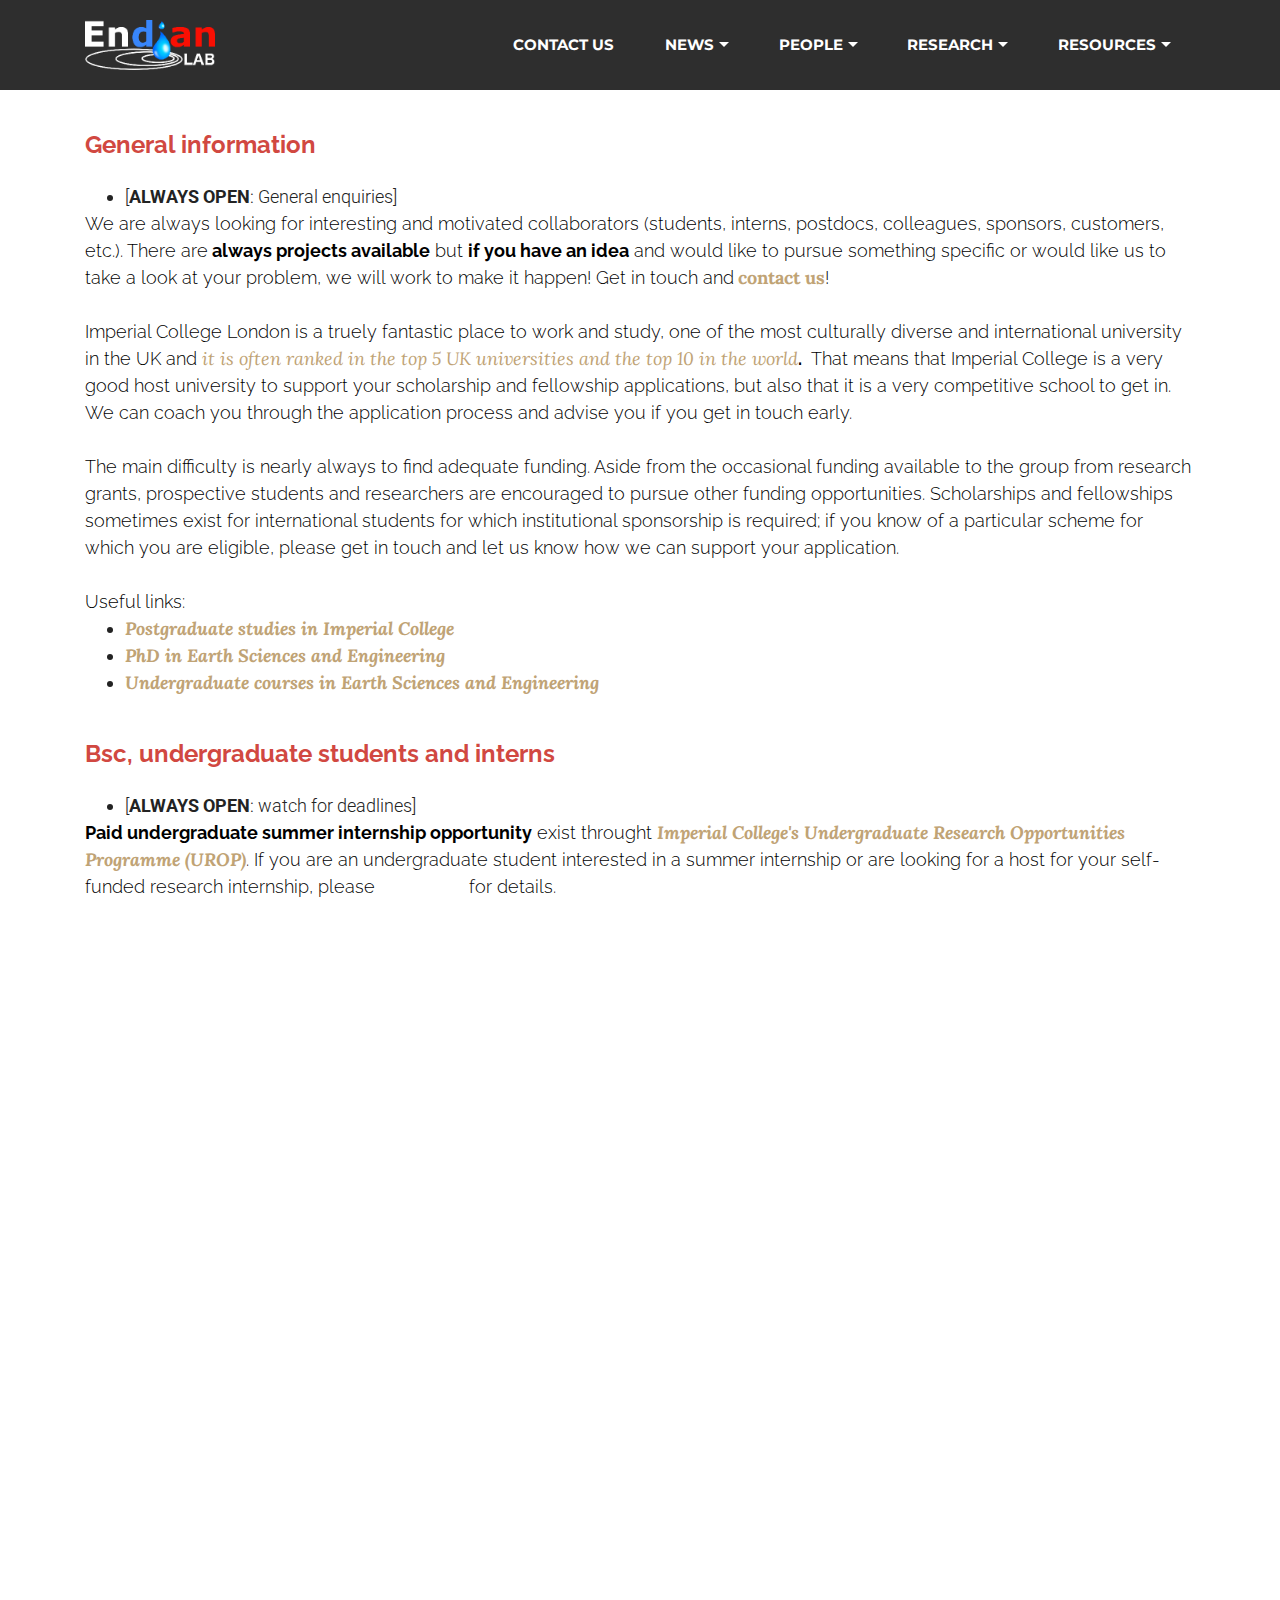
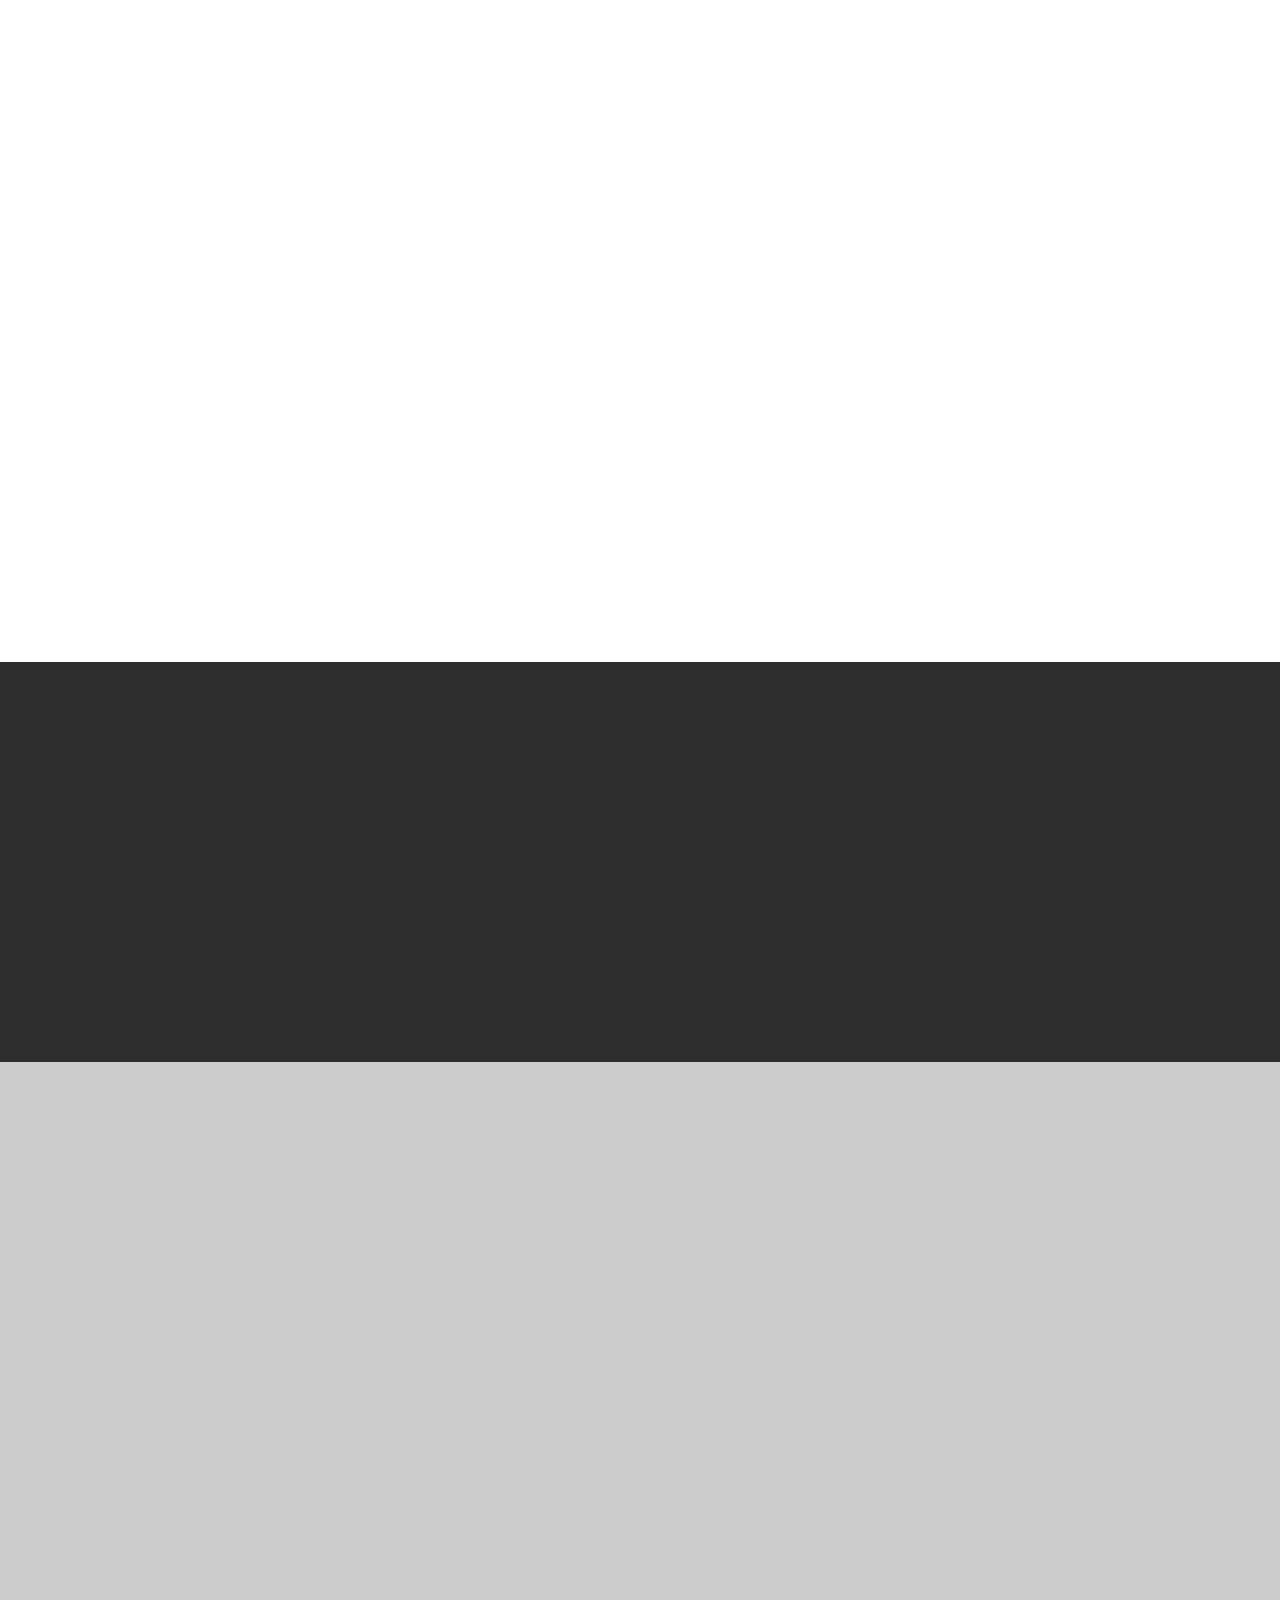
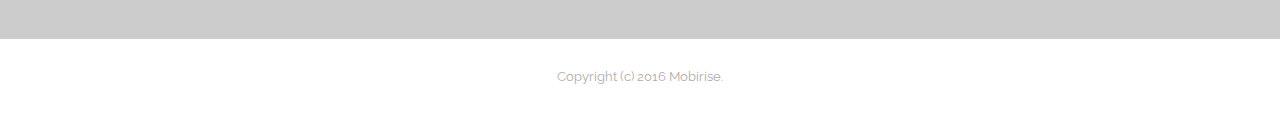
<file: vacancies.html>
<!DOCTYPE html>
<html>
<head>
  <!-- Site made with Mobirise Website Builder v3.8.3, https://mobirise.com -->
  <meta charset="UTF-8">
  <meta http-equiv="X-UA-Compatible" content="IE=edge">
  <meta name="generator" content="Mobirise v3.8.3, mobirise.com">
  <meta name="viewport" content="width=device-width, initial-scale=1">
  <link rel="shortcut icon" href="assets/images/endian-logo-v3b4-new-webwhite-332x128-85.png" type="image/x-icon">
  <meta name="description" content="Vacancies and Opportunities">
  <title>Vacancies and Opportunities</title>
  <link rel="stylesheet" href="https://fonts.googleapis.com/css?family=Lora:400,700,400italic,700italic&amp;subset=latin">
  <link rel="stylesheet" href="https://fonts.googleapis.com/css?family=Montserrat:400,700">
  <link rel="stylesheet" href="https://fonts.googleapis.com/css?family=Raleway:100,100i,200,200i,300,300i,400,400i,500,500i,600,600i,700,700i,800,800i,900,900i">
  <link rel="stylesheet" href="assets/et-line-font-plugin/style.css">
  <link rel="stylesheet" href="assets/bootstrap-material-design-font/css/material.css">
  <link rel="stylesheet" href="assets/tether/tether.min.css">
  <link rel="stylesheet" href="assets/bootstrap/css/bootstrap.min.css">
  <link rel="stylesheet" href="assets/socicon/css/socicon.min.css">
  <link rel="stylesheet" href="assets/animate.css/animate.min.css">
  <link rel="stylesheet" href="assets/dropdown/css/style.css">
  <link rel="stylesheet" href="assets/theme/css/style.css">
  <link rel="stylesheet" href="assets/mobirise/css/mbr-additional.css" type="text/css">
  
  
  
</head>
<body>
<section id="menu-1">

    <nav class="navbar navbar-dropdown navbar-fixed-top">
        <div class="container">

            <div class="mbr-table">
                <div class="mbr-table-cell">

                    <div class="navbar-brand">
                        <a href="index.html" class="navbar-logo"><img src="assets/images/endian-logo-v3b4-new-webwhite-332x128-98.png" alt="Endian home"></a>
                        
                    </div>

                </div>
                <div class="mbr-table-cell">

                    <button class="navbar-toggler pull-xs-right hidden-md-up" type="button" data-toggle="collapse" data-target="#exCollapsingNavbar">
                        <div class="hamburger-icon"></div>
                    </button>

                    <ul class="nav-dropdown collapse pull-xs-right nav navbar-nav navbar-toggleable-sm" id="exCollapsingNavbar"><li class="nav-item"><a class="nav-link link" href="index.html#contacts1-66">CONTACT US</a></li><li class="nav-item dropdown"><a class="nav-link link dropdown-toggle" href="news..html" data-toggle="dropdown-submenu" aria-expanded="false">NEWS</a><div class="dropdown-menu"><a class="dropdown-item" href="news..html">Updates &amp; Events</a><a class="dropdown-item" href="vacancies.html">Vacancies &amp; Opportunities</a></div></li><li class="nav-item dropdown"><a class="nav-link link dropdown-toggle" data-toggle="dropdown-submenu" href="https://mobirise.com/" aria-expanded="false">PEOPLE</a><div class="dropdown-menu"><a class="dropdown-item" href="people.html#msg-box5-65">Yves Plancherel</a><a class="dropdown-item" href="people.html#msg-box1-60" aria-expanded="false">Current members</a><a class="dropdown-item" href="people.html#msg-box1-63" aria-expanded="false">Alumni</a><a class="dropdown-item" href="https://mobirise.com/"></a></div></li><li class="nav-item dropdown open"><a class="nav-link link dropdown-toggle" data-toggle="dropdown-submenu" href="https://mobirise.com/" aria-expanded="true">RESEARCH</a><div class="dropdown-menu"><a class="dropdown-item" href="research.html#msg-box5-74">Rare Earth Elements and emerging tracers</a><a class="dropdown-item" href="research.html#msg-box5-78">Thorium, radiogenic and radioactive isotopes</a><a class="dropdown-item" href="research.html#msg-box5-80">Pb cycle and metal pollutants</a><a class="dropdown-item" href="research.html#msg-box5-82">Climate and ocean models</a><a class="dropdown-item" href="research.html#msg-box5-e">Industrial ecology and ecosystem services</a><a class="dropdown-item" href="research.html#msg-box5-f">AI for Earth</a></div></li><li class="nav-item dropdown"><a class="nav-link link dropdown-toggle" href="resources.html#content1-33" aria-expanded="false" data-toggle="dropdown-submenu">RESOURCES</a><div class="dropdown-menu"><a class="dropdown-item" href="https://www.imperial.ac.uk/people/y.plancherel/publications.html" target="_blank">Publications</a><a class="dropdown-item" href="teaching.html#content1-j">Outreach</a></div></li></ul>
                    <button hidden="" class="navbar-toggler navbar-close" type="button" data-toggle="collapse" data-target="#exCollapsingNavbar">
                        <div class="close-icon"></div>
                    </button>

                </div>
            </div>

        </div>
    </nav>

</section>

<section class="engine"><a rel="external" href="https://mobirise.com">top site maker</a></section><section class="mbr-section article mbr-section__container mbr-after-navbar" id="content1-a" style="background-color: rgb(255, 255, 255); padding-top: 20px; padding-bottom: 0px;">

    <div class="container">
        <div class="row">
            <div class="col-xs-12 lead"><p><strong>Opportunities</strong></p></div>
        </div>
    </div>

</section>

<section class="mbr-section article mbr-section__container" id="content1-c" style="background-color: rgb(255, 255, 255); padding-top: 80px; padding-bottom: 0px;">

    <div class="container">
        <div class="row">
            <div class="col-xs-12 lead"><p><strong>General information</strong></p></div>
        </div>
    </div>

</section>

<section class="mbr-section article mbr-section__container" id="content1-2" style="background-color: rgb(255, 255, 255); padding-top: 20px; padding-bottom: 20px;">

    <div class="container">
        <div class="row">
            <div class="col-xs-12 lead"><ul><li>[<strong>ALWAYS OPEN</strong>: General enquiries]</li></ul><p>We are always looking for interesting and motivated collaborators (students, interns, postdocs, colleagues, sponsors, customers, etc.). There are<strong>&nbsp;always projects available</strong> but <strong>if you have an idea</strong> and would like to pursue something specific or would like us to take a look at your problem, we will work to make it happen! Get in touch and<strong> <a href="vacancies.html#contacts1-4" style="font-style: normal;"><b>contact us</b></a></strong>!</p><p><br></p><p>Imperial College London is a truely fantastic place to work and study, one of the most culturally diverse and international university in the UK and <a href="https://www.imperial.ac.uk/study/ug/" target="_blank">it is often ranked in the top 5 UK universities and the top 10 in the world</a><a href="https://www.imperial.ac.uk/study/ug/" target="_blank"></a><strong><a href="https://www.imperial.ac.uk/study/ug/" target="_blank"></a>.&nbsp;</strong>&nbsp;That means that Imperial College is a very good host university to support your scholarship and fellowship applications, but also that it is a very competitive school to get in. We can coach you through the application process and advise you if you get in touch early.</p><p><br></p><p>The main difficulty is nearly always to find adequate funding. Aside from the occasional funding available to the group from research grants, prospective students and researchers are encouraged to pursue other funding opportunities. Scholarships and fellowships sometimes exist for international students for which institutional sponsorship is required; if you know of a particular scheme for which you are eligible, please get in touch and let us know how we can support your application.&nbsp;</p><p><br></p><p>Useful links:</p><ul><li><a href="https://www.imperial.ac.uk/study/pg/" target="_blank"><strong>Postgraduate studies in Imperial College</strong></a></li><li><span style="background-color: rgb(255, 255, 255); line-height: 1.5;"><a href="https://www.imperial.ac.uk/earth-science/prosp-students/phd-opportunities/" target="_blank" style="background-color: rgb(255, 255, 255); line-height: 1.5;"><strong>PhD in Earth Sciences and Engineering</strong></a></span></li><li><a href="https://www.imperial.ac.uk/earth-science/prosp-students/ug-courses/" target="_blank"><strong>Undergraduate courses in Earth Sciences and Engineering</strong></a></li></ul></div>
        </div>
    </div>

</section>

<section class="mbr-section article mbr-section__container" id="content1-4" style="background-color: rgb(255, 255, 255); padding-top: 20px; padding-bottom: 0px;">

    <div class="container">
        <div class="row">
            <div class="col-xs-12 lead"><p><strong>Bsc, undergraduate students and interns</strong></p></div>
        </div>
    </div>

</section>

<section class="mbr-section article mbr-section__container" id="content1-a" style="background-color: rgb(255, 255, 255); padding-top: 20px; padding-bottom: 20px;">

    <div class="container">
        <div class="row">
            <div class="col-xs-12 lead"><ul><li>[<strong>ALWAYS OPEN</strong>: watch for deadlines] </li></ul><p><strong>Paid undergraduate summer internship opportunity</strong>&nbsp;exist throught <a href="https://www.imperial.ac.uk/urop/" target="_blank"><strong>Imperial College's Undergraduate Research Opportunities Programme (UROP)</strong></a>. I<span style="line-height: 1.5;">f you are an undergraduate student interested in a summer internship or are looking for a host for your self-funded research internship, please&nbsp;</span><a href="vacancies.html#contacts1-4"><strong>contact us</strong></a><a href="vacancies.html#contacts1-4" style="line-height: 1.5; background-color: rgb(255, 255, 255);"><strong></strong></a><span style="line-height: 1.5;"> for details.</span></p></div>
        </div>
    </div>

</section>

<section class="mbr-section article mbr-section__container" id="content1-6" style="background-color: rgb(255, 255, 255); padding-top: 20px; padding-bottom: 0px;">

    <div class="container">
        <div class="row">
            <div class="col-xs-12 lead"><p><strong>MSc (Master's students)</strong></p></div>
        </div>
    </div>

</section>

<section class="mbr-section article mbr-section__container" id="content1-5" style="background-color: rgb(255, 255, 255); padding-top: 20px; padding-bottom: 20px;">

    <div class="container">
        <div class="row">
            <div class="col-xs-12 lead"><ul><li>[<strong>ALWAYS</strong>&nbsp;<strong>OPEN</strong>: watch for deadlines] </li></ul><p><strong>Many relevant MSc courses exist.</strong>&nbsp; Students from these courses wanting to do their MSc<strong>&nbsp;project in the group</strong>&nbsp;are highly encouraged to&nbsp;<strong><a href="vacancies.html#contacts1-4" style="line-height: 1.5; background-color: rgb(255, 255, 255);"><b>Contact us</b></a>. </strong><span style="line-height: 1.5; background-color: rgb(255, 255, 255); font-style: normal;">Although we sometimes advertise projects specific to these courses, we can also make up a project to suit your interests! Just reach out, propose an idea and let's talk!</span></p><p><span style="line-height: 1.5; background-color: rgb(255, 255, 255); font-style: normal;">Some of the relevant courses are listed here:</span></p><ul><li><span style="line-height: 1.5; background-color: rgb(255, 255, 255); font-style: normal;">Applied Computational Science &amp; Engineering MSc</span></li><li><span style="line-height: 1.5; background-color: rgb(255, 255, 255); font-style: normal;">Climate Change, Management and Finance MSc</span></li><li><span style="line-height: 1.5; background-color: rgb(255, 255, 255); font-style: normal;">Environmental Engineering MSc</span></li><li><span style="line-height: 1.5; background-color: rgb(255, 255, 255); font-style: normal;">Hydrology and Business Management MSc</span></li><li><span style="line-height: 1.5; background-color: rgb(255, 255, 255); font-style: normal;">Metals and Energy Finance MSc</span></li><li><span style="line-height: 1.5; background-color: rgb(255, 255, 255); font-style: normal;">Petroleum Geosciences MSc</span></li><li><span style="line-height: 1.5; background-color: rgb(255, 255, 255); font-style: normal;">Environmental Technology MSc</span></li><li><span style="line-height: 1.5; background-color: rgb(255, 255, 255); font-style: normal;">Computational Methods in Ecology and Evolution MSc</span></li><li><span style="line-height: 1.5; background-color: rgb(255, 255, 255); font-style: normal;">Conservation Science MSc</span></li><li><span style="line-height: 1.5; background-color: rgb(255, 255, 255); font-style: normal;">Ecosystem and Environmental Change MRes</span></li><li><span style="line-height: 1.5; background-color: rgb(255, 255, 255); font-style: normal;">Ecology, Evolution and Conservation Research MRes</span></li><li><span style="line-height: 1.5; background-color: rgb(255, 255, 255); font-style: normal;">Sustainable Energy Future MSc</span></li></ul></div>
        </div>
    </div>

</section>

<section class="mbr-section article mbr-section__container" id="content1-b" style="background-color: rgb(255, 255, 255); padding-top: 20px; padding-bottom: 0px;">

    <div class="container">
        <div class="row">
            <div class="col-xs-12 lead"><p><strong>PhD students</strong></p></div>
        </div>
    </div>

</section>

<section class="mbr-section article mbr-section__container" id="content1-1" style="background-color: rgb(255, 255, 255); padding-top: 20px; padding-bottom: 20px;">

    <div class="container">
        <div class="row">
            <div class="col-xs-12 lead"><ul><li>[<strong>ALWAYS OPEN</strong>: watch for deadlines!]</li></ul><p><span style="line-height: 1.5;"><strong>Prospective D.Phil students from anywhere</strong>, please&nbsp;<a href="vacancies.html#contacts1-4"><strong>contact us</strong></a> as soon as possible so we can help you get through the hurdles of the application and admission process. <strong>We can coach you through the process, help your with your scholarship applications and advise you if you get in touch early.</strong> Don't hesitate to <a href="vacancies.html#contacts1-4" style="font-style: normal;"><strong>ask</strong></a>.<strong>&nbsp;</strong>Note that strict eligibility criteria and deadines exist for each of these schemes.&nbsp;</span></p><ul><li>Most of the funding for students comes from various sources, typically NERC Doctoral Training Partnerships (DTP), in particular the <a href="https://www.imperial.ac.uk/grantham/education/science-and-solutions-for-a-changing-planet-dtp/" target="_blank"><strong>Science and Solutions for a Changing Planet DTP</strong></a>, Engineering and Physical Sciences Research Council (EPSRC) Centers for Doctoral Training (CDT), Science &amp; Technology Facilities Council support (STFC) or Industrial CASE partnerships.&nbsp;</li><li>Relevant programmes are: the Science and Solutions for a Changing Planet DTP, the NERC Oil &amp; Gas CDT, the CDT in Fluid Dynamics Across Scales and the CDT in the Mathematics of Planet Earth &nbsp;</li><li>Specific Scholarships also exist, including the Janet Watson Scholarship (Earth Sciences only), the Presdient's PhD Scholarship and the Beit Fellowship</li></ul></div>
        </div>
    </div>

</section>

<section class="mbr-section article mbr-section__container" id="content1-7" style="background-color: rgb(255, 255, 255); padding-top: 20px; padding-bottom: 0px;">

    <div class="container">
        <div class="row">
            <div class="col-xs-12 lead"><p><strong>Posdoctoral researchers</strong></p></div>
        </div>
    </div>

</section>

<section class="mbr-section article mbr-section__container" id="content1-9" style="background-color: rgb(255, 255, 255); padding-top: 20px; padding-bottom: 20px;">

    <div class="container">
        <div class="row">
            <div class="col-xs-12 lead"><ul><li>[<strong>ALWAYS OPEN</strong>: watch for deadlines] </li></ul><p>Aside from occasional funding available to the group from research grants and associated advertised positions, individuals interested in conducting posdoctoral research projects in the groups are encouraged to reach out so we can support you through your own funding application process. In addition to european or international schemes, the following schemes exist in the UK:</p><ul><li>Imperial College Research Fellowship: offers a competitive salary, mulitple levels of support and opportunities for career development and up to &gt;45K£ in research funds during 4 years.</li><li>NERC Independent Research Fellowship: offers funding for salary and research for 5 years</li><li>Royal Society University Reseach Fellowship&nbsp;</li><li>ESRC Early Career Fellowship</li><li>STFC Ernest Rutherford Fellowship</li></ul></div>
        </div>
    </div>

</section>

<section class="mbr-section mbr-section-md-padding mbr-footer footer1" id="contacts1-4" style="background-color: rgb(46, 46, 46); padding-top: 30px; padding-bottom: 0px;">
    
    <div class="container">
        <div class="row">
            <div class="mbr-footer-content col-xs-12 col-md-3">
                <div><img src="assets/images/endian-logo-v3b4-new-webwhite-big-265x116-49.png"></div>
            </div>
            <div class="mbr-footer-content col-xs-12 col-md-3">
                <p><strong>Address</strong><br>Yves Plancherel<br>Grantham Institute - climate change and the environment<br>Imperial College London<br>South Kensington Campus<br>London, SW7 2AZ<br>United Kingdom<br><br><a href="http://www.imperial.ac.uk/visit/campuses/" target="_blank">Directions and map of campus</a><br></p>
            </div>
            <div class="mbr-footer-content col-xs-12 col-md-3">
                <p><strong>Contacts</strong><br>
Email: y.plancherel@imperial.ac.uk<br>
Phone (Grantham):<br>&nbsp;+44 (0)2075 941034 <br> Phone (ESE):<br>+44 (0)2075 942967 &nbsp;<br>Twitter: <a href="https://twitter.com/endian_lab " target="_blank" class="text-danger"><strong>@endian_lab</strong></a></p>
            </div>
            <div class="mbr-footer-content col-xs-12 col-md-3">
                <p></p><p><strong>Links</strong><br>
<a href="https://www.imperial.ac.uk" class="text-primary">Imperial College london</a></p><p><a href="https://www.imperial.ac.uk" class="text-danger"><br></a><a href="https://www.imperial.ac.uk/earth-science/ " target="_blank" class="text-primary" style="background-color: rgb(46, 46, 46); line-height: 1.5;">Department of Earth Sciences and Engineering</a></p><p><a href="https://www.imperial.ac.uk/earth-science/ " target="_blank" class="text-danger" style="background-color: rgb(46, 46, 46); line-height: 1.5;"><br></a></p><p><a href="https://www.imperial.ac.uk/grantham/" class="text-primary" target="_blank">Grantham Institute - climate change and the environment</a></p><p><br></p><p><a href="http://www.imperial.ac.uk/marine-and-coastal-environments" target="_blank" class="text-primary">Marine and coastal environments network</a></p><p><a href="https://www.imperial.ac.uk/grantham/" class="text-danger"><br></a><a href="http://www.ox.ac.uk" class="text-success"></a><br></p><p></p>
            </div>

        </div>
    </div>
</section>

<section class="mbr-section" id="form1-b" style="background-color: rgb(204, 204, 204); padding-top: 40px; padding-bottom: 40px;">
    
    <div class="mbr-section mbr-section__container mbr-section__container--middle">
        <div class="container">
            <div class="row">
                <div class="col-xs-12 text-xs-center">
                    <h3 class="mbr-section-title display-2">CONTACT FORM</h3>
                    <small class="mbr-section-subtitle">You can use this form to contact us by email.</small>
                </div>
            </div>
        </div>
    </div>
    <div class="mbr-section mbr-section-nopadding">
        <div class="container">
            <div class="row">
                <div class="col-xs-12 col-lg-10 col-lg-offset-1" data-form-type="formoid">


                    <div data-form-alert="true">
                        <div hidden="" data-form-alert-success="true" class="alert alert-form alert-success text-xs-center">Thanks for getting in touch, we'll get back to you shortly.</div>
                    </div>


                    <form action="https://mobirise.com/" method="post" data-form-title="CONTACT FORM">

                        <input type="hidden" value="XymGD0Z6pzYCZfeZgW0YFfdbhj4X4KQ2SzuzLTqT78MlT+OwPVQni40VEbVE4EzXs0Qeo3PfAkdqJW6Sg68VhPozLtIJgg/1hP97nYA/WsGSYCdTyrCoJF7iNSuh3c7P" data-form-email="true">

                        <div class="row row-sm-offset">

                            <div class="col-xs-12 col-md-4">
                                <div class="form-group">
                                    <label class="form-control-label" for="form1-b-name">Name<span class="form-asterisk">*</span></label>
                                    <input type="text" class="form-control" name="name" required="" data-form-field="Name" id="form1-b-name">
                                </div>
                            </div>

                            <div class="col-xs-12 col-md-4">
                                <div class="form-group">
                                    <label class="form-control-label" for="form1-b-email">Email<span class="form-asterisk">*</span></label>
                                    <input type="email" class="form-control" name="email" required="" data-form-field="Email" id="form1-b-email">
                                </div>
                            </div>

                            <div class="col-xs-12 col-md-4">
                                <div class="form-group">
                                    <label class="form-control-label" for="form1-b-phone">Phone (optional)</label>
                                    <input type="tel" class="form-control" name="phone" data-form-field="Phone" id="form1-b-phone">
                                </div>
                            </div>

                        </div>

                        <div class="form-group">
                            <label class="form-control-label" for="form1-b-message">Message</label>
                            <textarea class="form-control" name="message" rows="7" data-form-field="Message" id="form1-b-message"></textarea>
                        </div>

                        <div><button type="submit" class="btn btn-danger">CONTACT US</button></div>

                    </form>
                </div>
            </div>
        </div>
    </div>
</section>

<footer class="mbr-small-footer mbr-section mbr-section-nopadding" id="footer1-3" style="background-color: rgb(255, 255, 255); padding-top: 1.75rem; padding-bottom: 1.75rem;">
    
    <div class="container">
        <p class="text-xs-center">Copyright (c) 2016 Mobirise.</p>
    </div>
</footer>


  <script src="assets/web/assets/jquery/jquery.min.js"></script>
  <script src="assets/tether/tether.min.js"></script>
  <script src="assets/bootstrap/js/bootstrap.min.js"></script>
  <script src="assets/smooth-scroll/SmoothScroll.js"></script>
  <script src="assets/viewportChecker/jquery.viewportchecker.js"></script>
  <script src="assets/dropdown/js/script.min.js"></script>
  <script src="assets/touchSwipe/jquery.touchSwipe.min.js"></script>
  <script src="assets/theme/js/script.js"></script>
  <script src="assets/formoid/formoid.min.js"></script>
  
  
  <input name="animation" type="hidden">
  </body>
</html>
</file>
<file: assets/et-line-font-plugin/style.css>
@font-face {
	font-family: 'et-line';
	src:url('fonts/et-line.eot');
	src:url('fonts/et-line.eot?#iefix') format('embedded-opentype'),
		url('fonts/et-line.woff') format('woff'),
		url('fonts/et-line.ttf') format('truetype'),
		url('fonts/et-line.svg#et-line') format('svg');
	font-weight: normal;
	font-style: normal;
}

/* Use the following CSS code if you want to use data attributes for inserting your icons */
.etl-icon, [data-icon]:before {
	font-family: 'et-line';
	content: attr(data-icon);
	speak: none;
	font-weight: normal;
	font-variant: normal;
	text-transform: none;
	line-height: 1;
	-webkit-font-smoothing: antialiased;
	-moz-osx-font-smoothing: grayscale;
	display:inline-block;
}

/* Use the following CSS code if you want to have a class per icon */
/*
Instead of a list of all class selectors,
you can use the generic selector below, but it's slower:
[class*="icon-"] {
*/
.icon-mobile, .icon-laptop, .icon-desktop, .icon-tablet, .icon-phone, .icon-document, .icon-documents, .icon-search, .icon-clipboard, .icon-newspaper, .icon-notebook, .icon-book-open, .icon-browser, .icon-calendar, .icon-presentation, .icon-picture, .icon-pictures, .icon-video, .icon-camera, .icon-printer, .icon-toolbox, .icon-briefcase, .icon-wallet, .icon-gift, .icon-bargraph, .icon-grid, .icon-expand, .icon-focus, .icon-edit, .icon-adjustments, .icon-ribbon, .icon-hourglass, .icon-lock, .icon-megaphone, .icon-shield, .icon-trophy, .icon-flag, .icon-map, .icon-puzzle, .icon-basket, .icon-envelope, .icon-streetsign, .icon-telescope, .icon-gears, .icon-key, .icon-paperclip, .icon-attachment, .icon-pricetags, .icon-lightbulb, .icon-layers, .icon-pencil, .icon-tools, .icon-tools-2, .icon-scissors, .icon-paintbrush, .icon-magnifying-glass, .icon-circle-compass, .icon-linegraph, .icon-mic, .icon-strategy, .icon-beaker, .icon-caution, .icon-recycle, .icon-anchor, .icon-profile-male, .icon-profile-female, .icon-bike, .icon-wine, .icon-hotairballoon, .icon-globe, .icon-genius, .icon-map-pin, .icon-dial, .icon-chat, .icon-heart, .icon-cloud, .icon-upload, .icon-download, .icon-target, .icon-hazardous, .icon-piechart, .icon-speedometer, .icon-global, .icon-compass, .icon-lifesaver, .icon-clock, .icon-aperture, .icon-quote, .icon-scope, .icon-alarmclock, .icon-refresh, .icon-happy, .icon-sad, .icon-facebook, .icon-twitter, .icon-googleplus, .icon-rss, .icon-tumblr, .icon-linkedin, .icon-dribbble {
	font-family: 'et-line';
	speak: none;
	font-style: normal;
	font-weight: normal;
	font-variant: normal;
	text-transform: none;
	line-height: 1;
	-webkit-font-smoothing: antialiased;
	-moz-osx-font-smoothing: grayscale;
	display:inline-block;
}
.icon-mobile:before {
	content: "\e000";
}
.icon-laptop:before {
	content: "\e001";
}
.icon-desktop:before {
	content: "\e002";
}
.icon-tablet:before {
	content: "\e003";
}
.icon-phone:before {
	content: "\e004";
}
.icon-document:before {
	content: "\e005";
}
.icon-documents:before {
	content: "\e006";
}
.icon-search:before {
	content: "\e007";
}
.icon-clipboard:before {
	content: "\e008";
}
.icon-newspaper:before {
	content: "\e009";
}
.icon-notebook:before {
	content: "\e00a";
}
.icon-book-open:before {
	content: "\e00b";
}
.icon-browser:before {
	content: "\e00c";
}
.icon-calendar:before {
	content: "\e00d";
}
.icon-presentation:before {
	content: "\e00e";
}
.icon-picture:before {
	content: "\e00f";
}
.icon-pictures:before {
	content: "\e010";
}
.icon-video:before {
	content: "\e011";
}
.icon-camera:before {
	content: "\e012";
}
.icon-printer:before {
	content: "\e013";
}
.icon-toolbox:before {
	content: "\e014";
}
.icon-briefcase:before {
	content: "\e015";
}
.icon-wallet:before {
	content: "\e016";
}
.icon-gift:before {
	content: "\e017";
}
.icon-bargraph:before {
	content: "\e018";
}
.icon-grid:before {
	content: "\e019";
}
.icon-expand:before {
	content: "\e01a";
}
.icon-focus:before {
	content: "\e01b";
}
.icon-edit:before {
	content: "\e01c";
}
.icon-adjustments:before {
	content: "\e01d";
}
.icon-ribbon:before {
	content: "\e01e";
}
.icon-hourglass:before {
	content: "\e01f";
}
.icon-lock:before {
	content: "\e020";
}
.icon-megaphone:before {
	content: "\e021";
}
.icon-shield:before {
	content: "\e022";
}
.icon-trophy:before {
	content: "\e023";
}
.icon-flag:before {
	content: "\e024";
}
.icon-map:before {
	content: "\e025";
}
.icon-puzzle:before {
	content: "\e026";
}
.icon-basket:before {
	content: "\e027";
}
.icon-envelope:before {
	content: "\e028";
}
.icon-streetsign:before {
	content: "\e029";
}
.icon-telescope:before {
	content: "\e02a";
}
.icon-gears:before {
	content: "\e02b";
}
.icon-key:before {
	content: "\e02c";
}
.icon-paperclip:before {
	content: "\e02d";
}
.icon-attachment:before {
	content: "\e02e";
}
.icon-pricetags:before {
	content: "\e02f";
}
.icon-lightbulb:before {
	content: "\e030";
}
.icon-layers:before {
	content: "\e031";
}
.icon-pencil:before {
	content: "\e032";
}
.icon-tools:before {
	content: "\e033";
}
.icon-tools-2:before {
	content: "\e034";
}
.icon-scissors:before {
	content: "\e035";
}
.icon-paintbrush:before {
	content: "\e036";
}
.icon-magnifying-glass:before {
	content: "\e037";
}
.icon-circle-compass:before {
	content: "\e038";
}
.icon-linegraph:before {
	content: "\e039";
}
.icon-mic:before {
	content: "\e03a";
}
.icon-strategy:before {
	content: "\e03b";
}
.icon-beaker:before {
	content: "\e03c";
}
.icon-caution:before {
	content: "\e03d";
}
.icon-recycle:before {
	content: "\e03e";
}
.icon-anchor:before {
	content: "\e03f";
}
.icon-profile-male:before {
	content: "\e040";
}
.icon-profile-female:before {
	content: "\e041";
}
.icon-bike:before {
	content: "\e042";
}
.icon-wine:before {
	content: "\e043";
}
.icon-hotairballoon:before {
	content: "\e044";
}
.icon-globe:before {
	content: "\e045";
}
.icon-genius:before {
	content: "\e046";
}
.icon-map-pin:before {
	content: "\e047";
}
.icon-dial:before {
	content: "\e048";
}
.icon-chat:before {
	content: "\e049";
}
.icon-heart:before {
	content: "\e04a";
}
.icon-cloud:before {
	content: "\e04b";
}
.icon-upload:before {
	content: "\e04c";
}
.icon-download:before {
	content: "\e04d";
}
.icon-target:before {
	content: "\e04e";
}
.icon-hazardous:before {
	content: "\e04f";
}
.icon-piechart:before {
	content: "\e050";
}
.icon-speedometer:before {
	content: "\e051";
}
.icon-global:before {
	content: "\e052";
}
.icon-compass:before {
	content: "\e053";
}
.icon-lifesaver:before {
	content: "\e054";
}
.icon-clock:before {
	content: "\e055";
}
.icon-aperture:before {
	content: "\e056";
}
.icon-quote:before {
	content: "\e057";
}
.icon-scope:before {
	content: "\e058";
}
.icon-alarmclock:before {
	content: "\e059";
}
.icon-refresh:before {
	content: "\e05a";
}
.icon-happy:before {
	content: "\e05b";
}
.icon-sad:before {
	content: "\e05c";
}
.icon-facebook:before {
	content: "\e05d";
}
.icon-twitter:before {
	content: "\e05e";
}
.icon-googleplus:before {
	content: "\e05f";
}
.icon-rss:before {
	content: "\e060";
}
.icon-tumblr:before {
	content: "\e061";
}
.icon-linkedin:before {
	content: "\e062";
}
.icon-dribbble:before {
	content: "\e063";
}
</file>
<file: assets/bootstrap-material-design-font/css/material.css>
@font-face {
  font-family: 'Material-Design-Icons';
  src: url('../fonts/Material-Design-Icons.eot?3ocs8m');
  src: url('../fonts/Material-Design-Icons.eot?#iefix3ocs8m') format('embedded-opentype'), url('../fonts/Material-Design-Icons.woff?3ocs8m') format('woff'), url('../fonts/Material-Design-Icons.ttf?3ocs8m') format('truetype'), url('../fonts/Material-Design-Icons.svg?3ocs8m#Material-Design-Icons') format('svg');
  font-weight: normal;
  font-style: normal;
}
[class^="mdi-"],
[class*="mdi-"] {
  speak: none;
  display: inline-block;
  font-style: normal;
  font-variant:normal;
  font-weight:normal;
  /*font-size:24px;*/
  line-height:1;
  font-family:'Material-Design-Icons' !important;
  text-rendering: auto;
  
  -webkit-font-smoothing: antialiased;
  -moz-osx-font-smoothing: grayscale;
  -webkit-transform: translate(0, 0);
      -ms-transform: translate(0, 0);
          transform: translate(0, 0);
}
[class^="mdi-"]:before,
[class*="mdi-"]:before {
  display: inline-block;
  speak: none;
  text-decoration: inherit;
}
[class^="mdi-"].pull-left,
[class*="mdi-"].pull-left {
  margin-right: .3em;
}
[class^="mdi-"].pull-right,
[class*="mdi-"].pull-right {
  margin-left: .3em;
}
[class^="mdi-"].mdi-lg:before,
[class*="mdi-"].mdi-lg:before,
[class^="mdi-"].mdi-lg:after,
[class*="mdi-"].mdi-lg:after {
  font-size: 1.33333333em;
  line-height: 0.75em;
  vertical-align: -15%;
}
[class^="mdi-"].mdi-2x:before,
[class*="mdi-"].mdi-2x:before,
[class^="mdi-"].mdi-2x:after,
[class*="mdi-"].mdi-2x:after {
  font-size: 2em;
}
[class^="mdi-"].mdi-3x:before,
[class*="mdi-"].mdi-3x:before,
[class^="mdi-"].mdi-3x:after,
[class*="mdi-"].mdi-3x:after {
  font-size: 3em;
}
[class^="mdi-"].mdi-4x:before,
[class*="mdi-"].mdi-4x:before,
[class^="mdi-"].mdi-4x:after,
[class*="mdi-"].mdi-4x:after {
  font-size: 4em;
}
[class^="mdi-"].mdi-5x:before,
[class*="mdi-"].mdi-5x:before,
[class^="mdi-"].mdi-5x:after,
[class*="mdi-"].mdi-5x:after {
  font-size: 5em;
}
[class^="mdi-device-signal-cellular-"]:after,
[class^="mdi-device-battery-"]:after,
[class^="mdi-device-battery-charging-"]:after,
[class^="mdi-device-signal-cellular-connected-no-internet-"]:after,
[class^="mdi-device-signal-wifi-"]:after,
[class^="mdi-device-signal-wifi-statusbar-not-connected"]:after,
.mdi-device-network-wifi:after {
  opacity: .3;
  position: absolute;
  left: 0;
  top: 0;
  z-index: 1;
  display: inline-block;
  speak: none;
  text-decoration: inherit;
}
[class^="mdi-device-signal-cellular-"]:after {
  content: "\e758";
}
[class^="mdi-device-battery-"]:after {
  content: "\e735";
}
[class^="mdi-device-battery-charging-"]:after {
  content: "\e733";
}
[class^="mdi-device-signal-cellular-connected-no-internet-"]:after {
  content: "\e75d";
}
[class^="mdi-device-signal-wifi-"]:after,
.mdi-device-network-wifi:after {
  content: "\e765";
}
[class^="mdi-device-signal-wifi-statusbasr-not-connected"]:after {
  content: "\e8f7";
}
.mdi-device-signal-cellular-off:after,
.mdi-device-signal-cellular-null:after,
.mdi-device-signal-cellular-no-sim:after,
.mdi-device-signal-wifi-off:after,
.mdi-device-signal-wifi-4-bar:after,
.mdi-device-signal-cellular-4-bar:after,
.mdi-device-battery-alert:after,
.mdi-device-signal-cellular-connected-no-internet-4-bar:after,
.mdi-device-battery-std:after,
.mdi-device-battery-full .mdi-device-battery-unknown:after {
  content: "";
}
.mdi-fw {
  width: 1.28571429em;
  text-align: center;
}
.mdi-ul {
  padding-left: 0;
  margin-left: 2.14285714em;
  list-style-type: none;
}
.mdi-ul > li {
  position: relative;
}
.mdi-li {
  position: absolute;
  left: -2.14285714em;
  width: 2.14285714em;
  top: 0.14285714em;
  text-align: center;
}
.mdi-li.mdi-lg {
  left: -1.85714286em;
}
.mdi-border {
  padding: .2em .25em .15em;
  border: solid 0.08em #eeeeee;
  border-radius: .1em;
}
.mdi-spin {
  -webkit-animation: mdi-spin 2s infinite linear;
  animation: mdi-spin 2s infinite linear;
  -webkit-transform-origin: 50% 50%;
  -ms-transform-origin: 50% 50%;
      transform-origin: 50% 50%;
}
.mdi-pulse {
  -webkit-animation: mdi-spin 1s steps(8) infinite;
  animation: mdi-spin 1s steps(8) infinite;
  -webkit-transform-origin: 50% 50%;
  -ms-transform-origin: 50% 50%;
      transform-origin: 50% 50%;
}
@-webkit-keyframes mdi-spin {
  0% {
    -webkit-transform: rotate(0deg);
    transform: rotate(0deg);
  }
  100% {
    -webkit-transform: rotate(359deg);
    transform: rotate(359deg);
  }
}
@keyframes mdi-spin {
  0% {
    -webkit-transform: rotate(0deg);
    transform: rotate(0deg);
  }
  100% {
    -webkit-transform: rotate(359deg);
    transform: rotate(359deg);
  }
}
.mdi-rotate-90 {
  filter: progid:DXImageTransform.Microsoft.BasicImage(rotation=1);
  -webkit-transform: rotate(90deg);
  -ms-transform: rotate(90deg);
  transform: rotate(90deg);
}
.mdi-rotate-180 {
  filter: progid:DXImageTransform.Microsoft.BasicImage(rotation=2);
  -webkit-transform: rotate(180deg);
  -ms-transform: rotate(180deg);
  transform: rotate(180deg);
}
.mdi-rotate-270 {
  filter: progid:DXImageTransform.Microsoft.BasicImage(rotation=3);
  -webkit-transform: rotate(270deg);
  -ms-transform: rotate(270deg);
  transform: rotate(270deg);
}
.mdi-flip-horizontal {
  filter: progid:DXImageTransform.Microsoft.BasicImage(rotation=0, mirror=1);
  -webkit-transform: scale(-1, 1);
  -ms-transform: scale(-1, 1);
  transform: scale(-1, 1);
}
.mdi-flip-vertical {
  filter: progid:DXImageTransform.Microsoft.BasicImage(rotation=2, mirror=1);
  -webkit-transform: scale(1, -1);
  -ms-transform: scale(1, -1);
  transform: scale(1, -1);
}
:root .mdi-rotate-90,
:root .mdi-rotate-180,
:root .mdi-rotate-270,
:root .mdi-flip-horizontal,
:root .mdi-flip-vertical {
  -webkit-filter: none;
          filter: none;
}
.mdi-stack {
  position: relative;
  display: inline-block;
  width: 2em;
  height: 2em;
  line-height: 2em;
  vertical-align: middle;
}
.mdi-stack-1x,
.mdi-stack-2x {
  position: absolute;
  left: 0;
  width: 100%;
  text-align: center;
}
.mdi-stack-1x {
  line-height: inherit;
}
.mdi-stack-2x {
  font-size: 2em;
}
.mdi-inverse {
  color: #ffffff;
}
/* Start Icons */
.mdi-action-3d-rotation:before {
  content: "\e600";
}
.mdi-action-accessibility:before {
  content: "\e601";
}
.mdi-action-account-balance-wallet:before {
  content: "\e602";
}
.mdi-action-account-balance:before {
  content: "\e603";
}
.mdi-action-account-box:before {
  content: "\e604";
}
.mdi-action-account-child:before {
  content: "\e605";
}
.mdi-action-account-circle:before {
  content: "\e606";
}
.mdi-action-add-shopping-cart:before {
  content: "\e607";
}
.mdi-action-alarm-add:before {
  content: "\e608";
}
.mdi-action-alarm-off:before {
  content: "\e609";
}
.mdi-action-alarm-on:before {
  content: "\e60a";
}
.mdi-action-alarm:before {
  content: "\e60b";
}
.mdi-action-android:before {
  content: "\e60c";
}
.mdi-action-announcement:before {
  content: "\e60d";
}
.mdi-action-aspect-ratio:before {
  content: "\e60e";
}
.mdi-action-assessment:before {
  content: "\e60f";
}
.mdi-action-assignment-ind:before {
  content: "\e610";
}
.mdi-action-assignment-late:before {
  content: "\e611";
}
.mdi-action-assignment-return:before {
  content: "\e612";
}
.mdi-action-assignment-returned:before {
  content: "\e613";
}
.mdi-action-assignment-turned-in:before {
  content: "\e614";
}
.mdi-action-assignment:before {
  content: "\e615";
}
.mdi-action-autorenew:before {
  content: "\e616";
}
.mdi-action-backup:before {
  content: "\e617";
}
.mdi-action-book:before {
  content: "\e618";
}
.mdi-action-bookmark-outline:before {
  content: "\e619";
}
.mdi-action-bookmark:before {
  content: "\e61a";
}
.mdi-action-bug-report:before {
  content: "\e61b";
}
.mdi-action-cached:before {
  content: "\e61c";
}
.mdi-action-check-circle:before {
  content: "\e61d";
}
.mdi-action-class:before {
  content: "\e61e";
}
.mdi-action-credit-card:before {
  content: "\e61f";
}
.mdi-action-dashboard:before {
  content: "\e620";
}
.mdi-action-delete:before {
  content: "\e621";
}
.mdi-action-description:before {
  content: "\e622";
}
.mdi-action-dns:before {
  content: "\e623";
}
.mdi-action-done-all:before {
  content: "\e624";
}
.mdi-action-done:before {
  content: "\e625";
}
.mdi-action-event:before {
  content: "\e626";
}
.mdi-action-exit-to-app:before {
  content: "\e627";
}
.mdi-action-explore:before {
  content: "\e628";
}
.mdi-action-extension:before {
  content: "\e629";
}
.mdi-action-face-unlock:before {
  content: "\e62a";
}
.mdi-action-favorite-outline:before {
  content: "\e62b";
}
.mdi-action-favorite:before {
  content: "\e62c";
}
.mdi-action-find-in-page:before {
  content: "\e62d";
}
.mdi-action-find-replace:before {
  content: "\e62e";
}
.mdi-action-flip-to-back:before {
  content: "\e62f";
}
.mdi-action-flip-to-front:before {
  content: "\e630";
}
.mdi-action-get-app:before {
  content: "\e631";
}
.mdi-action-grade:before {
  content: "\e632";
}
.mdi-action-group-work:before {
  content: "\e633";
}
.mdi-action-help:before {
  content: "\e634";
}
.mdi-action-highlight-remove:before {
  content: "\e635";
}
.mdi-action-history:before {
  content: "\e636";
}
.mdi-action-home:before {
  content: "\e637";
}
.mdi-action-https:before {
  content: "\e638";
}
.mdi-action-info-outline:before {
  content: "\e639";
}
.mdi-action-info:before {
  content: "\e63a";
}
.mdi-action-input:before {
  content: "\e63b";
}
.mdi-action-invert-colors:before {
  content: "\e63c";
}
.mdi-action-label-outline:before {
  content: "\e63d";
}
.mdi-action-label:before {
  content: "\e63e";
}
.mdi-action-language:before {
  content: "\e63f";
}
.mdi-action-launch:before {
  content: "\e640";
}
.mdi-action-list:before {
  content: "\e641";
}
.mdi-action-lock-open:before {
  content: "\e642";
}
.mdi-action-lock-outline:before {
  content: "\e643";
}
.mdi-action-lock:before {
  content: "\e644";
}
.mdi-action-loyalty:before {
  content: "\e645";
}
.mdi-action-markunread-mailbox:before {
  content: "\e646";
}
.mdi-action-note-add:before {
  content: "\e647";
}
.mdi-action-open-in-browser:before {
  content: "\e648";
}
.mdi-action-open-in-new:before {
  content: "\e649";
}
.mdi-action-open-with:before {
  content: "\e64a";
}
.mdi-action-pageview:before {
  content: "\e64b";
}
.mdi-action-payment:before {
  content: "\e64c";
}
.mdi-action-perm-camera-mic:before {
  content: "\e64d";
}
.mdi-action-perm-contact-cal:before {
  content: "\e64e";
}
.mdi-action-perm-data-setting:before {
  content: "\e64f";
}
.mdi-action-perm-device-info:before {
  content: "\e650";
}
.mdi-action-perm-identity:before {
  content: "\e651";
}
.mdi-action-perm-media:before {
  content: "\e652";
}
.mdi-action-perm-phone-msg:before {
  content: "\e653";
}
.mdi-action-perm-scan-wifi:before {
  content: "\e654";
}
.mdi-action-picture-in-picture:before {
  content: "\e655";
}
.mdi-action-polymer:before {
  content: "\e656";
}
.mdi-action-print:before {
  content: "\e657";
}
.mdi-action-query-builder:before {
  content: "\e658";
}
.mdi-action-question-answer:before {
  content: "\e659";
}
.mdi-action-receipt:before {
  content: "\e65a";
}
.mdi-action-redeem:before {
  content: "\e65b";
}
.mdi-action-reorder:before {
  content: "\e65c";
}
.mdi-action-report-problem:before {
  content: "\e65d";
}
.mdi-action-restore:before {
  content: "\e65e";
}
.mdi-action-room:before {
  content: "\e65f";
}
.mdi-action-schedule:before {
  content: "\e660";
}
.mdi-action-search:before {
  content: "\e661";
}
.mdi-action-settings-applications:before {
  content: "\e662";
}
.mdi-action-settings-backup-restore:before {
  content: "\e663";
}
.mdi-action-settings-bluetooth:before {
  content: "\e664";
}
.mdi-action-settings-cell:before {
  content: "\e665";
}
.mdi-action-settings-display:before {
  content: "\e666";
}
.mdi-action-settings-ethernet:before {
  content: "\e667";
}
.mdi-action-settings-input-antenna:before {
  content: "\e668";
}
.mdi-action-settings-input-component:before {
  content: "\e669";
}
.mdi-action-settings-input-composite:before {
  content: "\e66a";
}
.mdi-action-settings-input-hdmi:before {
  content: "\e66b";
}
.mdi-action-settings-input-svideo:before {
  content: "\e66c";
}
.mdi-action-settings-overscan:before {
  content: "\e66d";
}
.mdi-action-settings-phone:before {
  content: "\e66e";
}
.mdi-action-settings-power:before {
  content: "\e66f";
}
.mdi-action-settings-remote:before {
  content: "\e670";
}
.mdi-action-settings-voice:before {
  content: "\e671";
}
.mdi-action-settings:before {
  content: "\e672";
}
.mdi-action-shop-two:before {
  content: "\e673";
}
.mdi-action-shop:before {
  content: "\e674";
}
.mdi-action-shopping-basket:before {
  content: "\e675";
}
.mdi-action-shopping-cart:before {
  content: "\e676";
}
.mdi-action-speaker-notes:before {
  content: "\e677";
}
.mdi-action-spellcheck:before {
  content: "\e678";
}
.mdi-action-star-rate:before {
  content: "\e679";
}
.mdi-action-stars:before {
  content: "\e67a";
}
.mdi-action-store:before {
  content: "\e67b";
}
.mdi-action-subject:before {
  content: "\e67c";
}
.mdi-action-supervisor-account:before {
  content: "\e67d";
}
.mdi-action-swap-horiz:before {
  content: "\e67e";
}
.mdi-action-swap-vert-circle:before {
  content: "\e67f";
}
.mdi-action-swap-vert:before {
  content: "\e680";
}
.mdi-action-system-update-tv:before {
  content: "\e681";
}
.mdi-action-tab-unselected:before {
  content: "\e682";
}
.mdi-action-tab:before {
  content: "\e683";
}
.mdi-action-theaters:before {
  content: "\e684";
}
.mdi-action-thumb-down:before {
  content: "\e685";
}
.mdi-action-thumb-up:before {
  content: "\e686";
}
.mdi-action-thumbs-up-down:before {
  content: "\e687";
}
.mdi-action-toc:before {
  content: "\e688";
}
.mdi-action-today:before {
  content: "\e689";
}
.mdi-action-track-changes:before {
  content: "\e68a";
}
.mdi-action-translate:before {
  content: "\e68b";
}
.mdi-action-trending-down:before {
  content: "\e68c";
}
.mdi-action-trending-neutral:before {
  content: "\e68d";
}
.mdi-action-trending-up:before {
  content: "\e68e";
}
.mdi-action-turned-in-not:before {
  content: "\e68f";
}
.mdi-action-turned-in:before {
  content: "\e690";
}
.mdi-action-verified-user:before {
  content: "\e691";
}
.mdi-action-view-agenda:before {
  content: "\e692";
}
.mdi-action-view-array:before {
  content: "\e693";
}
.mdi-action-view-carousel:before {
  content: "\e694";
}
.mdi-action-view-column:before {
  content: "\e695";
}
.mdi-action-view-day:before {
  content: "\e696";
}
.mdi-action-view-headline:before {
  content: "\e697";
}
.mdi-action-view-list:before {
  content: "\e698";
}
.mdi-action-view-module:before {
  content: "\e699";
}
.mdi-action-view-quilt:before {
  content: "\e69a";
}
.mdi-action-view-stream:before {
  content: "\e69b";
}
.mdi-action-view-week:before {
  content: "\e69c";
}
.mdi-action-visibility-off:before {
  content: "\e69d";
}
.mdi-action-visibility:before {
  content: "\e69e";
}
.mdi-action-wallet-giftcard:before {
  content: "\e69f";
}
.mdi-action-wallet-membership:before {
  content: "\e6a0";
}
.mdi-action-wallet-travel:before {
  content: "\e6a1";
}
.mdi-action-work:before {
  content: "\e6a2";
}
.mdi-alert-error:before {
  content: "\e6a3";
}
.mdi-alert-warning:before {
  content: "\e6a4";
}
.mdi-av-album:before {
  content: "\e6a5";
}
.mdi-av-closed-caption:before {
  content: "\e6a6";
}
.mdi-av-equalizer:before {
  content: "\e6a7";
}
.mdi-av-explicit:before {
  content: "\e6a8";
}
.mdi-av-fast-forward:before {
  content: "\e6a9";
}
.mdi-av-fast-rewind:before {
  content: "\e6aa";
}
.mdi-av-games:before {
  content: "\e6ab";
}
.mdi-av-hearing:before {
  content: "\e6ac";
}
.mdi-av-high-quality:before {
  content: "\e6ad";
}
.mdi-av-loop:before {
  content: "\e6ae";
}
.mdi-av-mic-none:before {
  content: "\e6af";
}
.mdi-av-mic-off:before {
  content: "\e6b0";
}
.mdi-av-mic:before {
  content: "\e6b1";
}
.mdi-av-movie:before {
  content: "\e6b2";
}
.mdi-av-my-library-add:before {
  content: "\e6b3";
}
.mdi-av-my-library-books:before {
  content: "\e6b4";
}
.mdi-av-my-library-music:before {
  content: "\e6b5";
}
.mdi-av-new-releases:before {
  content: "\e6b6";
}
.mdi-av-not-interested:before {
  content: "\e6b7";
}
.mdi-av-pause-circle-fill:before {
  content: "\e6b8";
}
.mdi-av-pause-circle-outline:before {
  content: "\e6b9";
}
.mdi-av-pause:before {
  content: "\e6ba";
}
.mdi-av-play-arrow:before {
  content: "\e6bb";
}
.mdi-av-play-circle-fill:before {
  content: "\e6bc";
}
.mdi-av-play-circle-outline:before {
  content: "\e6bd";
}
.mdi-av-play-shopping-bag:before {
  content: "\e6be";
}
.mdi-av-playlist-add:before {
  content: "\e6bf";
}
.mdi-av-queue-music:before {
  content: "\e6c0";
}
.mdi-av-queue:before {
  content: "\e6c1";
}
.mdi-av-radio:before {
  content: "\e6c2";
}
.mdi-av-recent-actors:before {
  content: "\e6c3";
}
.mdi-av-repeat-one:before {
  content: "\e6c4";
}
.mdi-av-repeat:before {
  content: "\e6c5";
}
.mdi-av-replay:before {
  content: "\e6c6";
}
.mdi-av-shuffle:before {
  content: "\e6c7";
}
.mdi-av-skip-next:before {
  content: "\e6c8";
}
.mdi-av-skip-previous:before {
  content: "\e6c9";
}
.mdi-av-snooze:before {
  content: "\e6ca";
}
.mdi-av-stop:before {
  content: "\e6cb";
}
.mdi-av-subtitles:before {
  content: "\e6cc";
}
.mdi-av-surround-sound:before {
  content: "\e6cd";
}
.mdi-av-timer:before {
  content: "\e6ce";
}
.mdi-av-video-collection:before {
  content: "\e6cf";
}
.mdi-av-videocam-off:before {
  content: "\e6d0";
}
.mdi-av-videocam:before {
  content: "\e6d1";
}
.mdi-av-volume-down:before {
  content: "\e6d2";
}
.mdi-av-volume-mute:before {
  content: "\e6d3";
}
.mdi-av-volume-off:before {
  content: "\e6d4";
}
.mdi-av-volume-up:before {
  content: "\e6d5";
}
.mdi-av-web:before {
  content: "\e6d6";
}
.mdi-communication-business:before {
  content: "\e6d7";
}
.mdi-communication-call-end:before {
  content: "\e6d8";
}
.mdi-communication-call-made:before {
  content: "\e6d9";
}
.mdi-communication-call-merge:before {
  content: "\e6da";
}
.mdi-communication-call-missed:before {
  content: "\e6db";
}
.mdi-communication-call-received:before {
  content: "\e6dc";
}
.mdi-communication-call-split:before {
  content: "\e6dd";
}
.mdi-communication-call:before {
  content: "\e6de";
}
.mdi-communication-chat:before {
  content: "\e6df";
}
.mdi-communication-clear-all:before {
  content: "\e6e0";
}
.mdi-communication-comment:before {
  content: "\e6e1";
}
.mdi-communication-contacts:before {
  content: "\e6e2";
}
.mdi-communication-dialer-sip:before {
  content: "\e6e3";
}
.mdi-communication-dialpad:before {
  content: "\e6e4";
}
.mdi-communication-dnd-on:before {
  content: "\e6e5";
}
.mdi-communication-email:before {
  content: "\e6e6";
}
.mdi-communication-forum:before {
  content: "\e6e7";
}
.mdi-communication-import-export:before {
  content: "\e6e8";
}
.mdi-communication-invert-colors-off:before {
  content: "\e6e9";
}
.mdi-communication-invert-colors-on:before {
  content: "\e6ea";
}
.mdi-communication-live-help:before {
  content: "\e6eb";
}
.mdi-communication-location-off:before {
  content: "\e6ec";
}
.mdi-communication-location-on:before {
  content: "\e6ed";
}
.mdi-communication-message:before {
  content: "\e6ee";
}
.mdi-communication-messenger:before {
  content: "\e6ef";
}
.mdi-communication-no-sim:before {
  content: "\e6f0";
}
.mdi-communication-phone:before {
  content: "\e6f1";
}
.mdi-communication-portable-wifi-off:before {
  content: "\e6f2";
}
.mdi-communication-quick-contacts-dialer:before {
  content: "\e6f3";
}
.mdi-communication-quick-contacts-mail:before {
  content: "\e6f4";
}
.mdi-communication-ring-volume:before {
  content: "\e6f5";
}
.mdi-communication-stay-current-landscape:before {
  content: "\e6f6";
}
.mdi-communication-stay-current-portrait:before {
  content: "\e6f7";
}
.mdi-communication-stay-primary-landscape:before {
  content: "\e6f8";
}
.mdi-communication-stay-primary-portrait:before {
  content: "\e6f9";
}
.mdi-communication-swap-calls:before {
  content: "\e6fa";
}
.mdi-communication-textsms:before {
  content: "\e6fb";
}
.mdi-communication-voicemail:before {
  content: "\e6fc";
}
.mdi-communication-vpn-key:before {
  content: "\e6fd";
}
.mdi-content-add-box:before {
  content: "\e6fe";
}
.mdi-content-add-circle-outline:before {
  content: "\e6ff";
}
.mdi-content-add-circle:before {
  content: "\e700";
}
.mdi-content-add:before {
  content: "\e701";
}
.mdi-content-archive:before {
  content: "\e702";
}
.mdi-content-backspace:before {
  content: "\e703";
}
.mdi-content-block:before {
  content: "\e704";
}
.mdi-content-clear:before {
  content: "\e705";
}
.mdi-content-content-copy:before {
  content: "\e706";
}
.mdi-content-content-cut:before {
  content: "\e707";
}
.mdi-content-content-paste:before {
  content: "\e708";
}
.mdi-content-create:before {
  content: "\e709";
}
.mdi-content-drafts:before {
  content: "\e70a";
}
.mdi-content-filter-list:before {
  content: "\e70b";
}
.mdi-content-flag:before {
  content: "\e70c";
}
.mdi-content-forward:before {
  content: "\e70d";
}
.mdi-content-gesture:before {
  content: "\e70e";
}
.mdi-content-inbox:before {
  content: "\e70f";
}
.mdi-content-link:before {
  content: "\e710";
}
.mdi-content-mail:before {
  content: "\e711";
}
.mdi-content-markunread:before {
  content: "\e712";
}
.mdi-content-redo:before {
  content: "\e713";
}
.mdi-content-remove-circle-outline:before {
  content: "\e714";
}
.mdi-content-remove-circle:before {
  content: "\e715";
}
.mdi-content-remove:before {
  content: "\e716";
}
.mdi-content-reply-all:before {
  content: "\e717";
}
.mdi-content-reply:before {
  content: "\e718";
}
.mdi-content-report:before {
  content: "\e719";
}
.mdi-content-save:before {
  content: "\e71a";
}
.mdi-content-select-all:before {
  content: "\e71b";
}
.mdi-content-send:before {
  content: "\e71c";
}
.mdi-content-sort:before {
  content: "\e71d";
}
.mdi-content-text-format:before {
  content: "\e71e";
}
.mdi-content-undo:before {
  content: "\e71f";
}
.mdi-editor-attach-file:before {
  content: "\e776";
}
.mdi-editor-attach-money:before {
  content: "\e777";
}
.mdi-editor-border-all:before {
  content: "\e778";
}
.mdi-editor-border-bottom:before {
  content: "\e779";
}
.mdi-editor-border-clear:before {
  content: "\e77a";
}
.mdi-editor-border-color:before {
  content: "\e77b";
}
.mdi-editor-border-horizontal:before {
  content: "\e77c";
}
.mdi-editor-border-inner:before {
  content: "\e77d";
}
.mdi-editor-border-left:before {
  content: "\e77e";
}
.mdi-editor-border-outer:before {
  content: "\e77f";
}
.mdi-editor-border-right:before {
  content: "\e780";
}
.mdi-editor-border-style:before {
  content: "\e781";
}
.mdi-editor-border-top:before {
  content: "\e782";
}
.mdi-editor-border-vertical:before {
  content: "\e783";
}
.mdi-editor-format-align-center:before {
  content: "\e784";
}
.mdi-editor-format-align-justify:before {
  content: "\e785";
}
.mdi-editor-format-align-left:before {
  content: "\e786";
}
.mdi-editor-format-align-right:before {
  content: "\e787";
}
.mdi-editor-format-bold:before {
  content: "\e788";
}
.mdi-editor-format-clear:before {
  content: "\e789";
}
.mdi-editor-format-color-fill:before {
  content: "\e78a";
}
.mdi-editor-format-color-reset:before {
  content: "\e78b";
}
.mdi-editor-format-color-text:before {
  content: "\e78c";
}
.mdi-editor-format-indent-decrease:before {
  content: "\e78d";
}
.mdi-editor-format-indent-increase:before {
  content: "\e78e";
}
.mdi-editor-format-italic:before {
  content: "\e78f";
}
.mdi-editor-format-line-spacing:before {
  content: "\e790";
}
.mdi-editor-format-list-bulleted:before {
  content: "\e791";
}
.mdi-editor-format-list-numbered:before {
  content: "\e792";
}
.mdi-editor-format-paint:before {
  content: "\e793";
}
.mdi-editor-format-quote:before {
  content: "\e794";
}
.mdi-editor-format-size:before {
  content: "\e795";
}
.mdi-editor-format-strikethrough:before {
  content: "\e796";
}
.mdi-editor-format-textdirection-l-to-r:before {
  content: "\e797";
}
.mdi-editor-format-textdirection-r-to-l:before {
  content: "\e798";
}
.mdi-editor-format-underline:before {
  content: "\e799";
}
.mdi-editor-functions:before {
  content: "\e79a";
}
.mdi-editor-insert-chart:before {
  content: "\e79b";
}
.mdi-editor-insert-comment:before {
  content: "\e79c";
}
.mdi-editor-insert-drive-file:before {
  content: "\e79d";
}
.mdi-editor-insert-emoticon:before {
  content: "\e79e";
}
.mdi-editor-insert-invitation:before {
  content: "\e79f";
}
.mdi-editor-insert-link:before {
  content: "\e7a0";
}
.mdi-editor-insert-photo:before {
  content: "\e7a1";
}
.mdi-editor-merge-type:before {
  content: "\e7a2";
}
.mdi-editor-mode-comment:before {
  content: "\e7a3";
}
.mdi-editor-mode-edit:before {
  content: "\e7a4";
}
.mdi-editor-publish:before {
  content: "\e7a5";
}
.mdi-editor-vertical-align-bottom:before {
  content: "\e7a6";
}
.mdi-editor-vertical-align-center:before {
  content: "\e7a7";
}
.mdi-editor-vertical-align-top:before {
  content: "\e7a8";
}
.mdi-editor-wrap-text:before {
  content: "\e7a9";
}
.mdi-file-attachment:before {
  content: "\e7aa";
}
.mdi-file-cloud-circle:before {
  content: "\e7ab";
}
.mdi-file-cloud-done:before {
  content: "\e7ac";
}
.mdi-file-cloud-download:before {
  content: "\e7ad";
}
.mdi-file-cloud-off:before {
  content: "\e7ae";
}
.mdi-file-cloud-queue:before {
  content: "\e7af";
}
.mdi-file-cloud-upload:before {
  content: "\e7b0";
}
.mdi-file-cloud:before {
  content: "\e7b1";
}
.mdi-file-file-download:before {
  content: "\e7b2";
}
.mdi-file-file-upload:before {
  content: "\e7b3";
}
.mdi-file-folder-open:before {
  content: "\e7b4";
}
.mdi-file-folder-shared:before {
  content: "\e7b5";
}
.mdi-file-folder:before {
  content: "\e7b6";
}
.mdi-device-access-alarm:before {
  content: "\e720";
}
.mdi-device-access-alarms:before {
  content: "\e721";
}
.mdi-device-access-time:before {
  content: "\e722";
}
.mdi-device-add-alarm:before {
  content: "\e723";
}
.mdi-device-airplanemode-off:before {
  content: "\e724";
}
.mdi-device-airplanemode-on:before {
  content: "\e725";
}
.mdi-device-battery-20:before {
  content: "\e726";
}
.mdi-device-battery-30:before {
  content: "\e727";
}
.mdi-device-battery-50:before {
  content: "\e728";
}
.mdi-device-battery-60:before {
  content: "\e729";
}
.mdi-device-battery-80:before {
  content: "\e72a";
}
.mdi-device-battery-90:before {
  content: "\e72b";
}
.mdi-device-battery-alert:before {
  content: "\e72c";
}
.mdi-device-battery-charging-20:before {
  content: "\e72d";
}
.mdi-device-battery-charging-30:before {
  content: "\e72e";
}
.mdi-device-battery-charging-50:before {
  content: "\e72f";
}
.mdi-device-battery-charging-60:before {
  content: "\e730";
}
.mdi-device-battery-charging-80:before {
  content: "\e731";
}
.mdi-device-battery-charging-90:before {
  content: "\e732";
}
.mdi-device-battery-charging-full:before {
  content: "\e733";
}
.mdi-device-battery-full:before {
  content: "\e734";
}
.mdi-device-battery-std:before {
  content: "\e735";
}
.mdi-device-battery-unknown:before {
  content: "\e736";
}
.mdi-device-bluetooth-connected:before {
  content: "\e737";
}
.mdi-device-bluetooth-disabled:before {
  content: "\e738";
}
.mdi-device-bluetooth-searching:before {
  content: "\e739";
}
.mdi-device-bluetooth:before {
  content: "\e73a";
}
.mdi-device-brightness-auto:before {
  content: "\e73b";
}
.mdi-device-brightness-high:before {
  content: "\e73c";
}
.mdi-device-brightness-low:before {
  content: "\e73d";
}
.mdi-device-brightness-medium:before {
  content: "\e73e";
}
.mdi-device-data-usage:before {
  content: "\e73f";
}
.mdi-device-developer-mode:before {
  content: "\e740";
}
.mdi-device-devices:before {
  content: "\e741";
}
.mdi-device-dvr:before {
  content: "\e742";
}
.mdi-device-gps-fixed:before {
  content: "\e743";
}
.mdi-device-gps-not-fixed:before {
  content: "\e744";
}
.mdi-device-gps-off:before {
  content: "\e745";
}
.mdi-device-location-disabled:before {
  content: "\e746";
}
.mdi-device-location-searching:before {
  content: "\e747";
}
.mdi-device-multitrack-audio:before {
  content: "\e748";
}
.mdi-device-network-cell:before {
  content: "\e749";
}
.mdi-device-network-wifi:before {
  content: "\e74a";
}
.mdi-device-nfc:before {
  content: "\e74b";
}
.mdi-device-now-wallpaper:before {
  content: "\e74c";
}
.mdi-device-now-widgets:before {
  content: "\e74d";
}
.mdi-device-screen-lock-landscape:before {
  content: "\e74e";
}
.mdi-device-screen-lock-portrait:before {
  content: "\e74f";
}
.mdi-device-screen-lock-rotation:before {
  content: "\e750";
}
.mdi-device-screen-rotation:before {
  content: "\e751";
}
.mdi-device-sd-storage:before {
  content: "\e752";
}
.mdi-device-settings-system-daydream:before {
  content: "\e753";
}
.mdi-device-signal-cellular-0-bar:before {
  content: "\e754";
}
.mdi-device-signal-cellular-1-bar:before {
  content: "\e755";
}
.mdi-device-signal-cellular-2-bar:before {
  content: "\e756";
}
.mdi-device-signal-cellular-3-bar:before {
  content: "\e757";
}
.mdi-device-signal-cellular-4-bar:before {
  content: "\e758";
}
.mdi-signal-wifi-statusbar-connected-no-internet-after:before {
  content: "\e8f6";
}
.mdi-device-signal-cellular-connected-no-internet-0-bar:before {
  content: "\e759";
}
.mdi-device-signal-cellular-connected-no-internet-1-bar:before {
  content: "\e75a";
}
.mdi-device-signal-cellular-connected-no-internet-2-bar:before {
  content: "\e75b";
}
.mdi-device-signal-cellular-connected-no-internet-3-bar:before {
  content: "\e75c";
}
.mdi-device-signal-cellular-connected-no-internet-4-bar:before {
  content: "\e75d";
}
.mdi-device-signal-cellular-no-sim:before {
  content: "\e75e";
}
.mdi-device-signal-cellular-null:before {
  content: "\e75f";
}
.mdi-device-signal-cellular-off:before {
  content: "\e760";
}
.mdi-device-signal-wifi-0-bar:before {
  content: "\e761";
}
.mdi-device-signal-wifi-1-bar:before {
  content: "\e762";
}
.mdi-device-signal-wifi-2-bar:before {
  content: "\e763";
}
.mdi-device-signal-wifi-3-bar:before {
  content: "\e764";
}
.mdi-device-signal-wifi-4-bar:before {
  content: "\e765";
}
.mdi-device-signal-wifi-off:before {
  content: "\e766";
}
.mdi-device-signal-wifi-statusbar-1-bar:before {
  content: "\e767";
}
.mdi-device-signal-wifi-statusbar-2-bar:before {
  content: "\e768";
}
.mdi-device-signal-wifi-statusbar-3-bar:before {
  content: "\e769";
}
.mdi-device-signal-wifi-statusbar-4-bar:before {
  content: "\e76a";
}
.mdi-device-signal-wifi-statusbar-connected-no-internet-:before {
  content: "\e76b";
}
.mdi-device-signal-wifi-statusbar-connected-no-internet:before {
  content: "\e76f";
}
.mdi-device-signal-wifi-statusbar-connected-no-internet-2:before {
  content: "\e76c";
}
.mdi-device-signal-wifi-statusbar-connected-no-internet-3:before {
  content: "\e76d";
}
.mdi-device-signal-wifi-statusbar-connected-no-internet-4:before {
  content: "\e76e";
}
.mdi-signal-wifi-statusbar-not-connected-after:before {
  content: "\e8f7";
}
.mdi-device-signal-wifi-statusbar-not-connected:before {
  content: "\e770";
}
.mdi-device-signal-wifi-statusbar-null:before {
  content: "\e771";
}
.mdi-device-storage:before {
  content: "\e772";
}
.mdi-device-usb:before {
  content: "\e773";
}
.mdi-device-wifi-lock:before {
  content: "\e774";
}
.mdi-device-wifi-tethering:before {
  content: "\e775";
}
.mdi-hardware-cast-connected:before {
  content: "\e7b7";
}
.mdi-hardware-cast:before {
  content: "\e7b8";
}
.mdi-hardware-computer:before {
  content: "\e7b9";
}
.mdi-hardware-desktop-mac:before {
  content: "\e7ba";
}
.mdi-hardware-desktop-windows:before {
  content: "\e7bb";
}
.mdi-hardware-dock:before {
  content: "\e7bc";
}
.mdi-hardware-gamepad:before {
  content: "\e7bd";
}
.mdi-hardware-headset-mic:before {
  content: "\e7be";
}
.mdi-hardware-headset:before {
  content: "\e7bf";
}
.mdi-hardware-keyboard-alt:before {
  content: "\e7c0";
}
.mdi-hardware-keyboard-arrow-down:before {
  content: "\e7c1";
}
.mdi-hardware-keyboard-arrow-left:before {
  content: "\e7c2";
}
.mdi-hardware-keyboard-arrow-right:before {
  content: "\e7c3";
}
.mdi-hardware-keyboard-arrow-up:before {
  content: "\e7c4";
}
.mdi-hardware-keyboard-backspace:before {
  content: "\e7c5";
}
.mdi-hardware-keyboard-capslock:before {
  content: "\e7c6";
}
.mdi-hardware-keyboard-control:before {
  content: "\e7c7";
}
.mdi-hardware-keyboard-hide:before {
  content: "\e7c8";
}
.mdi-hardware-keyboard-return:before {
  content: "\e7c9";
}
.mdi-hardware-keyboard-tab:before {
  content: "\e7ca";
}
.mdi-hardware-keyboard-voice:before {
  content: "\e7cb";
}
.mdi-hardware-keyboard:before {
  content: "\e7cc";
}
.mdi-hardware-laptop-chromebook:before {
  content: "\e7cd";
}
.mdi-hardware-laptop-mac:before {
  content: "\e7ce";
}
.mdi-hardware-laptop-windows:before {
  content: "\e7cf";
}
.mdi-hardware-laptop:before {
  content: "\e7d0";
}
.mdi-hardware-memory:before {
  content: "\e7d1";
}
.mdi-hardware-mouse:before {
  content: "\e7d2";
}
.mdi-hardware-phone-android:before {
  content: "\e7d3";
}
.mdi-hardware-phone-iphone:before {
  content: "\e7d4";
}
.mdi-hardware-phonelink-off:before {
  content: "\e7d5";
}
.mdi-hardware-phonelink:before {
  content: "\e7d6";
}
.mdi-hardware-security:before {
  content: "\e7d7";
}
.mdi-hardware-sim-card:before {
  content: "\e7d8";
}
.mdi-hardware-smartphone:before {
  content: "\e7d9";
}
.mdi-hardware-speaker:before {
  content: "\e7da";
}
.mdi-hardware-tablet-android:before {
  content: "\e7db";
}
.mdi-hardware-tablet-mac:before {
  content: "\e7dc";
}
.mdi-hardware-tablet:before {
  content: "\e7dd";
}
.mdi-hardware-tv:before {
  content: "\e7de";
}
.mdi-hardware-watch:before {
  content: "\e7df";
}
.mdi-image-add-to-photos:before {
  content: "\e7e0";
}
.mdi-image-adjust:before {
  content: "\e7e1";
}
.mdi-image-assistant-photo:before {
  content: "\e7e2";
}
.mdi-image-audiotrack:before {
  content: "\e7e3";
}
.mdi-image-blur-circular:before {
  content: "\e7e4";
}
.mdi-image-blur-linear:before {
  content: "\e7e5";
}
.mdi-image-blur-off:before {
  content: "\e7e6";
}
.mdi-image-blur-on:before {
  content: "\e7e7";
}
.mdi-image-brightness-1:before {
  content: "\e7e8";
}
.mdi-image-brightness-2:before {
  content: "\e7e9";
}
.mdi-image-brightness-3:before {
  content: "\e7ea";
}
.mdi-image-brightness-4:before {
  content: "\e7eb";
}
.mdi-image-brightness-5:before {
  content: "\e7ec";
}
.mdi-image-brightness-6:before {
  content: "\e7ed";
}
.mdi-image-brightness-7:before {
  content: "\e7ee";
}
.mdi-image-brush:before {
  content: "\e7ef";
}
.mdi-image-camera-alt:before {
  content: "\e7f0";
}
.mdi-image-camera-front:before {
  content: "\e7f1";
}
.mdi-image-camera-rear:before {
  content: "\e7f2";
}
.mdi-image-camera-roll:before {
  content: "\e7f3";
}
.mdi-image-camera:before {
  content: "\e7f4";
}
.mdi-image-center-focus-strong:before {
  content: "\e7f5";
}
.mdi-image-center-focus-weak:before {
  content: "\e7f6";
}
.mdi-image-collections:before {
  content: "\e7f7";
}
.mdi-image-color-lens:before {
  content: "\e7f8";
}
.mdi-image-colorize:before {
  content: "\e7f9";
}
.mdi-image-compare:before {
  content: "\e7fa";
}
.mdi-image-control-point-duplicate:before {
  content: "\e7fb";
}
.mdi-image-control-point:before {
  content: "\e7fc";
}
.mdi-image-crop-3-2:before {
  content: "\e7fd";
}
.mdi-image-crop-5-4:before {
  content: "\e7fe";
}
.mdi-image-crop-7-5:before {
  content: "\e7ff";
}
.mdi-image-crop-16-9:before {
  content: "\e800";
}
.mdi-image-crop-din:before {
  content: "\e801";
}
.mdi-image-crop-free:before {
  content: "\e802";
}
.mdi-image-crop-landscape:before {
  content: "\e803";
}
.mdi-image-crop-original:before {
  content: "\e804";
}
.mdi-image-crop-portrait:before {
  content: "\e805";
}
.mdi-image-crop-square:before {
  content: "\e806";
}
.mdi-image-crop:before {
  content: "\e807";
}
.mdi-image-dehaze:before {
  content: "\e808";
}
.mdi-image-details:before {
  content: "\e809";
}
.mdi-image-edit:before {
  content: "\e80a";
}
.mdi-image-exposure-minus-1:before {
  content: "\e80b";
}
.mdi-image-exposure-minus-2:before {
  content: "\e80c";
}
.mdi-image-exposure-plus-1:before {
  content: "\e80d";
}
.mdi-image-exposure-plus-2:before {
  content: "\e80e";
}
.mdi-image-exposure-zero:before {
  content: "\e80f";
}
.mdi-image-exposure:before {
  content: "\e810";
}
.mdi-image-filter-1:before {
  content: "\e811";
}
.mdi-image-filter-2:before {
  content: "\e812";
}
.mdi-image-filter-3:before {
  content: "\e813";
}
.mdi-image-filter-4:before {
  content: "\e814";
}
.mdi-image-filter-5:before {
  content: "\e815";
}
.mdi-image-filter-6:before {
  content: "\e816";
}
.mdi-image-filter-7:before {
  content: "\e817";
}
.mdi-image-filter-8:before {
  content: "\e818";
}
.mdi-image-filter-9-plus:before {
  content: "\e819";
}
.mdi-image-filter-9:before {
  content: "\e81a";
}
.mdi-image-filter-b-and-w:before {
  content: "\e81b";
}
.mdi-image-filter-center-focus:before {
  content: "\e81c";
}
.mdi-image-filter-drama:before {
  content: "\e81d";
}
.mdi-image-filter-frames:before {
  content: "\e81e";
}
.mdi-image-filter-hdr:before {
  content: "\e81f";
}
.mdi-image-filter-none:before {
  content: "\e820";
}
.mdi-image-filter-tilt-shift:before {
  content: "\e821";
}
.mdi-image-filter-vintage:before {
  content: "\e822";
}
.mdi-image-filter:before {
  content: "\e823";
}
.mdi-image-flare:before {
  content: "\e824";
}
.mdi-image-flash-auto:before {
  content: "\e825";
}
.mdi-image-flash-off:before {
  content: "\e826";
}
.mdi-image-flash-on:before {
  content: "\e827";
}
.mdi-image-flip:before {
  content: "\e828";
}
.mdi-image-gradient:before {
  content: "\e829";
}
.mdi-image-grain:before {
  content: "\e82a";
}
.mdi-image-grid-off:before {
  content: "\e82b";
}
.mdi-image-grid-on:before {
  content: "\e82c";
}
.mdi-image-hdr-off:before {
  content: "\e82d";
}
.mdi-image-hdr-on:before {
  content: "\e82e";
}
.mdi-image-hdr-strong:before {
  content: "\e82f";
}
.mdi-image-hdr-weak:before {
  content: "\e830";
}
.mdi-image-healing:before {
  content: "\e831";
}
.mdi-image-image-aspect-ratio:before {
  content: "\e832";
}
.mdi-image-image:before {
  content: "\e833";
}
.mdi-image-iso:before {
  content: "\e834";
}
.mdi-image-landscape:before {
  content: "\e835";
}
.mdi-image-leak-add:before {
  content: "\e836";
}
.mdi-image-leak-remove:before {
  content: "\e837";
}
.mdi-image-lens:before {
  content: "\e838";
}
.mdi-image-looks-3:before {
  content: "\e839";
}
.mdi-image-looks-4:before {
  content: "\e83a";
}
.mdi-image-looks-5:before {
  content: "\e83b";
}
.mdi-image-looks-6:before {
  content: "\e83c";
}
.mdi-image-looks-one:before {
  content: "\e83d";
}
.mdi-image-looks-two:before {
  content: "\e83e";
}
.mdi-image-looks:before {
  content: "\e83f";
}
.mdi-image-loupe:before {
  content: "\e840";
}
.mdi-image-movie-creation:before {
  content: "\e841";
}
.mdi-image-nature-people:before {
  content: "\e842";
}
.mdi-image-nature:before {
  content: "\e843";
}
.mdi-image-navigate-before:before {
  content: "\e844";
}
.mdi-image-navigate-next:before {
  content: "\e845";
}
.mdi-image-palette:before {
  content: "\e846";
}
.mdi-image-panorama-fisheye:before {
  content: "\e847";
}
.mdi-image-panorama-horizontal:before {
  content: "\e848";
}
.mdi-image-panorama-vertical:before {
  content: "\e849";
}
.mdi-image-panorama-wide-angle:before {
  content: "\e84a";
}
.mdi-image-panorama:before {
  content: "\e84b";
}
.mdi-image-photo-album:before {
  content: "\e84c";
}
.mdi-image-photo-camera:before {
  content: "\e84d";
}
.mdi-image-photo-library:before {
  content: "\e84e";
}
.mdi-image-photo:before {
  content: "\e84f";
}
.mdi-image-portrait:before {
  content: "\e850";
}
.mdi-image-remove-red-eye:before {
  content: "\e851";
}
.mdi-image-rotate-left:before {
  content: "\e852";
}
.mdi-image-rotate-right:before {
  content: "\e853";
}
.mdi-image-slideshow:before {
  content: "\e854";
}
.mdi-image-straighten:before {
  content: "\e855";
}
.mdi-image-style:before {
  content: "\e856";
}
.mdi-image-switch-camera:before {
  content: "\e857";
}
.mdi-image-switch-video:before {
  content: "\e858";
}
.mdi-image-tag-faces:before {
  content: "\e859";
}
.mdi-image-texture:before {
  content: "\e85a";
}
.mdi-image-timelapse:before {
  content: "\e85b";
}
.mdi-image-timer-3:before {
  content: "\e85c";
}
.mdi-image-timer-10:before {
  content: "\e85d";
}
.mdi-image-timer-auto:before {
  content: "\e85e";
}
.mdi-image-timer-off:before {
  content: "\e85f";
}
.mdi-image-timer:before {
  content: "\e860";
}
.mdi-image-tonality:before {
  content: "\e861";
}
.mdi-image-transform:before {
  content: "\e862";
}
.mdi-image-tune:before {
  content: "\e863";
}
.mdi-image-wb-auto:before {
  content: "\e864";
}
.mdi-image-wb-cloudy:before {
  content: "\e865";
}
.mdi-image-wb-incandescent:before {
  content: "\e866";
}
.mdi-image-wb-irradescent:before {
  content: "\e867";
}
.mdi-image-wb-sunny:before {
  content: "\e868";
}
.mdi-maps-beenhere:before {
  content: "\e869";
}
.mdi-maps-directions-bike:before {
  content: "\e86a";
}
.mdi-maps-directions-bus:before {
  content: "\e86b";
}
.mdi-maps-directions-car:before {
  content: "\e86c";
}
.mdi-maps-directions-ferry:before {
  content: "\e86d";
}
.mdi-maps-directions-subway:before {
  content: "\e86e";
}
.mdi-maps-directions-train:before {
  content: "\e86f";
}
.mdi-maps-directions-transit:before {
  content: "\e870";
}
.mdi-maps-directions-walk:before {
  content: "\e871";
}
.mdi-maps-directions:before {
  content: "\e872";
}
.mdi-maps-flight:before {
  content: "\e873";
}
.mdi-maps-hotel:before {
  content: "\e874";
}
.mdi-maps-layers-clear:before {
  content: "\e875";
}
.mdi-maps-layers:before {
  content: "\e876";
}
.mdi-maps-local-airport:before {
  content: "\e877";
}
.mdi-maps-local-atm:before {
  content: "\e878";
}
.mdi-maps-local-attraction:before {
  content: "\e879";
}
.mdi-maps-local-bar:before {
  content: "\e87a";
}
.mdi-maps-local-cafe:before {
  content: "\e87b";
}
.mdi-maps-local-car-wash:before {
  content: "\e87c";
}
.mdi-maps-local-convenience-store:before {
  content: "\e87d";
}
.mdi-maps-local-drink:before {
  content: "\e87e";
}
.mdi-maps-local-florist:before {
  content: "\e87f";
}
.mdi-maps-local-gas-station:before {
  content: "\e880";
}
.mdi-maps-local-grocery-store:before {
  content: "\e881";
}
.mdi-maps-local-hospital:before {
  content: "\e882";
}
.mdi-maps-local-hotel:before {
  content: "\e883";
}
.mdi-maps-local-laundry-service:before {
  content: "\e884";
}
.mdi-maps-local-library:before {
  content: "\e885";
}
.mdi-maps-local-mall:before {
  content: "\e886";
}
.mdi-maps-local-movies:before {
  content: "\e887";
}
.mdi-maps-local-offer:before {
  content: "\e888";
}
.mdi-maps-local-parking:before {
  content: "\e889";
}
.mdi-maps-local-pharmacy:before {
  content: "\e88a";
}
.mdi-maps-local-phone:before {
  content: "\e88b";
}
.mdi-maps-local-pizza:before {
  content: "\e88c";
}
.mdi-maps-local-play:before {
  content: "\e88d";
}
.mdi-maps-local-post-office:before {
  content: "\e88e";
}
.mdi-maps-local-print-shop:before {
  content: "\e88f";
}
.mdi-maps-local-restaurant:before {
  content: "\e890";
}
.mdi-maps-local-see:before {
  content: "\e891";
}
.mdi-maps-local-shipping:before {
  content: "\e892";
}
.mdi-maps-local-taxi:before {
  content: "\e893";
}
.mdi-maps-location-history:before {
  content: "\e894";
}
.mdi-maps-map:before {
  content: "\e895";
}
.mdi-maps-my-location:before {
  content: "\e896";
}
.mdi-maps-navigation:before {
  content: "\e897";
}
.mdi-maps-pin-drop:before {
  content: "\e898";
}
.mdi-maps-place:before {
  content: "\e899";
}
.mdi-maps-rate-review:before {
  content: "\e89a";
}
.mdi-maps-restaurant-menu:before {
  content: "\e89b";
}
.mdi-maps-satellite:before {
  content: "\e89c";
}
.mdi-maps-store-mall-directory:before {
  content: "\e89d";
}
.mdi-maps-terrain:before {
  content: "\e89e";
}
.mdi-maps-traffic:before {
  content: "\e89f";
}
.mdi-navigation-apps:before {
  content: "\e8a0";
}
.mdi-navigation-arrow-back:before {
  content: "\e8a1";
}
.mdi-navigation-arrow-drop-down-circle:before {
  content: "\e8a2";
}
.mdi-navigation-arrow-drop-down:before {
  content: "\e8a3";
}
.mdi-navigation-arrow-drop-up:before {
  content: "\e8a4";
}
.mdi-navigation-arrow-forward:before {
  content: "\e8a5";
}
.mdi-navigation-cancel:before {
  content: "\e8a6";
}
.mdi-navigation-check:before {
  content: "\e8a7";
}
.mdi-navigation-chevron-left:before {
  content: "\e8a8";
}
.mdi-navigation-chevron-right:before {
  content: "\e8a9";
}
.mdi-navigation-close:before {
  content: "\e8aa";
}
.mdi-navigation-expand-less:before {
  content: "\e8ab";
}
.mdi-navigation-expand-more:before {
  content: "\e8ac";
}
.mdi-navigation-fullscreen-exit:before {
  content: "\e8ad";
}
.mdi-navigation-fullscreen:before {
  content: "\e8ae";
}
.mdi-navigation-menu:before {
  content: "\e8af";
}
.mdi-navigation-more-horiz:before {
  content: "\e8b0";
}
.mdi-navigation-more-vert:before {
  content: "\e8b1";
}
.mdi-navigation-refresh:before {
  content: "\e8b2";
}
.mdi-navigation-unfold-less:before {
  content: "\e8b3";
}
.mdi-navigation-unfold-more:before {
  content: "\e8b4";
}
.mdi-notification-adb:before {
  content: "\e8b5";
}
.mdi-notification-bluetooth-audio:before {
  content: "\e8b6";
}
.mdi-notification-disc-full:before {
  content: "\e8b7";
}
.mdi-notification-dnd-forwardslash:before {
  content: "\e8b8";
}
.mdi-notification-do-not-disturb:before {
  content: "\e8b9";
}
.mdi-notification-drive-eta:before {
  content: "\e8ba";
}
.mdi-notification-event-available:before {
  content: "\e8bb";
}
.mdi-notification-event-busy:before {
  content: "\e8bc";
}
.mdi-notification-event-note:before {
  content: "\e8bd";
}
.mdi-notification-folder-special:before {
  content: "\e8be";
}
.mdi-notification-mms:before {
  content: "\e8bf";
}
.mdi-notification-more:before {
  content: "\e8c0";
}
.mdi-notification-network-locked:before {
  content: "\e8c1";
}
.mdi-notification-phone-bluetooth-speaker:before {
  content: "\e8c2";
}
.mdi-notification-phone-forwarded:before {
  content: "\e8c3";
}
.mdi-notification-phone-in-talk:before {
  content: "\e8c4";
}
.mdi-notification-phone-locked:before {
  content: "\e8c5";
}
.mdi-notification-phone-missed:before {
  content: "\e8c6";
}
.mdi-notification-phone-paused:before {
  content: "\e8c7";
}
.mdi-notification-play-download:before {
  content: "\e8c8";
}
.mdi-notification-play-install:before {
  content: "\e8c9";
}
.mdi-notification-sd-card:before {
  content: "\e8ca";
}
.mdi-notification-sim-card-alert:before {
  content: "\e8cb";
}
.mdi-notification-sms-failed:before {
  content: "\e8cc";
}
.mdi-notification-sms:before {
  content: "\e8cd";
}
.mdi-notification-sync-disabled:before {
  content: "\e8ce";
}
.mdi-notification-sync-problem:before {
  content: "\e8cf";
}
.mdi-notification-sync:before {
  content: "\e8d0";
}
.mdi-notification-system-update:before {
  content: "\e8d1";
}
.mdi-notification-tap-and-play:before {
  content: "\e8d2";
}
.mdi-notification-time-to-leave:before {
  content: "\e8d3";
}
.mdi-notification-vibration:before {
  content: "\e8d4";
}
.mdi-notification-voice-chat:before {
  content: "\e8d5";
}
.mdi-notification-vpn-lock:before {
  content: "\e8d6";
}
.mdi-social-cake:before {
  content: "\e8d7";
}
.mdi-social-domain:before {
  content: "\e8d8";
}
.mdi-social-group-add:before {
  content: "\e8d9";
}
.mdi-social-group:before {
  content: "\e8da";
}
.mdi-social-location-city:before {
  content: "\e8db";
}
.mdi-social-mood:before {
  content: "\e8dc";
}
.mdi-social-notifications-none:before {
  content: "\e8dd";
}
.mdi-social-notifications-off:before {
  content: "\e8de";
}
.mdi-social-notifications-on:before {
  content: "\e8df";
}
.mdi-social-notifications-paused:before {
  content: "\e8e0";
}
.mdi-social-notifications:before {
  content: "\e8e1";
}
.mdi-social-pages:before {
  content: "\e8e2";
}
.mdi-social-party-mode:before {
  content: "\e8e3";
}
.mdi-social-people-outline:before {
  content: "\e8e4";
}
.mdi-social-people:before {
  content: "\e8e5";
}
.mdi-social-person-add:before {
  content: "\e8e6";
}
.mdi-social-person-outline:before {
  content: "\e8e7";
}
.mdi-social-person:before {
  content: "\e8e8";
}
.mdi-social-plus-one:before {
  content: "\e8e9";
}
.mdi-social-poll:before {
  content: "\e8ea";
}
.mdi-social-public:before {
  content: "\e8eb";
}
.mdi-social-school:before {
  content: "\e8ec";
}
.mdi-social-share:before {
  content: "\e8ed";
}
.mdi-social-whatshot:before {
  content: "\e8ee";
}
.mdi-toggle-check-box-outline-blank:before {
  content: "\e8ef";
}
.mdi-toggle-check-box:before {
  content: "\e8f0";
}
.mdi-toggle-radio-button-off:before {
  content: "\e8f1";
}
.mdi-toggle-radio-button-on:before {
  content: "\e8f2";
}
.mdi-toggle-star-half:before {
  content: "\e8f3";
}
.mdi-toggle-star-outline:before {
  content: "\e8f4";
}
.mdi-toggle-star:before {
  content: "\e8f5";
}
</file>
<file: assets/dropdown/css/style.css>
.navbar-dropdown {
  left: 0;
  padding: 0;
  position: absolute;
  right: 0;
  top: 0;
  transition: all 0.45s ease;
  z-index: 1030; }
  .navbar-dropdown .navbar-brand {
    float: none;
    font-size: 0;
    padding: 1.25rem 0;
    position: relative;
    transition: padding 0.25s ease;
    white-space: nowrap; }
    .navbar-dropdown .navbar-brand::before {
      content: "";
      display: inline-block;
      height: 100%;
      vertical-align: middle; }
  .navbar-dropdown .navbar-logo,
  .navbar-dropdown .navbar-caption {
    display: inline-block;
    vertical-align: middle; }
  .navbar-dropdown .navbar-logo {
    margin-right: 0.8rem;
    transition: margin 0.3s ease-in-out; }
    .navbar-dropdown .navbar-logo img {
      height: 3.125rem;
      transition: all 0.3s ease-in-out; }
  .navbar-dropdown .mbr-table-cell {
    height: 5.625rem; }
  .navbar-dropdown .navbar-caption {
    font-family: "Montserrat";
    font-size: 1rem;
    font-weight: 700;
    white-space: normal; }
    .navbar-dropdown .navbar-caption, .navbar-dropdown .navbar-caption:hover {
      color: inherit;
      text-decoration: none; }
  .navbar-dropdown.navbar-fixed-top {
    position: fixed; }
  .navbar-dropdown.bg-color.transparent {
    background: none !important; }
  .navbar-dropdown.navbar-short .navbar-brand {
    padding: 0.625rem 0; }
  .navbar-dropdown.navbar-short .navbar-logo {
    margin-right: 0.5rem; }
    .navbar-dropdown.navbar-short .navbar-logo img {
      height: 2.375rem; }
  .navbar-dropdown.navbar-short .mbr-table-cell {
    height: 3.625rem; }
  .navbar-dropdown .navbar-close {
    left: 0.6875rem;
    position: fixed;
    top: 0.75rem;
    z-index: 1000; }
  .navbar-dropdown.opened {
    background: none !important; }
    .navbar-dropdown.opened .navbar-brand,
    .navbar-dropdown.opened .navbar-toggler {
      display: none; }
  .navbar-dropdown .hamburger-icon {
    content: "";
    width: 16px;
    -webkit-box-shadow: 0 -6px 0 1px,0 0 0 1px,0 6px 0 1px;
    -moz-box-shadow: 0 -6px 0 1px,0 0 0 1px,0 6px 0 1px;
    box-shadow: 0 -6px 0 1px,0 0 0 1px,0 6px 0 1px; }
  .navbar-dropdown .close-icon {
    position: relative;
    width: 21px;
    height: 21px;
    overflow: hidden; }
    .navbar-dropdown .close-icon::before, .navbar-dropdown .close-icon::after {
      content: '';
      position: absolute;
      height: 2px;
      width: 100%;
      top: 50%;
      left: 0;
      margin-top: -1px; }
    .navbar-dropdown .close-icon::before {
      transform: rotate(45deg);
      -ms-transform: rotate(45deg);
      -webkit-transform: rotate(45deg); }
    .navbar-dropdown .close-icon::after {
      transform: rotate(-45deg);
      -ms-transform: rotate(-45deg);
      -webkit-transform: rotate(-45deg); }

.dropdown-menu .dropdown-toggle[data-toggle="dropdown-submenu"]::after {
  border-bottom: 0.35em solid transparent;
  border-left: 0.35em solid;
  border-right: 0;
  border-top: 0.35em solid transparent;
  margin-left: 0.3rem; }

.dropdown-menu .dropdown-item:focus {
  outline: 0; }

.nav-dropdown {
  display: table !important;
  font-family: "Montserrat";
  font-size: 0.75rem;
  font-weight: 700;
  height: auto !important; }
  .nav-dropdown .nav-item {
    display: table-cell;
    float: none;
    vertical-align: middle; }
  .nav-dropdown .nav-btn {
    padding-left: 1rem; }
  .nav-dropdown .link {
    margin: 1.667em;
    padding: 0;
    transition: color .2s ease-in-out; }
    .nav-dropdown .link.dropdown-toggle {
      margin-right: 2.583em; }
      .nav-dropdown .link.dropdown-toggle::after {
        margin-left: .25rem;
        border-top: 0.35em solid;
        border-right: 0.35em solid transparent;
        border-left: 0.35em solid transparent;
        border-bottom: 0; }
      .nav-dropdown .link.dropdown-toggle::after {
        display: block;
        margin-top: -0.1667em;
        position: absolute;
        right: 1.3333em;
        top: 50%; }
      .nav-dropdown .link.dropdown-toggle[aria-expanded="true"] {
        margin: 0;
        padding: 1.667em 2.583em 1.667em 1.667em; }
  .nav-dropdown .link::after,
  .nav-dropdown .dropdown-item::after {
    color: inherit; }
  .nav-dropdown .btn {
    font-size: 0.75rem;
    font-weight: 700;
    letter-spacing: 0;
    margin-bottom: 0;
    padding-left: 1.25rem;
    padding-right: 1.25rem; }
  .nav-dropdown .dropdown-menu {
    border-radius: 0;
    border: 0;
    left: 0;
    margin: 0;
    padding-bottom: 1.25rem;
    padding-top: 1.25rem; }
  .nav-dropdown .dropdown-submenu {
    left: 100%;
    margin-left: 0.125rem;
    margin-top: -1.25rem;
    top: 0; }
  .nav-dropdown .dropdown-item {
    font-size: 0.8125rem;
    font-weight: 500;
    line-height: 2;
    padding: 0.3846em 4.615em 0.3846em 1.5385em;
    position: relative;
    transition: color .2s ease-in-out, background-color .2s ease-in-out; }
    .nav-dropdown .dropdown-item::after {
      margin-top: -0.3077em;
      position: absolute;
      right: 1.1538em;
      top: 50%; }
    .nav-dropdown .dropdown-item:focus, .nav-dropdown .dropdown-item:hover {
      background: none; }

@media (max-width: 767px) {
  .nav-dropdown.navbar-toggleable-sm {
    bottom: 0;
    display: none;
    left: 0;
    overflow-x: hidden;
    position: fixed;
    top: 0;
    transform: translateX(-100%);
    -ms-transform: translateX(-100%);
    -webkit-transform: translateX(-100%);
    width: 18.75rem;
    z-index: 999; } }
.nav-dropdown.navbar-toggleable-xl {
  bottom: 0;
  display: none;
  left: 0;
  overflow-x: hidden;
  position: fixed;
  top: 0;
  transform: translateX(-100%);
  -ms-transform: translateX(-100%);
  -webkit-transform: translateX(-100%);
  width: 18.75rem;
  z-index: 999; }

.nav-dropdown-sm {
  display: block !important;
  overflow-x: hidden;
  overflow: auto;
  padding-top: 3.875rem; }
  .nav-dropdown-sm::after {
    content: "";
    display: block;
    height: 3rem;
    width: 100%; }
  .nav-dropdown-sm.collapse.in ~ .navbar-close {
    display: block !important; }
  .nav-dropdown-sm.collapsing, .nav-dropdown-sm.collapse.in {
    transform: translateX(0);
    -ms-transform: translateX(0);
    -webkit-transform: translateX(0);
    transition: all 0.25s ease-out;
    -webkit-transition: all 0.25s ease-out; }
  .nav-dropdown-sm.collapsing[aria-expanded="false"] {
    transform: translateX(-100%);
    -ms-transform: translateX(-100%);
    -webkit-transform: translateX(-100%); }
  .nav-dropdown-sm .nav-item {
    display: block;
    margin-left: 0 !important;
    padding-left: 0; }
  .nav-dropdown-sm .link,
  .nav-dropdown-sm .dropdown-item {
    border-top: 1px dotted rgba(255, 255, 255, 0.1);
    font-size: 0.8125rem;
    line-height: 1.6;
    margin: 0 !important;
    padding: 0.875rem 2.4rem 0.875rem 1.5625rem !important;
    position: relative;
    white-space: normal; }
    .nav-dropdown-sm .link:focus, .nav-dropdown-sm .link:hover,
    .nav-dropdown-sm .dropdown-item:focus,
    .nav-dropdown-sm .dropdown-item:hover {
      background: rgba(0, 0, 0, 0.2) !important; }
  .nav-dropdown-sm .nav-btn {
    position: relative;
    padding: 1.5625rem 1.5625rem 0 1.5625rem; }
    .nav-dropdown-sm .nav-btn::before {
      border-top: 1px dotted rgba(255, 255, 255, 0.1);
      content: "";
      left: 0;
      position: absolute;
      top: 0;
      width: 100%; }
    .nav-dropdown-sm .nav-btn + .nav-btn {
      padding-top: 0.625rem; }
      .nav-dropdown-sm .nav-btn + .nav-btn::before {
        display: none; }
  .nav-dropdown-sm .btn {
    padding: 0.625rem 0; }
  .nav-dropdown-sm .dropdown-toggle::after {
    position: absolute;
    right: 1.25rem;
    top: 50%;
    margin-top: -0.154em; }
  .nav-dropdown-sm .dropdown-toggle[data-toggle="dropdown-submenu"]::after {
    margin-left: .25rem;
    border-top: 0.35em solid;
    border-right: 0.35em solid transparent;
    border-left: 0.35em solid transparent;
    border-bottom: 0; }
  .nav-dropdown-sm .dropdown-toggle[data-toggle="dropdown-submenu"][aria-expanded="true"]::after {
    border-top: 0;
    border-right: 0.35em solid transparent;
    border-left: 0.35em solid transparent;
    border-bottom: 0.35em solid; }
  .nav-dropdown-sm .dropdown-menu {
    margin: 0;
    padding: 0;
    position: relative;
    top: 0;
    left: 0;
    width: 100%;
    border: 0;
    float: none;
    border-radius: 0;
    background: none; }

.is-builder .nav-dropdown.collapsing {
  transition: none !important; }

/*# sourceMappingURL=style.css.map */
</file>
<file: assets/mobirise/css/mbr-additional.css>
@import url(https://fonts.googleapis.com/css?family=Open+Sans:400,300,700);
@import url(https://fonts.googleapis.com/css?family=Titillium+Web:400,300,700);
@import url(https://fonts.googleapis.com/css?family=Montserrat:400,700);
@import url(https://fonts.googleapis.com/css?family=Lora:400,700);
@import url(https://fonts.googleapis.com/css?family=Raleway:400,300,700);
@import url(https://fonts.googleapis.com/css?family=Open+Sans+Condensed:300,700);
@import url(https://fonts.googleapis.com/css?family=Ubuntu:400,300,700);
@import url(https://fonts.googleapis.com/css?family=Roboto+Condensed:400,300,700);
@import url(https://fonts.googleapis.com/css?family=Roboto:400,300,700);






body,
input,
textarea,
.mbr-company .list-group-text {
  font-family: 'Raleway', sans-serif;
}
.mbr-footer-content li,
.mbr-footer .mbr-contacts li {
  font-family: 'Raleway', sans-serif;
}
.btn,
.alert,
h1,
h2,
h3,
h4,
h5,
h6,
.h1,
.h2,
.h3,
.h4,
.h5,
.h6,
.display-1,
.display-2,
.display-3,
.display-4,
.mbr-figure .mbr-figure-caption,
.mbr-gallery-title,
.mbr-map [data-state-details],
.mbr-price {
  font-family: 'Montserrat', sans-serif;
}
.mbr-footer-content h1,
.mbr-footer .mbr-contacts h1,
.mbr-footer-content h2,
.mbr-footer .mbr-contacts h2,
.mbr-footer-content h3,
.mbr-footer .mbr-contacts h3,
.mbr-footer-content h4,
.mbr-footer .mbr-contacts h4,
.mbr-footer-content p strong,
.mbr-footer .mbr-contacts p strong,
.mbr-footer-content strong,
.mbr-footer .mbr-contacts strong {
  font-family: 'Montserrat', sans-serif;
}
.btn-sm,
.lead a,
.lead blockquote,
.mbr-section-subtitle,
.mbr-section-hero .mbr-section-lead,
.mbr-cards .card-subtitle,
.mbr-testimonial .card-block {
  font-family: 'Lora', serif;
}
.mbr-author-name {
  font-family: 'Montserrat', sans-serif;
}
.mbr-author-desc {
  font-family: 'Lora', serif;
}
.mbr-plan-title {
  font-family: 'Montserrat', sans-serif;
}
.mbr-plan-subtitle,
.mbr-plan-price-desc {
  font-family: 'Lora', serif;
}
.bg-primary {
  background-color: #c0a375 !important;
}
.bg-success {
  background-color: #90a878 !important;
}
.bg-info {
  background-color: #7e9b9f !important;
}
.bg-warning {
  background-color: #f3c649 !important;
}
.bg-danger {
  background-color: #f28281 !important;
}
.btn-primary {
  background-color: #c0a375;
  border-color: #c0a375;
  color: #ffffff;
}
.btn-primary:hover,
.btn-primary:focus,
.btn-primary.focus,
.btn-primary:active,
.btn-primary.active {
  color: #ffffff;
  background-color: #a07e49;
  border-color: #a07e49;
}
.btn-primary.disabled,
.btn-primary:disabled {
  color: #ffffff !important;
  background-color: #a07e49 !important;
  border-color: #a07e49 !important;
}
.btn-secondary {
  background-color: #bfcecb;
  border-color: #bfcecb;
  color: #ffffff;
}
.btn-secondary:hover,
.btn-secondary:focus,
.btn-secondary.focus,
.btn-secondary:active,
.btn-secondary.active {
  color: #ffffff;
  background-color: #94ada8;
  border-color: #94ada8;
}
.btn-secondary.disabled,
.btn-secondary:disabled {
  color: #ffffff !important;
  background-color: #94ada8 !important;
  border-color: #94ada8 !important;
}
.btn-info {
  background-color: #7e9b9f;
  border-color: #7e9b9f;
  color: #ffffff;
}
.btn-info:hover,
.btn-info:focus,
.btn-info.focus,
.btn-info:active,
.btn-info.active {
  color: #ffffff;
  background-color: #597478;
  border-color: #597478;
}
.btn-info.disabled,
.btn-info:disabled {
  color: #ffffff !important;
  background-color: #597478 !important;
  border-color: #597478 !important;
}
.btn-success {
  background-color: #90a878;
  border-color: #90a878;
  color: #ffffff;
}
.btn-success:hover,
.btn-success:focus,
.btn-success.focus,
.btn-success:active,
.btn-success.active {
  color: #ffffff;
  background-color: #6a8153;
  border-color: #6a8153;
}
.btn-success.disabled,
.btn-success:disabled {
  color: #ffffff !important;
  background-color: #6a8153 !important;
  border-color: #6a8153 !important;
}
.btn-warning {
  background-color: #f3c649;
  border-color: #f3c649;
  color: #ffffff;
}
.btn-warning:hover,
.btn-warning:focus,
.btn-warning.focus,
.btn-warning:active,
.btn-warning.active {
  color: #ffffff;
  background-color: #e1a90f;
  border-color: #e1a90f;
}
.btn-warning.disabled,
.btn-warning:disabled {
  color: #ffffff !important;
  background-color: #e1a90f !important;
  border-color: #e1a90f !important;
}
.btn-danger {
  background-color: #f28281;
  border-color: #f28281;
  color: #ffffff;
}
.btn-danger:hover,
.btn-danger:focus,
.btn-danger.focus,
.btn-danger:active,
.btn-danger.active {
  color: #ffffff;
  background-color: #eb3d3c;
  border-color: #eb3d3c;
}
.btn-danger.disabled,
.btn-danger:disabled {
  color: #ffffff !important;
  background-color: #eb3d3c !important;
  border-color: #eb3d3c !important;
}
.btn-primary-outline {
  background: none;
  border-color: #8e7041;
  color: #8e7041;
}
.btn-primary-outline:hover,
.btn-primary-outline:focus,
.btn-primary-outline.focus,
.btn-primary-outline:active,
.btn-primary-outline.active {
  color: #ffffff;
  background-color: #c0a375;
  border-color: #c0a375;
}
.btn-primary-outline.disabled,
.btn-primary-outline:disabled {
  color: #ffffff !important;
  background-color: #c0a375 !important;
  border-color: #c0a375 !important;
}
.btn-secondary-outline {
  background: none;
  border-color: #85a29c;
  color: #85a29c;
}
.btn-secondary-outline:hover,
.btn-secondary-outline:focus,
.btn-secondary-outline.focus,
.btn-secondary-outline:active,
.btn-secondary-outline.active {
  color: #ffffff;
  background-color: #bfcecb;
  border-color: #bfcecb;
}
.btn-secondary-outline.disabled,
.btn-secondary-outline:disabled {
  color: #ffffff !important;
  background-color: #bfcecb !important;
  border-color: #bfcecb !important;
}
.btn-info-outline {
  background: none;
  border-color: #4e6669;
  color: #4e6669;
}
.btn-info-outline:hover,
.btn-info-outline:focus,
.btn-info-outline.focus,
.btn-info-outline:active,
.btn-info-outline.active {
  color: #ffffff;
  background-color: #7e9b9f;
  border-color: #7e9b9f;
}
.btn-info-outline.disabled,
.btn-info-outline:disabled {
  color: #ffffff !important;
  background-color: #7e9b9f !important;
  border-color: #7e9b9f !important;
}
.btn-success-outline {
  background: none;
  border-color: #5d7149;
  color: #5d7149;
}
.btn-success-outline:hover,
.btn-success-outline:focus,
.btn-success-outline.focus,
.btn-success-outline:active,
.btn-success-outline.active {
  color: #ffffff;
  background-color: #90a878;
  border-color: #90a878;
}
.btn-success-outline.disabled,
.btn-success-outline:disabled {
  color: #ffffff !important;
  background-color: #90a878 !important;
  border-color: #90a878 !important;
}
.btn-warning-outline {
  background: none;
  border-color: #c9970d;
  color: #c9970d;
}
.btn-warning-outline:hover,
.btn-warning-outline:focus,
.btn-warning-outline.focus,
.btn-warning-outline:active,
.btn-warning-outline.active {
  color: #ffffff;
  background-color: #f3c649;
  border-color: #f3c649;
}
.btn-warning-outline.disabled,
.btn-warning-outline:disabled {
  color: #ffffff !important;
  background-color: #f3c649 !important;
  border-color: #f3c649 !important;
}
.btn-danger-outline {
  background: none;
  border-color: #e82625;
  color: #e82625;
}
.btn-danger-outline:hover,
.btn-danger-outline:focus,
.btn-danger-outline.focus,
.btn-danger-outline:active,
.btn-danger-outline.active {
  color: #ffffff;
  background-color: #f28281;
  border-color: #f28281;
}
.btn-danger-outline.disabled,
.btn-danger-outline:disabled {
  color: #ffffff !important;
  background-color: #f28281 !important;
  border-color: #f28281 !important;
}
.text-primary {
  color: #c0a375 !important;
}
.text-success {
  color: #90a878 !important;
}
.text-info {
  color: #7e9b9f !important;
}
.text-warning {
  color: #f3c649 !important;
}
.text-danger {
  color: #f28281 !important;
}
.alert-success {
  background-color: #90a878;
}
.alert-info {
  background-color: #7e9b9f;
}
.alert-warning {
  background-color: #f3c649;
}
.alert-danger {
  background-color: #f28281;
}
.btn-social {
  border-color: #c0a375;
}
.btn-social:hover {
  background: #c0a375;
}
.mbr-company .list-group-item.active .list-group-text {
  color: #c0a375;
}
.mbr-footer p a,
.mbr-footer ul a {
  color: #c0a375;
}
.mbr-footer-content li::before,
.mbr-footer .mbr-contacts li::before {
  background: #c0a375;
}
.mbr-footer-content li a:hover,
.mbr-footer .mbr-contacts li a:hover {
  color: #c0a375;
}
.lead a,
.lead a:hover {
  color: #c0a375;
}
.lead blockquote {
  border-color: #c0a375;
}
.mbr-plan-header.bg-primary .mbr-plan-subtitle,
.mbr-plan-header.bg-primary .mbr-plan-price-desc {
  color: #e8ddcd;
}
.mbr-plan-header.bg-success .mbr-plan-subtitle,
.mbr-plan-header.bg-success .mbr-plan-price-desc {
  color: #d0dac6;
}
.mbr-plan-header.bg-info .mbr-plan-subtitle,
.mbr-plan-header.bg-info .mbr-plan-price-desc {
  color: #c7d4d5;
}
.mbr-plan-header.bg-warning .mbr-plan-subtitle,
.mbr-plan-header.bg-warning .mbr-plan-price-desc {
  color: #ffffff;
}
.mbr-plan-header.bg-danger .mbr-plan-subtitle,
.mbr-plan-header.bg-danger .mbr-plan-price-desc {
  color: #ffffff;
}
.mbr-small-footer a,
.mbr-gallery-filter li:hover {
  color: #c0a375;
}
.scrollToTop_wraper {
  opacity: 0 !important;
}
#content1-9 P {
  font-family: 'Open Sans', sans-serif;
  font-size: 20px;
}
#header2-65 P {
  color: #ffffff;
  font-size: 24px;
  font-family: 'Titillium Web', sans-serif;
  text-align: left;
}
#content1-1 P {
  font-size: 18px;
}
#menu-0 .hide-buttons .nav-btn {
  display: none !important;
}
#menu-0 .navbar-caption {
  color: #ffffff;
  font-family: 'Open Sans', sans-serif;
}
#menu-0 .navbar-toggler {
  color: #ffffff;
}
#menu-0 .link,
#menu-0 .dropdown-item {
  color: #ffffff;
}
#menu-0 .link {
  font-size: 0.95rem;
}
#menu-0 .dropdown-item,
#menu-0 .nav-dropdown-sm .link {
  font-size: 1.029rem;
}
#menu-0 .link:hover,
#menu-0 .dropdown-item:hover,
#menu-0 .link:focus,
#menu-0 .dropdown-item:focus {
  color: #c0a375;
}
#menu-0 .link[aria-expanded="true"],
#menu-0 .dropdown-menu {
  background: #141414;
}
#menu-0 .nav-dropdown-sm .link:focus,
#menu-0 .nav-dropdown-sm .link:hover,
#menu-0 .nav-dropdown-sm .dropdown-item:focus,
#menu-0 .nav-dropdown-sm .dropdown-item:hover {
  background: #262626!important;
}
#menu-0 .navbar,
#menu-0 .nav-dropdown-sm,
#menu-0 .nav-dropdown-sm .link[aria-expanded="true"],
#menu-0 .nav-dropdown-sm .dropdown-menu {
  background: #2e2e2e;
}
#menu-0 .bg-color.transparent .link {
  color: #ffffff;
  transition: none;
}
#menu-0 .bg-color.transparent.opened .link {
  transition: color 0.2s ease-in-out;
}
#menu-0 .bg-color.transparent.opened .link:hover,
#menu-0 .bg-color.transparent.opened .link:focus {
  color: #c0a375;
}
#menu-0 .link[aria-expanded="true"],
#menu-0 .dropdown-item[aria-expanded="true"] {
  color: #c0a375!important;
}
#menu-0 .close-icon::before,
#menu-0 .close-icon::after {
  background-color: #ffffff;
}
#contacts1-66 STRONG {
  color: #ffffff;
  font-size: 20px;
}
#contacts1-66 P {
  color: #efefef;
  font-size: 17px;
  text-align: left;
}
#form1-2 .form-control-label {
  color: #232323;
}

#menu-75 .hide-buttons .nav-btn {
  display: none !important;
}
#menu-75 .navbar-caption {
  color: #ffffff;
  font-family: 'Open Sans', sans-serif;
}
#menu-75 .navbar-toggler {
  color: #ffffff;
}
#menu-75 .link,
#menu-75 .dropdown-item {
  color: #ffffff;
}
#menu-75 .link {
  font-size: 0.95rem;
}
#menu-75 .dropdown-item,
#menu-75 .nav-dropdown-sm .link {
  font-size: 1.029rem;
}
#menu-75 .link:hover,
#menu-75 .dropdown-item:hover,
#menu-75 .link:focus,
#menu-75 .dropdown-item:focus {
  color: #c0a375;
}
#menu-75 .link[aria-expanded="true"],
#menu-75 .dropdown-menu {
  background: #141414;
}
#menu-75 .nav-dropdown-sm .link:focus,
#menu-75 .nav-dropdown-sm .link:hover,
#menu-75 .nav-dropdown-sm .dropdown-item:focus,
#menu-75 .nav-dropdown-sm .dropdown-item:hover {
  background: #262626!important;
}
#menu-75 .navbar,
#menu-75 .nav-dropdown-sm,
#menu-75 .nav-dropdown-sm .link[aria-expanded="true"],
#menu-75 .nav-dropdown-sm .dropdown-menu {
  background: #2e2e2e;
}
#menu-75 .bg-color.transparent .link {
  color: #ffffff;
  transition: none;
}
#menu-75 .bg-color.transparent.opened .link {
  transition: color 0.2s ease-in-out;
}
#menu-75 .bg-color.transparent.opened .link:hover,
#menu-75 .bg-color.transparent.opened .link:focus {
  color: #c0a375;
}
#menu-75 .link[aria-expanded="true"],
#menu-75 .dropdown-item[aria-expanded="true"] {
  color: #c0a375!important;
}
#menu-75 .close-icon::before,
#menu-75 .close-icon::after {
  background-color: #ffffff;
}
#contacts1-4 STRONG {
  color: #ffffff;
  font-size: 20px;
}
#contacts1-4 P {
  color: #efefef;
  font-size: 17px;
  text-align: left;
}














#msg-box8-99 .mbr-section-title,
#msg-box8-99 p {
  color: #fff;
}
#msg-box8-99 .mbr-section-title {
  text-align: center;
  color: #000000;
  font-size: 36px;
}
#msg-box1-100 H3 {
  font-size: 20px;
}
#msg-box1-100 SPAN {
  font-family: 'Open Sans', sans-serif;
}
#msg-box1-101 H3 {
  font-family: 'Open Sans', sans-serif;
  font-size: 20px;
}
#msg-box1-102 H3 {
  font-family: 'Open Sans', sans-serif;
  font-size: 20px;
}
#msg-box1-103 H3 {
  font-size: 20px;
  font-family: 'Open Sans', sans-serif;
}
#msg-box1-104 H3 {
  font-family: 'Open Sans', sans-serif;
  font-size: 20px;
}
#msg-box1-105 SPAN {
  font-family: 'Open Sans', sans-serif;
  font-size: 20px;
}
#msg-box1-105 .btn {
  font-family: 'Open Sans', sans-serif;
}
#msg-box1-106 H3 {
  font-size: 20px;
  font-family: 'Open Sans', sans-serif;
}
#msg-box1-107 SPAN {
  font-family: 'Open Sans', sans-serif;
  font-size: 20px;
}
#msg-box1-108 H3 {
  font-family: 'Open Sans', sans-serif;
  font-size: 20px;
}
#menu-109 .hide-buttons .nav-btn {
  display: none !important;
}
#menu-109 .navbar-caption {
  color: #ffffff;
  font-family: 'Open Sans', sans-serif;
}
#menu-109 .navbar-toggler {
  color: #ffffff;
}
#menu-109 .link,
#menu-109 .dropdown-item {
  color: #ffffff;
}
#menu-109 .link {
  font-size: 0.95rem;
}
#menu-109 .dropdown-item,
#menu-109 .nav-dropdown-sm .link {
  font-size: 1.029rem;
}
#menu-109 .link:hover,
#menu-109 .dropdown-item:hover,
#menu-109 .link:focus,
#menu-109 .dropdown-item:focus {
  color: #c0a375;
}
#menu-109 .link[aria-expanded="true"],
#menu-109 .dropdown-menu {
  background: #141414;
}
#menu-109 .nav-dropdown-sm .link:focus,
#menu-109 .nav-dropdown-sm .link:hover,
#menu-109 .nav-dropdown-sm .dropdown-item:focus,
#menu-109 .nav-dropdown-sm .dropdown-item:hover {
  background: #262626!important;
}
#menu-109 .navbar,
#menu-109 .nav-dropdown-sm,
#menu-109 .nav-dropdown-sm .link[aria-expanded="true"],
#menu-109 .nav-dropdown-sm .dropdown-menu {
  background: #2e2e2e;
}
#menu-109 .bg-color.transparent .link {
  color: #ffffff;
  transition: none;
}
#menu-109 .bg-color.transparent.opened .link {
  transition: color 0.2s ease-in-out;
}
#menu-109 .bg-color.transparent.opened .link:hover,
#menu-109 .bg-color.transparent.opened .link:focus {
  color: #c0a375;
}
#menu-109 .link[aria-expanded="true"],
#menu-109 .dropdown-item[aria-expanded="true"] {
  color: #c0a375!important;
}
#menu-109 .close-icon::before,
#menu-109 .close-icon::after {
  background-color: #ffffff;
}
#msg-box1-111 H3 {
  font-size: 20px;
  font-family: 'Open Sans', sans-serif;
}
#msg-box1-112 H3 {
  font-size: 20px;
}
#msg-box1-112 SPAN {
  font-family: 'Open Sans', sans-serif;
}
#msg-box1-113 H3 {
  font-family: 'Open Sans', sans-serif;
  font-size: 20px;
}













#msg-box8-85 .mbr-section-title,
#msg-box8-85 p {
  color: #fff;
}
#msg-box8-85 .mbr-section-title {
  text-align: center;
  color: #000000;
  font-size: 36px;
}
#msg-box8-85 .lead H3 {
  font-size: 20px;
  text-align: center;
}
#msg-box8-85 .lead H5 {
  font-family: 'Open Sans Condensed', sans-serif;
}
#msg-box1-86 H3 {
  font-size: 20px;
}
#msg-box1-86 SPAN {
  font-family: 'Open Sans', sans-serif;
  font-size: 20px;
}
#msg-box1-87 H3 {
  font-family: 'Open Sans', sans-serif;
  font-size: 20px;
}
#menu-88 .hide-buttons .nav-btn {
  display: none !important;
}
#menu-88 .navbar-caption {
  color: #ffffff;
  font-family: 'Open Sans', sans-serif;
}
#menu-88 .navbar-toggler {
  color: #ffffff;
}
#menu-88 .link,
#menu-88 .dropdown-item {
  color: #ffffff;
}
#menu-88 .link {
  font-size: 0.95rem;
}
#menu-88 .dropdown-item,
#menu-88 .nav-dropdown-sm .link {
  font-size: 1.029rem;
}
#menu-88 .link:hover,
#menu-88 .dropdown-item:hover,
#menu-88 .link:focus,
#menu-88 .dropdown-item:focus {
  color: #c0a375;
}
#menu-88 .link[aria-expanded="true"],
#menu-88 .dropdown-menu {
  background: #141414;
}
#menu-88 .nav-dropdown-sm .link:focus,
#menu-88 .nav-dropdown-sm .link:hover,
#menu-88 .nav-dropdown-sm .dropdown-item:focus,
#menu-88 .nav-dropdown-sm .dropdown-item:hover {
  background: #262626!important;
}
#menu-88 .navbar,
#menu-88 .nav-dropdown-sm,
#menu-88 .nav-dropdown-sm .link[aria-expanded="true"],
#menu-88 .nav-dropdown-sm .dropdown-menu {
  background: #2e2e2e;
}
#menu-88 .bg-color.transparent .link {
  color: #ffffff;
  transition: none;
}
#menu-88 .bg-color.transparent.opened .link {
  transition: color 0.2s ease-in-out;
}
#menu-88 .bg-color.transparent.opened .link:hover,
#menu-88 .bg-color.transparent.opened .link:focus {
  color: #c0a375;
}
#menu-88 .link[aria-expanded="true"],
#menu-88 .dropdown-item[aria-expanded="true"] {
  color: #c0a375!important;
}
#menu-88 .close-icon::before,
#menu-88 .close-icon::after {
  background-color: #ffffff;
}
#msg-box1-90 H3 {
  font-size: 20px;
  font-family: 'Open Sans', sans-serif;
}
#msg-box1-91 SPAN {
  font-size: 20px;
  font-family: 'Open Sans', sans-serif;
}
#msg-box1-91 H3 {
  font-family: 'Open Sans', sans-serif;
  font-size: 20px;
}
#msg-box1-92 H3 {
  font-size: 20px;
  font-family: 'Open Sans', sans-serif;
}
#msg-box1-93 H3 {
  font-size: 20px;
  font-family: 'Open Sans', sans-serif;
}
#msg-box1-94 H3 {
  font-family: 'Open Sans', sans-serif;
  font-size: 20px;
}
#msg-box1-95 H3 {
  font-size: 20px;
  font-family: 'Open Sans', sans-serif;
}
#msg-box1-96 H3 {
  font-size: 20px;
  font-family: 'Open Sans', sans-serif;
}
#msg-box2-97 .mbr-section-title {
  color: #fff;
  font-size: 20px;
  font-family: 'Open Sans', sans-serif;
}
#msg-box2-97 .mbr-section-subtitle {
  color: #a0a0a0;
}
#form1-98 .form-control-label {
  color: #232323;
}








#msg-box5-65 H3 {
  font-size: 36px;
}
#menu-59 .hide-buttons .nav-btn {
  display: none !important;
}
#menu-59 .navbar-caption {
  color: #ffffff;
  font-family: 'Open Sans', sans-serif;
}
#menu-59 .navbar-toggler {
  color: #ffffff;
}
#menu-59 .link,
#menu-59 .dropdown-item {
  color: #ffffff;
}
#menu-59 .link {
  font-size: 0.95rem;
}
#menu-59 .dropdown-item,
#menu-59 .nav-dropdown-sm .link {
  font-size: 1.029rem;
}
#menu-59 .link:hover,
#menu-59 .dropdown-item:hover,
#menu-59 .link:focus,
#menu-59 .dropdown-item:focus {
  color: #c0a375;
}
#menu-59 .link[aria-expanded="true"],
#menu-59 .dropdown-menu {
  background: #141414;
}
#menu-59 .nav-dropdown-sm .link:focus,
#menu-59 .nav-dropdown-sm .link:hover,
#menu-59 .nav-dropdown-sm .dropdown-item:focus,
#menu-59 .nav-dropdown-sm .dropdown-item:hover {
  background: #262626!important;
}
#menu-59 .navbar,
#menu-59 .nav-dropdown-sm,
#menu-59 .nav-dropdown-sm .link[aria-expanded="true"],
#menu-59 .nav-dropdown-sm .dropdown-menu {
  background: #2e2e2e;
}
#menu-59 .bg-color.transparent .link {
  color: #ffffff;
  transition: none;
}
#menu-59 .bg-color.transparent.opened .link {
  transition: color 0.2s ease-in-out;
}
#menu-59 .bg-color.transparent.opened .link:hover,
#menu-59 .bg-color.transparent.opened .link:focus {
  color: #c0a375;
}
#menu-59 .link[aria-expanded="true"],
#menu-59 .dropdown-item[aria-expanded="true"] {
  color: #c0a375!important;
}
#menu-59 .close-icon::before,
#menu-59 .close-icon::after {
  background-color: #ffffff;
}
#msg-box1-60 H3 {
  font-size: 36px;
}
#features1-1 H4 {
  font-size: 24px;
  color: #f97352;
}
#features1-1 P {
  text-align: left;
  color: #000000;
}
#features1-1 .striped .mbr-cards-col:nth-child(2n+1) {
  background-color: #ffffff;
}
#features1-1 H5 {
  color: #000000;
}
#features1-1 .mbr-cards-col:nth-child(odd) .card-subtitle {
  font-family: 'Raleway', sans-serif;
  font-size: 14px;
}
#features1-2 H4 {
  font-size: 24px;
  color: #f97352;
}
#features1-2 P {
  text-align: left;
  color: #000000;
}
#features1-2 .striped .mbr-cards-col:nth-child(2n+1) {
  background-color: #ffffff;
}
#features1-2 H5 {
  color: #000000;
}
#features1-2 .mbr-cards-col:nth-child(odd) .card-subtitle {
  font-family: 'Raleway', sans-serif;
  font-size: 14px;
}
#msg-box1-63 H3 {
  font-size: 36px;
  text-align: left;
}
#features1-d H5 {
  font-size: 14px;
  color: #000000;
}
#features1-d H4 {
  font-size: 24px;
  color: #f97352;
}
#features1-d P {
  text-align: left;
  color: #000000;
}
#features1-d .striped .mbr-cards-col:nth-child(2n+1) {
  background-color: #ffffff;
}
#features1-4 H4 {
  font-size: 24px;
  color: #f97352;
}
#features1-4 P {
  text-align: left;
  color: #000000;
}
#features1-4 .striped .mbr-cards-col:nth-child(2n+1) {
  background-color: #ffffff;
}
#features1-4 H5 {
  color: #000000;
}
#features1-4 .mbr-cards-col:nth-child(odd) .card-subtitle {
  font-family: 'Raleway', sans-serif;
  font-size: 14px;
}
#features1-5 H4 {
  font-size: 24px;
  color: #f97352;
}
#features1-5 P {
  text-align: left;
  color: #000000;
}
#features1-5 .striped .mbr-cards-col:nth-child(2n+1) {
  background-color: #ffffff;
}
#features1-5 H5 {
  color: #000000;
}
#features1-5 .mbr-cards-col:nth-child(odd) .card-subtitle {
  font-family: 'Raleway', sans-serif;
  font-size: 14px;
}
#features1-7 H4 {
  font-size: 24px;
  color: #f97352;
}
#features1-7 P {
  text-align: left;
  color: #000000;
}
#features1-7 .striped .mbr-cards-col:nth-child(2n+1) {
  background-color: #ffffff;
}
#features1-7 H5 {
  color: #000000;
}
#features1-7 .mbr-cards-col:nth-child(odd) .card-subtitle {
  font-family: 'Raleway', sans-serif;
  font-size: 14px;
}
#features1-6 H4 {
  font-size: 24px;
  color: #f97352;
}
#features1-6 P {
  text-align: left;
  color: #000000;
}
#features1-6 .striped .mbr-cards-col:nth-child(2n+1) {
  background-color: #ffffff;
}
#features1-6 H5 {
  color: #000000;
}
#features1-6 .mbr-cards-col:nth-child(odd) .card-subtitle {
  font-family: 'Raleway', sans-serif;
  font-size: 14px;
}
#features1-61 H4 {
  font-size: 24px;
  color: #f97352;
}
#features1-61 P {
  text-align: left;
  color: #000000;
}
#features1-61 .striped .mbr-cards-col:nth-child(2n+1) {
  background-color: #ffffff;
}
#features1-61 H5 {
  color: #000000;
}
#features1-64 H5 {
  font-size: 14px;
  color: #000000;
}
#features1-64 H4 {
  font-size: 24px;
  color: #f97352;
}
#features1-64 P {
  text-align: left;
  color: #000000;
}
#features1-64 .striped .mbr-cards-col:nth-child(2n+1) {
  background-color: #ffffff;
}
#features1-8 H4 {
  font-size: 24px;
  color: #f97352;
}
#features1-8 P {
  text-align: left;
  color: #000000;
}
#features1-8 .striped .mbr-cards-col:nth-child(2n+1) {
  background-color: #ffffff;
}
#features1-8 H5 {
  color: #000000;
}
#features1-8 .mbr-cards-col:nth-child(odd) .card-subtitle {
  font-family: 'Raleway', sans-serif;
  font-size: 14px;
}
#contacts1-4 STRONG {
  color: #ffffff;
  font-size: 20px;
}
#contacts1-4 P {
  color: #efefef;
  font-size: 17px;
  text-align: left;
}


#content1-7 P {
  font-size: 24px;
  color: #d14841;
}
#menu-3 .hide-buttons .nav-btn {
  display: none !important;
}
#menu-3 .navbar-caption {
  color: #ffffff;
  font-family: 'Open Sans', sans-serif;
}
#menu-3 .navbar-toggler {
  color: #ffffff;
}
#menu-3 .link,
#menu-3 .dropdown-item {
  color: #ffffff;
}
#menu-3 .link {
  font-size: 0.95rem;
}
#menu-3 .dropdown-item,
#menu-3 .nav-dropdown-sm .link {
  font-size: 1.029rem;
}
#menu-3 .link:hover,
#menu-3 .dropdown-item:hover,
#menu-3 .link:focus,
#menu-3 .dropdown-item:focus {
  color: #c0a375;
}
#menu-3 .link[aria-expanded="true"],
#menu-3 .dropdown-menu {
  background: #141414;
}
#menu-3 .nav-dropdown-sm .link:focus,
#menu-3 .nav-dropdown-sm .link:hover,
#menu-3 .nav-dropdown-sm .dropdown-item:focus,
#menu-3 .nav-dropdown-sm .dropdown-item:hover {
  background: #262626!important;
}
#menu-3 .navbar,
#menu-3 .nav-dropdown-sm,
#menu-3 .nav-dropdown-sm .link[aria-expanded="true"],
#menu-3 .nav-dropdown-sm .dropdown-menu {
  background: #2e2e2e;
}
#menu-3 .bg-color.transparent .link {
  color: #ffffff;
  transition: none;
}
#menu-3 .bg-color.transparent.opened .link {
  transition: color 0.2s ease-in-out;
}
#menu-3 .bg-color.transparent.opened .link:hover,
#menu-3 .bg-color.transparent.opened .link:focus {
  color: #c0a375;
}
#menu-3 .link[aria-expanded="true"],
#menu-3 .dropdown-item[aria-expanded="true"] {
  color: #c0a375!important;
}
#menu-3 .close-icon::before,
#menu-3 .close-icon::after {
  background-color: #ffffff;
}
#content1-6 P {
  font-family: 'Ubuntu', sans-serif;
  font-size: 18px;
}
#content1-6 UL {
  color: #000000;
}
#contacts1-4 STRONG {
  color: #ffffff;
  font-size: 20px;
}
#contacts1-4 P {
  color: #efefef;
  font-size: 17px;
  text-align: left;
}

#content1-2 P {
  font-size: 24px;
  color: #d14841;
}
#menu-a .hide-buttons .nav-btn {
  display: none !important;
}
#menu-a .navbar-caption {
  color: #ffffff;
  font-family: 'Open Sans', sans-serif;
}
#menu-a .navbar-toggler {
  color: #ffffff;
}
#menu-a .link,
#menu-a .dropdown-item {
  color: #ffffff;
}
#menu-a .link {
  font-size: 0.95rem;
}
#menu-a .dropdown-item,
#menu-a .nav-dropdown-sm .link {
  font-size: 1.029rem;
}
#menu-a .link:hover,
#menu-a .dropdown-item:hover,
#menu-a .link:focus,
#menu-a .dropdown-item:focus {
  color: #c0a375;
}
#menu-a .link[aria-expanded="true"],
#menu-a .dropdown-menu {
  background: #141414;
}
#menu-a .nav-dropdown-sm .link:focus,
#menu-a .nav-dropdown-sm .link:hover,
#menu-a .nav-dropdown-sm .dropdown-item:focus,
#menu-a .nav-dropdown-sm .dropdown-item:hover {
  background: #262626!important;
}
#menu-a .navbar,
#menu-a .nav-dropdown-sm,
#menu-a .nav-dropdown-sm .link[aria-expanded="true"],
#menu-a .nav-dropdown-sm .dropdown-menu {
  background: #2e2e2e;
}
#menu-a .bg-color.transparent .link {
  color: #ffffff;
  transition: none;
}
#menu-a .bg-color.transparent.opened .link {
  transition: color 0.2s ease-in-out;
}
#menu-a .bg-color.transparent.opened .link:hover,
#menu-a .bg-color.transparent.opened .link:focus {
  color: #c0a375;
}
#menu-a .link[aria-expanded="true"],
#menu-a .dropdown-item[aria-expanded="true"] {
  color: #c0a375!important;
}
#menu-a .close-icon::before,
#menu-a .close-icon::after {
  background-color: #ffffff;
}
#content1-3 P {
  color: #d14841;
  font-size: 24px;
}



#content1-i P {
  font-family: 'Ubuntu', sans-serif;
  font-size: 18px;
}
#content1-l P {
  font-size: 24px;
  color: #d14841;
}
#content1-8 P {
  color: #000000;
  font-family: 'Roboto Condensed', sans-serif;
  font-size: 20px;
}
#form1-d .form-control-label {
  color: #232323;
}
#contacts1-4 STRONG {
  color: #ffffff;
  font-size: 20px;
}
#contacts1-4 P {
  color: #efefef;
  font-size: 17px;
  text-align: left;
}
#menu-e .hide-buttons .nav-btn {
  display: none !important;
}
#menu-e .navbar-caption {
  color: #ffffff;
  font-family: 'Open Sans', sans-serif;
}
#menu-e .navbar-toggler {
  color: #ffffff;
}
#menu-e .link,
#menu-e .dropdown-item {
  color: #ffffff;
}
#menu-e .link {
  font-size: 0.95rem;
}
#menu-e .dropdown-item,
#menu-e .nav-dropdown-sm .link {
  font-size: 1.029rem;
}
#menu-e .link:hover,
#menu-e .dropdown-item:hover,
#menu-e .link:focus,
#menu-e .dropdown-item:focus {
  color: #c0a375;
}
#menu-e .link[aria-expanded="true"],
#menu-e .dropdown-menu {
  background: #141414;
}
#menu-e .nav-dropdown-sm .link:focus,
#menu-e .nav-dropdown-sm .link:hover,
#menu-e .nav-dropdown-sm .dropdown-item:focus,
#menu-e .nav-dropdown-sm .dropdown-item:hover {
  background: #262626!important;
}
#menu-e .navbar,
#menu-e .nav-dropdown-sm,
#menu-e .nav-dropdown-sm .link[aria-expanded="true"],
#menu-e .nav-dropdown-sm .dropdown-menu {
  background: #2e2e2e;
}
#menu-e .bg-color.transparent .link {
  color: #ffffff;
  transition: none;
}
#menu-e .bg-color.transparent.opened .link {
  transition: color 0.2s ease-in-out;
}
#menu-e .bg-color.transparent.opened .link:hover,
#menu-e .bg-color.transparent.opened .link:focus {
  color: #c0a375;
}
#menu-e .link[aria-expanded="true"],
#menu-e .dropdown-item[aria-expanded="true"] {
  color: #c0a375!important;
}
#menu-e .close-icon::before,
#menu-e .close-icon::after {
  background-color: #ffffff;
}






#content1-a P {
  color: #d14841;
  font-size: 24px;
}
#content1-c P {
  color: #d14841;
  font-size: 24px;
}
#content1-2 UL {
  font-size: 18px;
  font-family: 'Roboto', sans-serif;
}
#content1-2 P {
  font-size: 18px;
  color: #000000;
}
#content1-4 P {
  color: #d14841;
  font-size: 24px;
}
#content1-a UL {
  font-size: 18px;
  font-family: 'Roboto', sans-serif;
}
#content1-a P {
  font-size: 18px;
  color: #000000;
}
#content1-6 P {
  color: #d14841;
  font-size: 24px;
}
#content1-5 UL {
  font-size: 18px;
  font-family: 'Roboto', sans-serif;
}
#content1-5 P {
  font-size: 18px;
  color: #000000;
}
#content1-b P {
  color: #d14841;
  font-size: 24px;
}
#content1-1 UL {
  font-size: 18px;
  font-family: 'Roboto', sans-serif;
}
#content1-1 P {
  font-size: 18px;
  color: #000000;
}
#content1-7 P {
  color: #d14841;
  font-size: 24px;
}
#content1-9 UL {
  font-size: 18px;
  font-family: 'Roboto', sans-serif;
}
#content1-9 P {
  font-size: 18px;
  color: #000000;
}
#menu-1 .hide-buttons .nav-btn {
  display: none !important;
}
#menu-1 .navbar-caption {
  color: #ffffff;
  font-family: 'Open Sans', sans-serif;
}
#menu-1 .navbar-toggler {
  color: #ffffff;
}
#menu-1 .link,
#menu-1 .dropdown-item {
  color: #ffffff;
}
#menu-1 .link {
  font-size: 0.95rem;
}
#menu-1 .dropdown-item,
#menu-1 .nav-dropdown-sm .link {
  font-size: 1.029rem;
}
#menu-1 .link:hover,
#menu-1 .dropdown-item:hover,
#menu-1 .link:focus,
#menu-1 .dropdown-item:focus {
  color: #c0a375;
}
#menu-1 .link[aria-expanded="true"],
#menu-1 .dropdown-menu {
  background: #141414;
}
#menu-1 .nav-dropdown-sm .link:focus,
#menu-1 .nav-dropdown-sm .link:hover,
#menu-1 .nav-dropdown-sm .dropdown-item:focus,
#menu-1 .nav-dropdown-sm .dropdown-item:hover {
  background: #262626!important;
}
#menu-1 .navbar,
#menu-1 .nav-dropdown-sm,
#menu-1 .nav-dropdown-sm .link[aria-expanded="true"],
#menu-1 .nav-dropdown-sm .dropdown-menu {
  background: #2e2e2e;
}
#menu-1 .bg-color.transparent .link {
  color: #ffffff;
  transition: none;
}
#menu-1 .bg-color.transparent.opened .link {
  transition: color 0.2s ease-in-out;
}
#menu-1 .bg-color.transparent.opened .link:hover,
#menu-1 .bg-color.transparent.opened .link:focus {
  color: #c0a375;
}
#menu-1 .link[aria-expanded="true"],
#menu-1 .dropdown-item[aria-expanded="true"] {
  color: #c0a375!important;
}
#menu-1 .close-icon::before,
#menu-1 .close-icon::after {
  background-color: #ffffff;
}
#contacts1-4 STRONG {
  color: #ffffff;
  font-size: 20px;
}
#contacts1-4 P {
  color: #efefef;
  font-size: 17px;
  text-align: left;
}
#form1-b .form-control-label {
  color: #232323;
}
</file>
<file: assets/socicon/css/socicon.min.css>
@font-face{font-family:'socicon';src:url('../fonts/socicon.eot');src:url('../fonts/socicon.eot?#iefix') format('embedded-opentype'),url('../fonts/socicon.woff') format('woff'),url('../fonts/socicon.woff2') format('woff2'),url('../fonts/socicon.ttf') format('truetype'),url('../fonts/socicon.svg#sociconregular') format('svg');font-weight:normal;font-style:normal}.socicon{position:relative;top:1px;display:inline-block;font-family:'socicon';font-style:normal;font-weight:normal;line-height:1;text-transform:none !important;-webkit-font-smoothing:antialiased;-moz-osx-font-smoothing:grayscale}.socicon-twitter:before{content:"a"}.socicon-facebook:before{content:"b"}.socicon-google:before{content:"c"}.socicon-pinterest:before{content:"d"}.socicon-foursquare:before{content:"e"}.socicon-yahoo:before{content:"f"}.socicon-skype:before{content:"g"}.socicon-yelp:before{content:"h"}.socicon-feedburner:before{content:"i"}.socicon-linkedin:before{content:"j"}.socicon-viadeo:before{content:"k"}.socicon-xing:before{content:"l"}.socicon-myspace:before{content:"m"}.socicon-soundcloud:before{content:"n"}.socicon-spotify:before{content:"o"}.socicon-grooveshark:before{content:"p"}.socicon-lastfm:before{content:"q"}.socicon-youtube:before{content:"r"}.socicon-vimeo:before{content:"s"}.socicon-dailymotion:before{content:"t"}.socicon-vine:before{content:"u"}.socicon-flickr:before{content:"v"}.socicon-500px:before{content:"w"}.socicon-instagram:before{content:"x"}.socicon-wordpress:before{content:"y"}.socicon-tumblr:before{content:"z"}.socicon-blogger:before{content:"A"}.socicon-technorati:before{content:"B"}.socicon-reddit:before{content:"C"}.socicon-dribbble:before{content:"D"}.socicon-stumbleupon:before{content:"E"}.socicon-digg:before{content:"F"}.socicon-envato:before{content:"G"}.socicon-behance:before{content:"H"}.socicon-delicious:before{content:"I"}.socicon-deviantart:before{content:"J"}.socicon-forrst:before{content:"K"}.socicon-play:before{content:"L"}.socicon-zerply:before{content:"M"}.socicon-wikipedia:before{content:"N"}.socicon-apple:before{content:"O"}.socicon-flattr:before{content:"P"}.socicon-github:before{content:"Q"}.socicon-chimein:before{content:"R"}.socicon-friendfeed:before{content:"S"}.socicon-newsvine:before{content:"T"}.socicon-identica:before{content:"U"}.socicon-bebo:before{content:"V"}.socicon-zynga:before{content:"W"}.socicon-steam:before{content:"X"}.socicon-xbox:before{content:"Y"}.socicon-windows:before{content:"Z"}.socicon-outlook:before{content:"1"}.socicon-coderwall:before{content:"2"}.socicon-tripadvisor:before{content:"3"}.socicon-appnet:before{content:"4"}.socicon-goodreads:before{content:"5"}.socicon-tripit:before{content:"6"}.socicon-lanyrd:before{content:"7"}.socicon-slideshare:before{content:"8"}.socicon-buffer:before{content:"9"}.socicon-rss:before{content:","}.socicon-vkontakte:before{content:";"}.socicon-disqus:before{content:":"}.socicon-houzz:before{content:"+"}.socicon-mail:before{content:"@"}.socicon-patreon:before{content:"="}.socicon-paypal:before{content:"-"}.socicon-playstation:before{content:"^"}.socicon-smugmug:before{content:"¨"}.socicon-swarm:before{content:"$"}.socicon-triplej:before{content:"*"}.socicon-yammer:before{content:"&"}.socicon-stackoverflow:before{content:"("}.socicon-drupal:before{content:"#"}.socicon-odnoklassniki:before{content:"."}.socicon-android:before{content:"_"}.socicon-meetup:before{content:"]"}.socicon-persona:before{content:")"}.socicon-amazon:before{content:"£"}.socicon-ello:before{content:"'"}.socicon-mixcloud:before{content:"\""}.socicon-8tracks:before{content:"}"}.socicon-twitch:before{content:"{"}.socicon-bg-twitter{background:#4da7de}.socicon-bg-twitter:hover{background:#4da7de !important}.socicon-bg-facebook{background:#3e5b98}.socicon-bg-facebook:hover{background:#3e5b98 !important}.socicon-bg-google{background:#d93e2d}.socicon-bg-google:hover{background:#d93e2d !important}.socicon-bg-pinterest{background:#c92619}.socicon-bg-pinterest:hover{background:#c92619 !important}.socicon-bg-foursquare{background:#f94877}.socicon-bg-foursquare:hover{background:#f94877 !important}.socicon-bg-yahoo{background:#6e2a85}.socicon-bg-yahoo:hover{background:#6e2a85 !important}.socicon-bg-skype{background:#28abe3}.socicon-bg-skype:hover{background:#28abe3 !important}.socicon-bg-yelp{background:#c83218}.socicon-bg-yelp:hover{background:#c83218 !important}.socicon-bg-feedburner{background:#fc0}.socicon-bg-feedburner:hover{background:#fc0 !important}.socicon-bg-linkedin{background:#3371b7}.socicon-bg-linkedin:hover{background:#3371b7 !important}.socicon-bg-viadeo{background:#e4a000}.socicon-bg-viadeo:hover{background:#e4a000 !important}.socicon-bg-xing{background:#005a60}.socicon-bg-xing:hover{background:#005a60 !important}.socicon-bg-myspace{background:#323232}.socicon-bg-myspace:hover{background:#323232 !important}.socicon-bg-soundcloud{background:#fe3801}.socicon-bg-soundcloud:hover{background:#fe3801 !important}.socicon-bg-spotify{background:#7bb342}.socicon-bg-spotify:hover{background:#7bb342 !important}.socicon-bg-grooveshark{background:#000}.socicon-bg-grooveshark:hover{background:#000 !important}.socicon-bg-lastfm{background:#d41316}.socicon-bg-lastfm:hover{background:#d41316 !important}.socicon-bg-youtube{background:#e02a20}.socicon-bg-youtube:hover{background:#e02a20 !important}.socicon-bg-vimeo{background:#51b5e7}.socicon-bg-vimeo:hover{background:#51b5e7 !important}.socicon-bg-dailymotion{background:#004e72}.socicon-bg-dailymotion:hover{background:#004e72 !important}.socicon-bg-vine{background:#00b389}.socicon-bg-vine:hover{background:#00b389 !important}.socicon-bg-flickr{background:#1e1e1b}.socicon-bg-flickr:hover{background:#1e1e1b !important}.socicon-bg-500px{background:#58a9de}.socicon-bg-500px:hover{background:#58a9de !important}.socicon-bg-instagram{background:#9c7c6e}.socicon-bg-instagram:hover{background:#9c7c6e !important}.socicon-bg-wordpress{background:#464646}.socicon-bg-wordpress:hover{background:#464646 !important}.socicon-bg-tumblr{background:#45556c}.socicon-bg-tumblr:hover{background:#45556c !important}.socicon-bg-blogger{background:#ec661c}.socicon-bg-blogger:hover{background:#ec661c !important}.socicon-bg-technorati{background:#5cb030}.socicon-bg-technorati:hover{background:#5cb030 !important}.socicon-bg-reddit{background:#e74a1e}.socicon-bg-reddit:hover{background:#e74a1e !important}.socicon-bg-dribbble{background:#e84d88}.socicon-bg-dribbble:hover{background:#e84d88 !important}.socicon-bg-stumbleupon{background:#e64011}.socicon-bg-stumbleupon:hover{background:#e64011 !important}.socicon-bg-digg{background:#1d1d1b}.socicon-bg-digg:hover{background:#1d1d1b !important}.socicon-bg-envato{background:#597c3a}.socicon-bg-envato:hover{background:#597c3a !important}.socicon-bg-behance{background:#000}.socicon-bg-behance:hover{background:#000 !important}.socicon-bg-delicious{background:#020202}.socicon-bg-delicious:hover{background:#020202 !important}.socicon-bg-deviantart{background:#c5d200}.socicon-bg-deviantart:hover{background:#c5d200 !important}.socicon-bg-forrst{background:#5b9a68}.socicon-bg-forrst:hover{background:#5b9a68 !important}.socicon-bg-play{background:#000}.socicon-bg-play:hover{background:#000 !important}.socicon-bg-zerply{background:#9dbc7a}.socicon-bg-zerply:hover{background:#9dbc7a !important}.socicon-bg-wikipedia{background:#000}.socicon-bg-wikipedia:hover{background:#000 !important}.socicon-bg-apple{background:#b9bfc1}.socicon-bg-apple:hover{background:#b9bfc1 !important}.socicon-bg-flattr{background:#f67c1a}.socicon-bg-flattr:hover{background:#f67c1a !important}.socicon-bg-github{background:#221e1b}.socicon-bg-github:hover{background:#221e1b !important}.socicon-bg-chimein{background:#888688}.socicon-bg-chimein:hover{background:#888688 !important}.socicon-bg-friendfeed{background:#2f72c4}.socicon-bg-friendfeed:hover{background:#2f72c4 !important}.socicon-bg-newsvine{background:#075b2f}.socicon-bg-newsvine:hover{background:#075b2f !important}.socicon-bg-identica{background:#000}.socicon-bg-identica:hover{background:#000 !important}.socicon-bg-bebo{background:#ef1011}.socicon-bg-bebo:hover{background:#ef1011 !important}.socicon-bg-zynga{background:#dc0606}.socicon-bg-zynga:hover{background:#dc0606 !important}.socicon-bg-steam{background:#8f8d8a}.socicon-bg-steam:hover{background:#8f8d8a !important}.socicon-bg-xbox{background:#92c83e}.socicon-bg-xbox:hover{background:#92c83e !important}.socicon-bg-windows{background:#00bdf6}.socicon-bg-windows:hover{background:#00bdf6 !important}.socicon-bg-outlook{background:#0072c6}.socicon-bg-outlook:hover{background:#0072c6 !important}.socicon-bg-coderwall{background:#3e8dcc}.socicon-bg-coderwall:hover{background:#3e8dcc !important}.socicon-bg-tripadvisor{background:#000}.socicon-bg-tripadvisor:hover{background:#000 !important}.socicon-bg-appnet{background:#494949}.socicon-bg-appnet:hover{background:#494949 !important}.socicon-bg-goodreads{background:#463020}.socicon-bg-goodreads:hover{background:#463020 !important}.socicon-bg-tripit{background:#1982c3}.socicon-bg-tripit:hover{background:#1982c3 !important}.socicon-bg-lanyrd{background:#3c80c9}.socicon-bg-lanyrd:hover{background:#3c80c9 !important}.socicon-bg-slideshare{background:#4ba3a6}.socicon-bg-slideshare:hover{background:#4ba3a6 !important}.socicon-bg-buffer{background:#000}.socicon-bg-buffer:hover{background:#000 !important}.socicon-bg-rss{background:#f26109}.socicon-bg-rss:hover{background:#f26109 !important}.socicon-bg-vkontakte{background:#5a7fa6}.socicon-bg-vkontakte:hover{background:#5a7fa6 !important}.socicon-bg-disqus{background:#2e9fff}.socicon-bg-disqus:hover{background:#2e9fff !important}.socicon-bg-houzz{background:#7cc04b}.socicon-bg-houzz:hover{background:#7cc04b !important}.socicon-bg-mail{background:#000}.socicon-bg-mail:hover{background:#000 !important}.socicon-bg-patreon{background:#e44727}.socicon-bg-patreon:hover{background:#e44727 !important}.socicon-bg-paypal{background:#009cde}.socicon-bg-paypal:hover{background:#009cde !important}.socicon-bg-playstation{background:#000}.socicon-bg-playstation:hover{background:#000 !important}.socicon-bg-smugmug{background:#acfd32}.socicon-bg-smugmug:hover{background:#acfd32 !important}.socicon-bg-swarm{background:#fc9d3c}.socicon-bg-swarm:hover{background:#fc9d3c !important}.socicon-bg-triplej{background:#e53531}.socicon-bg-triplej:hover{background:#e53531 !important}.socicon-bg-yammer{background:#1175c4}.socicon-bg-yammer:hover{background:#1175c4 !important}.socicon-bg-stackoverflow{background:#fd9827}.socicon-bg-stackoverflow:hover{background:#fd9827 !important}.socicon-bg-drupal{background:#00598e}.socicon-bg-drupal:hover{background:#00598e !important}.socicon-bg-odnoklassniki{background:#f48420}.socicon-bg-odnoklassniki:hover{background:#f48420 !important}.socicon-bg-android{background:#8ec047}.socicon-bg-android:hover{background:#8ec047 !important}.socicon-bg-meetup{background:#e2373c}.socicon-bg-meetup:hover{background:#e2373c !important}.socicon-bg-persona{background:#e6753d}.socicon-bg-persona:hover{background:#e6753d !important}.socicon-bg-amazon{background:#f90}.socicon-bg-amazon:hover{background:#f90 !important}.socicon-bg-ello{background:#000}.socicon-bg-ello:hover{background:#000 !important}.socicon-bg-mixcloud{background:#314359}.socicon-bg-mixcloud:hover{background:#314359 !important}.socicon-bg-8tracks{background:#122c4b}.socicon-bg-8tracks:hover{background:#122c4b !important}.socicon-bg-twitch{background:#6441a5}.socicon-bg-twitch:hover{background:#6441a5 !important}
</file>
